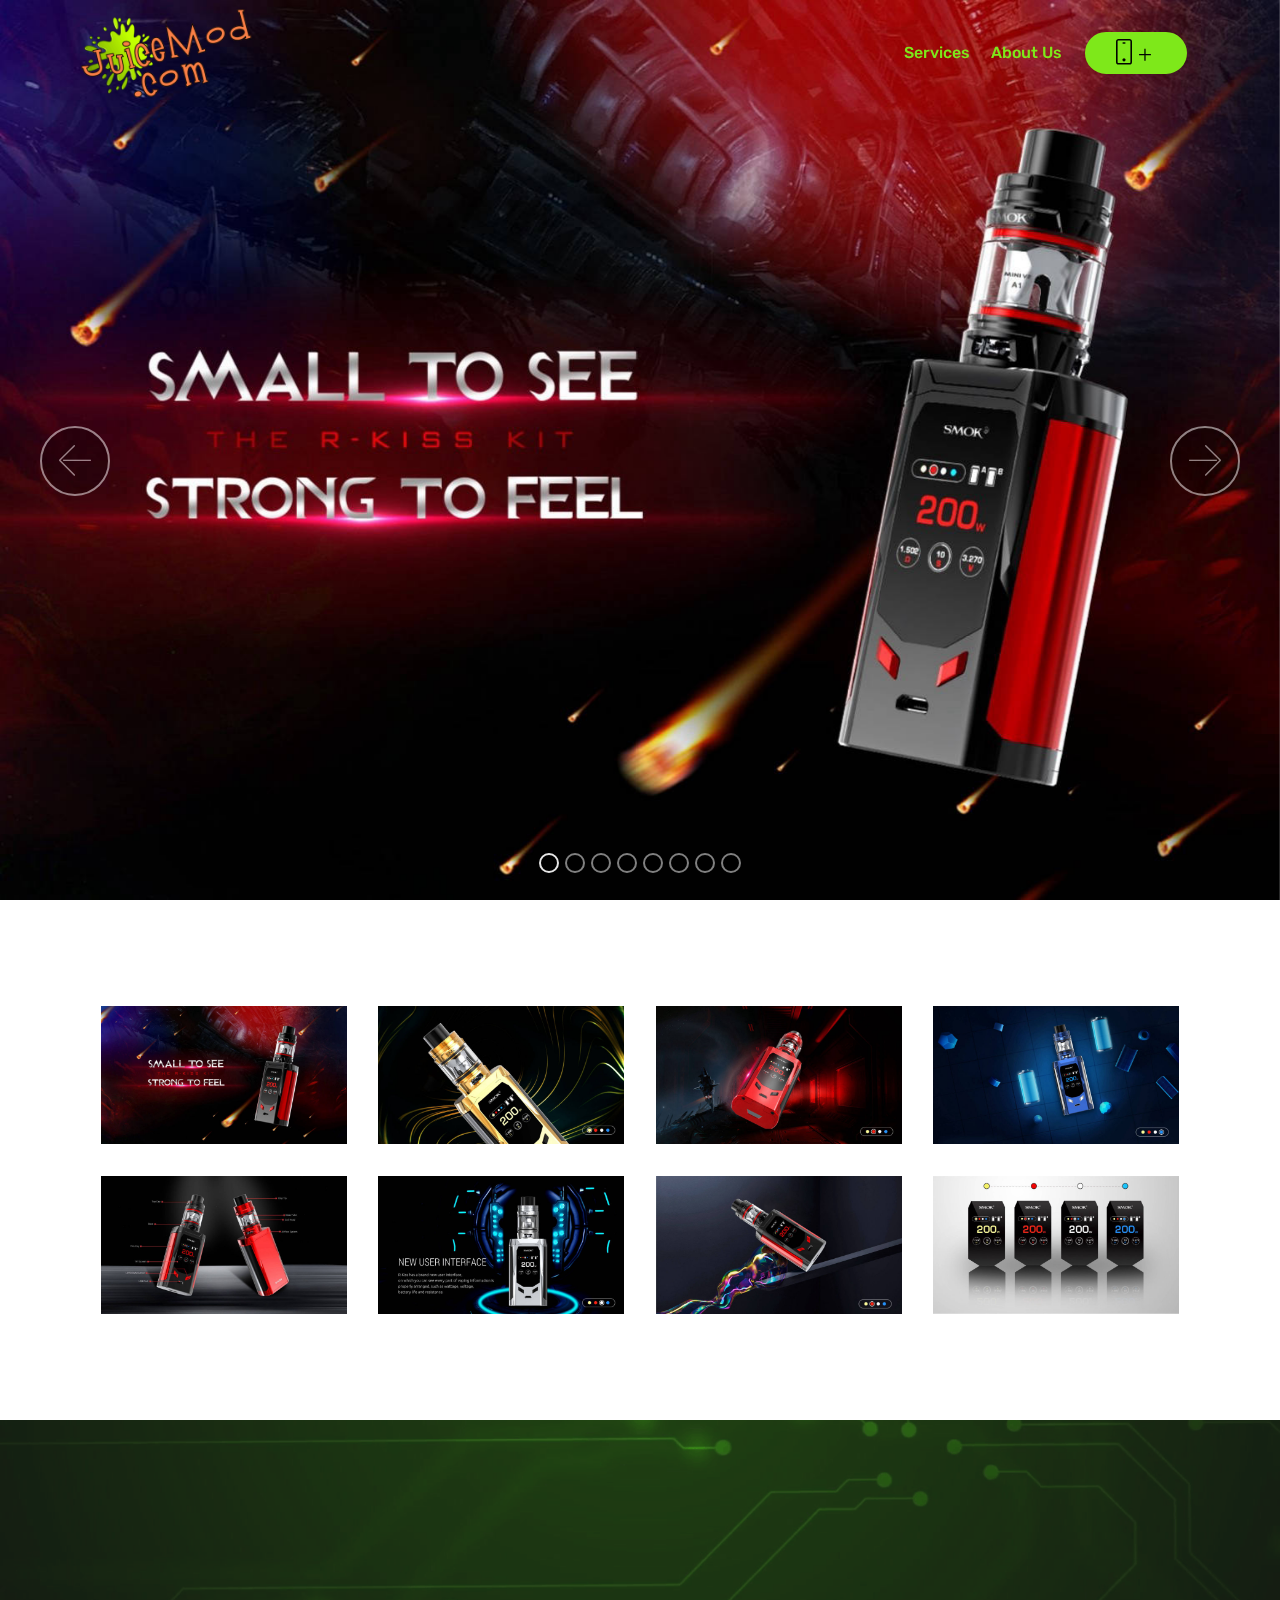
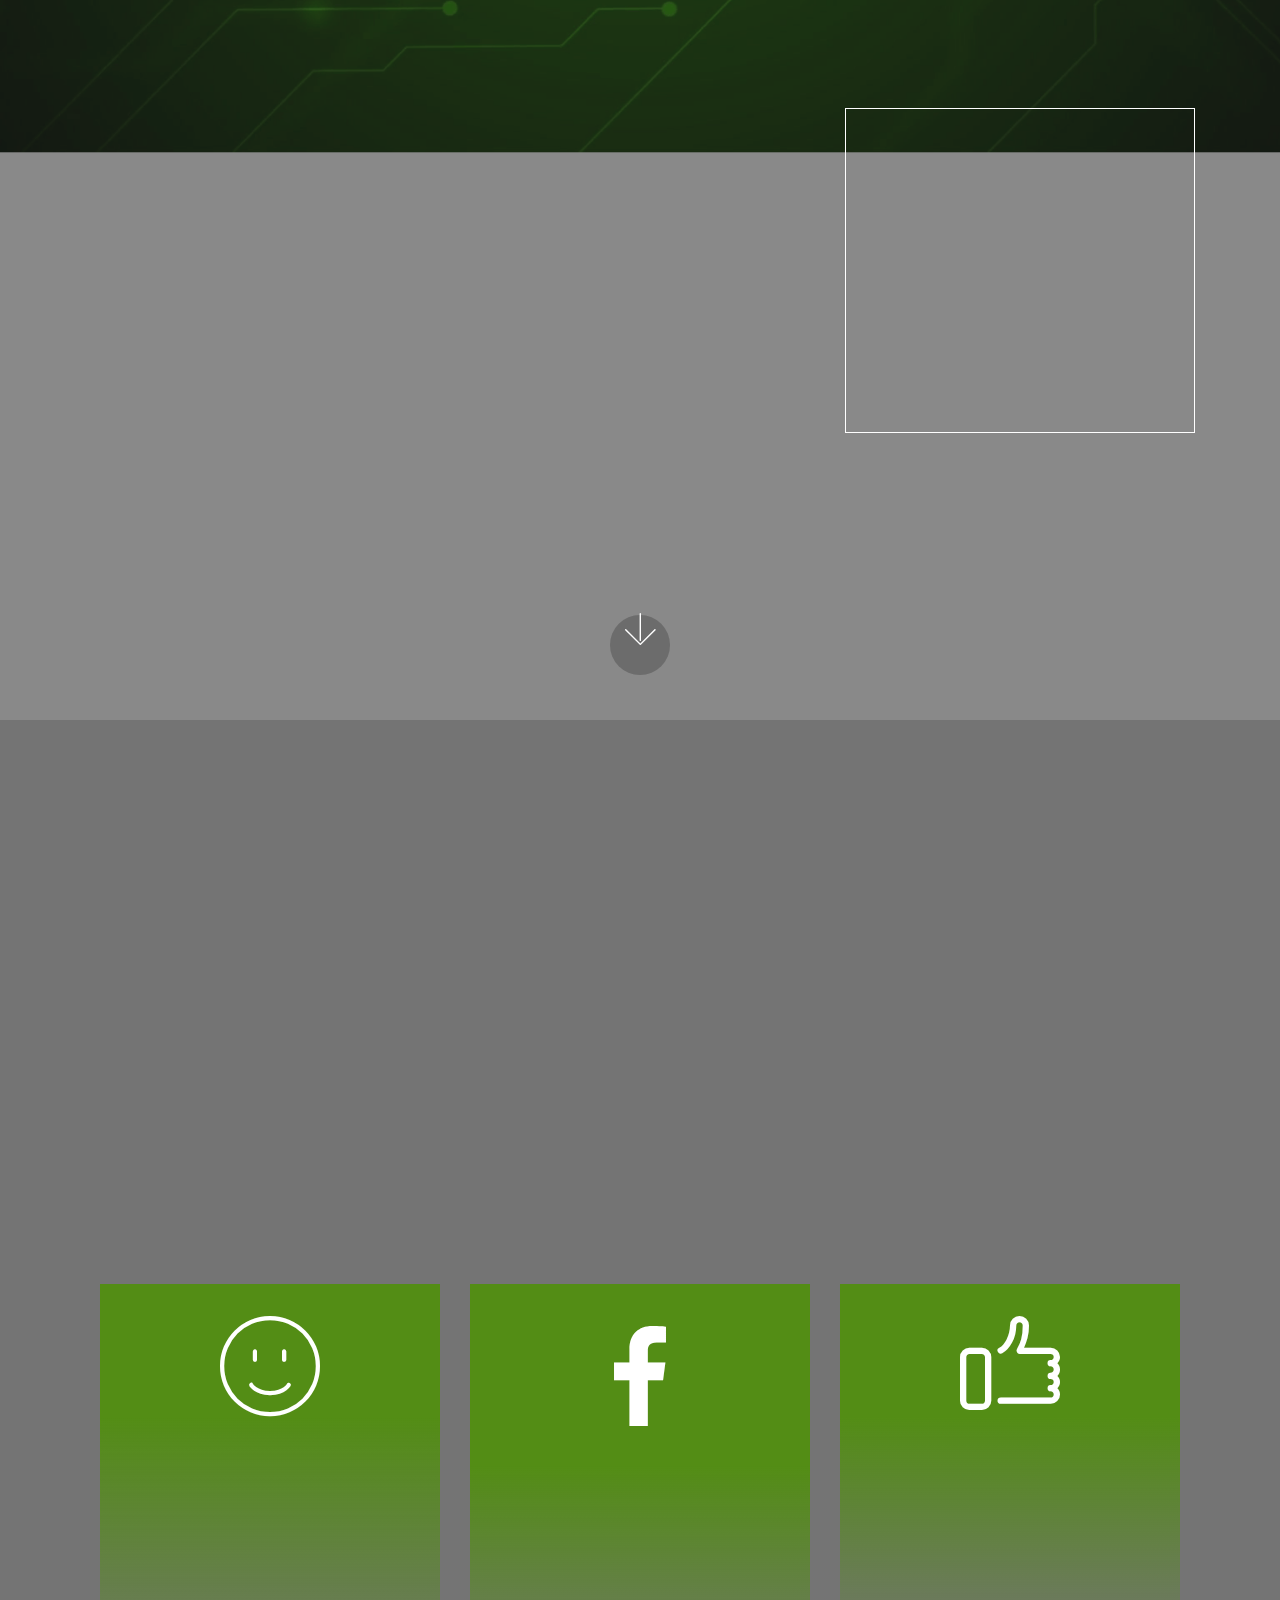
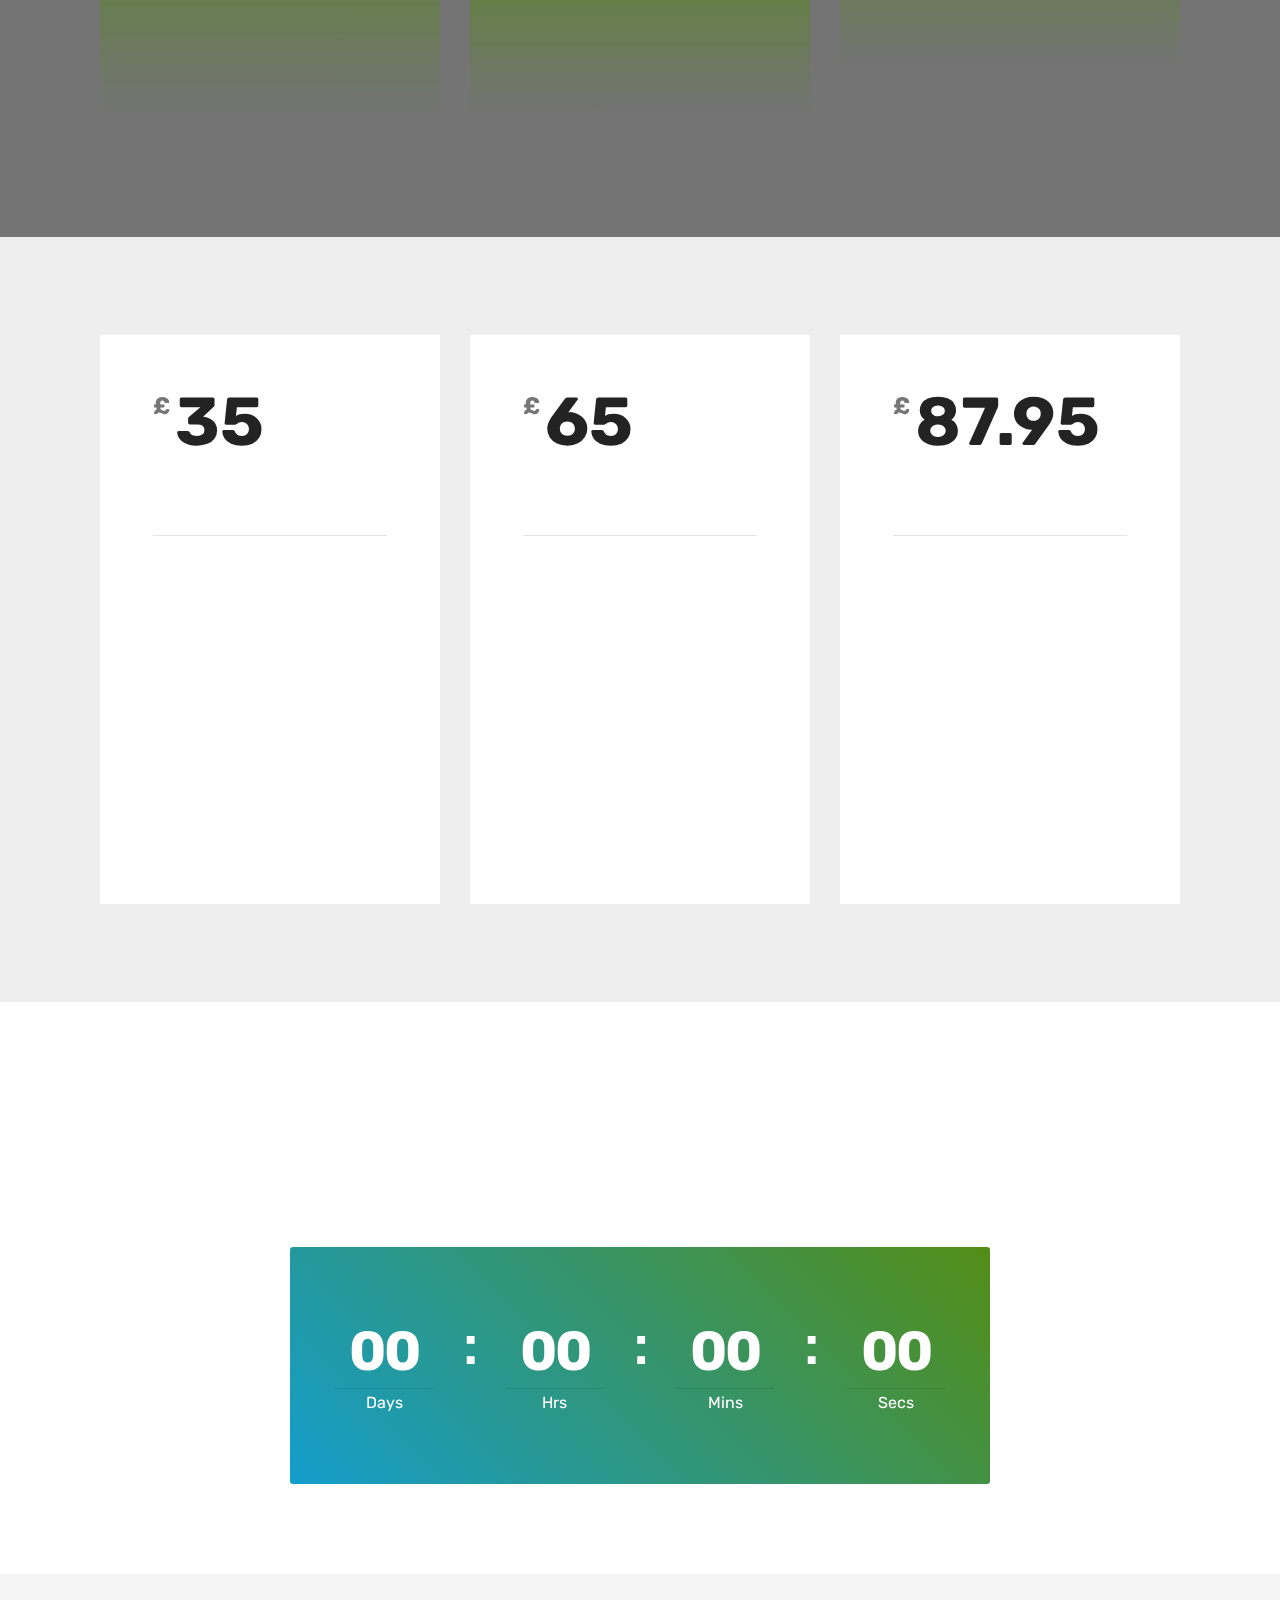
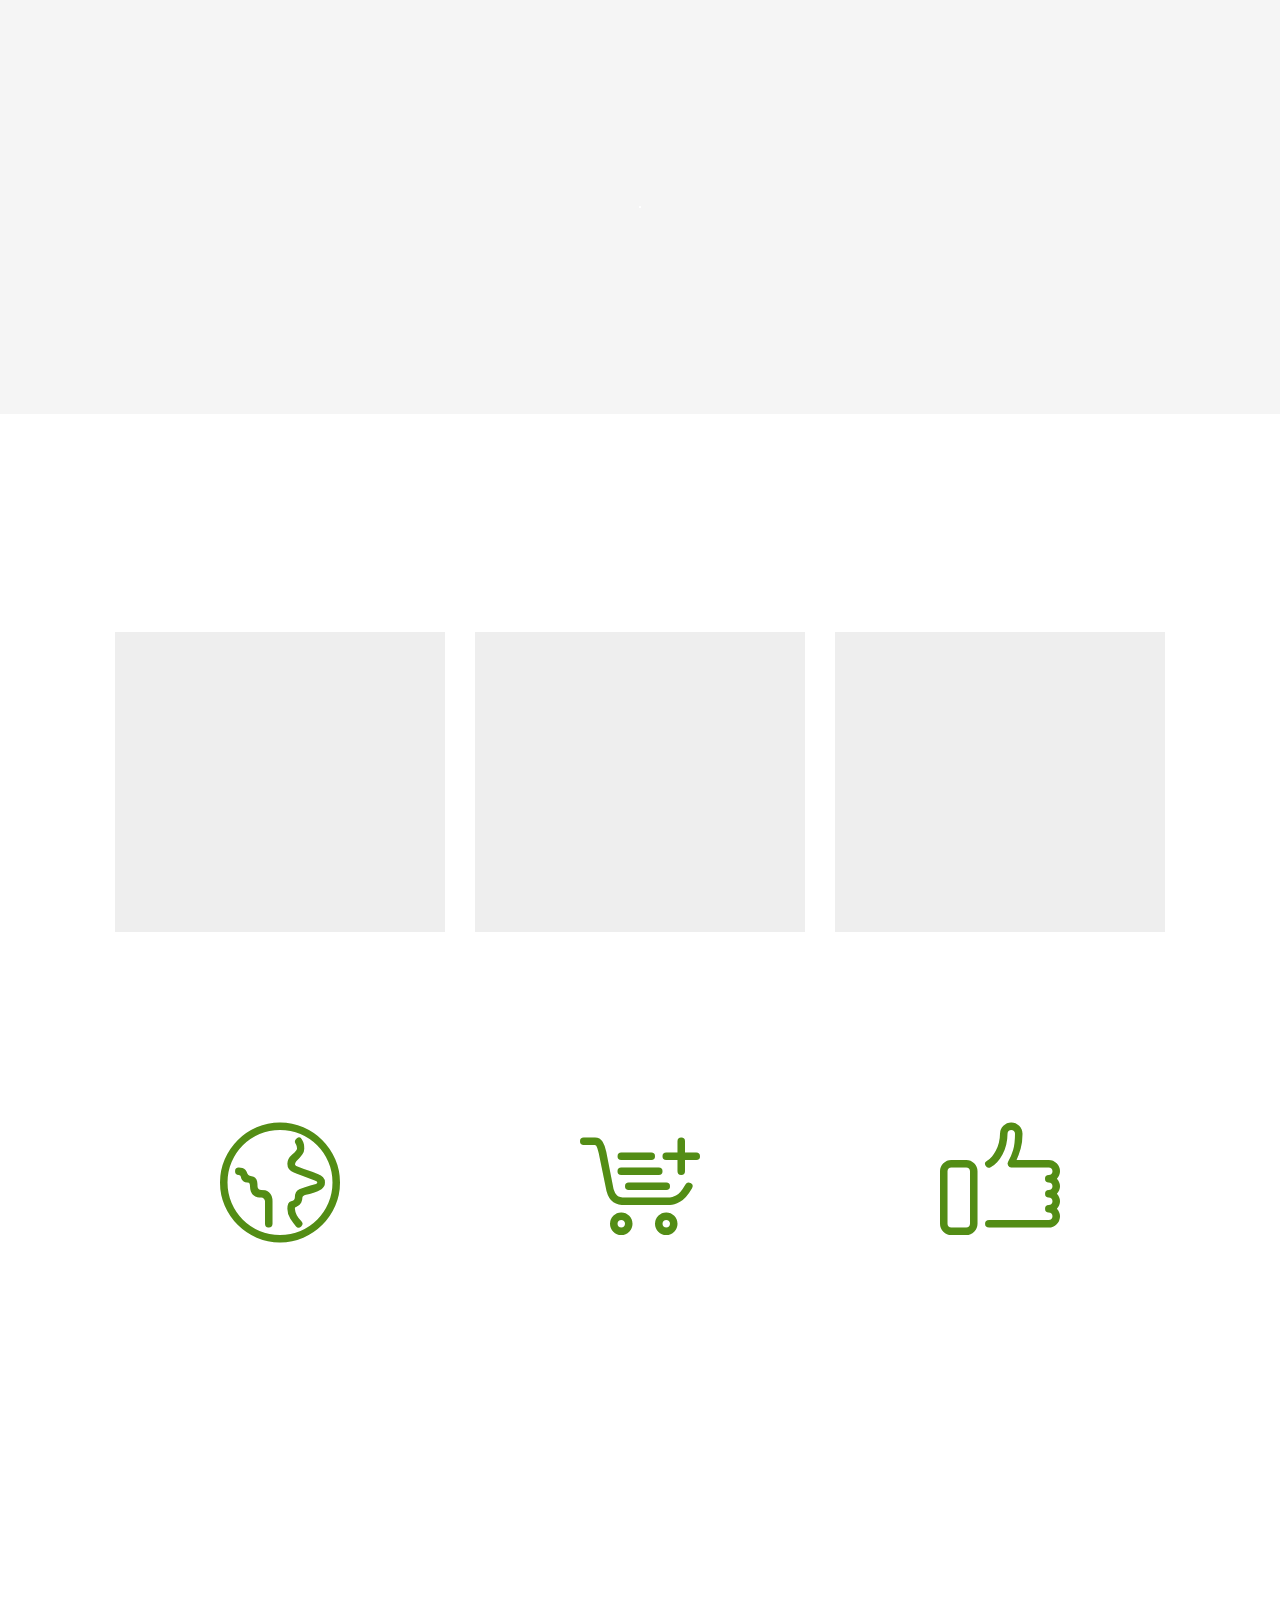
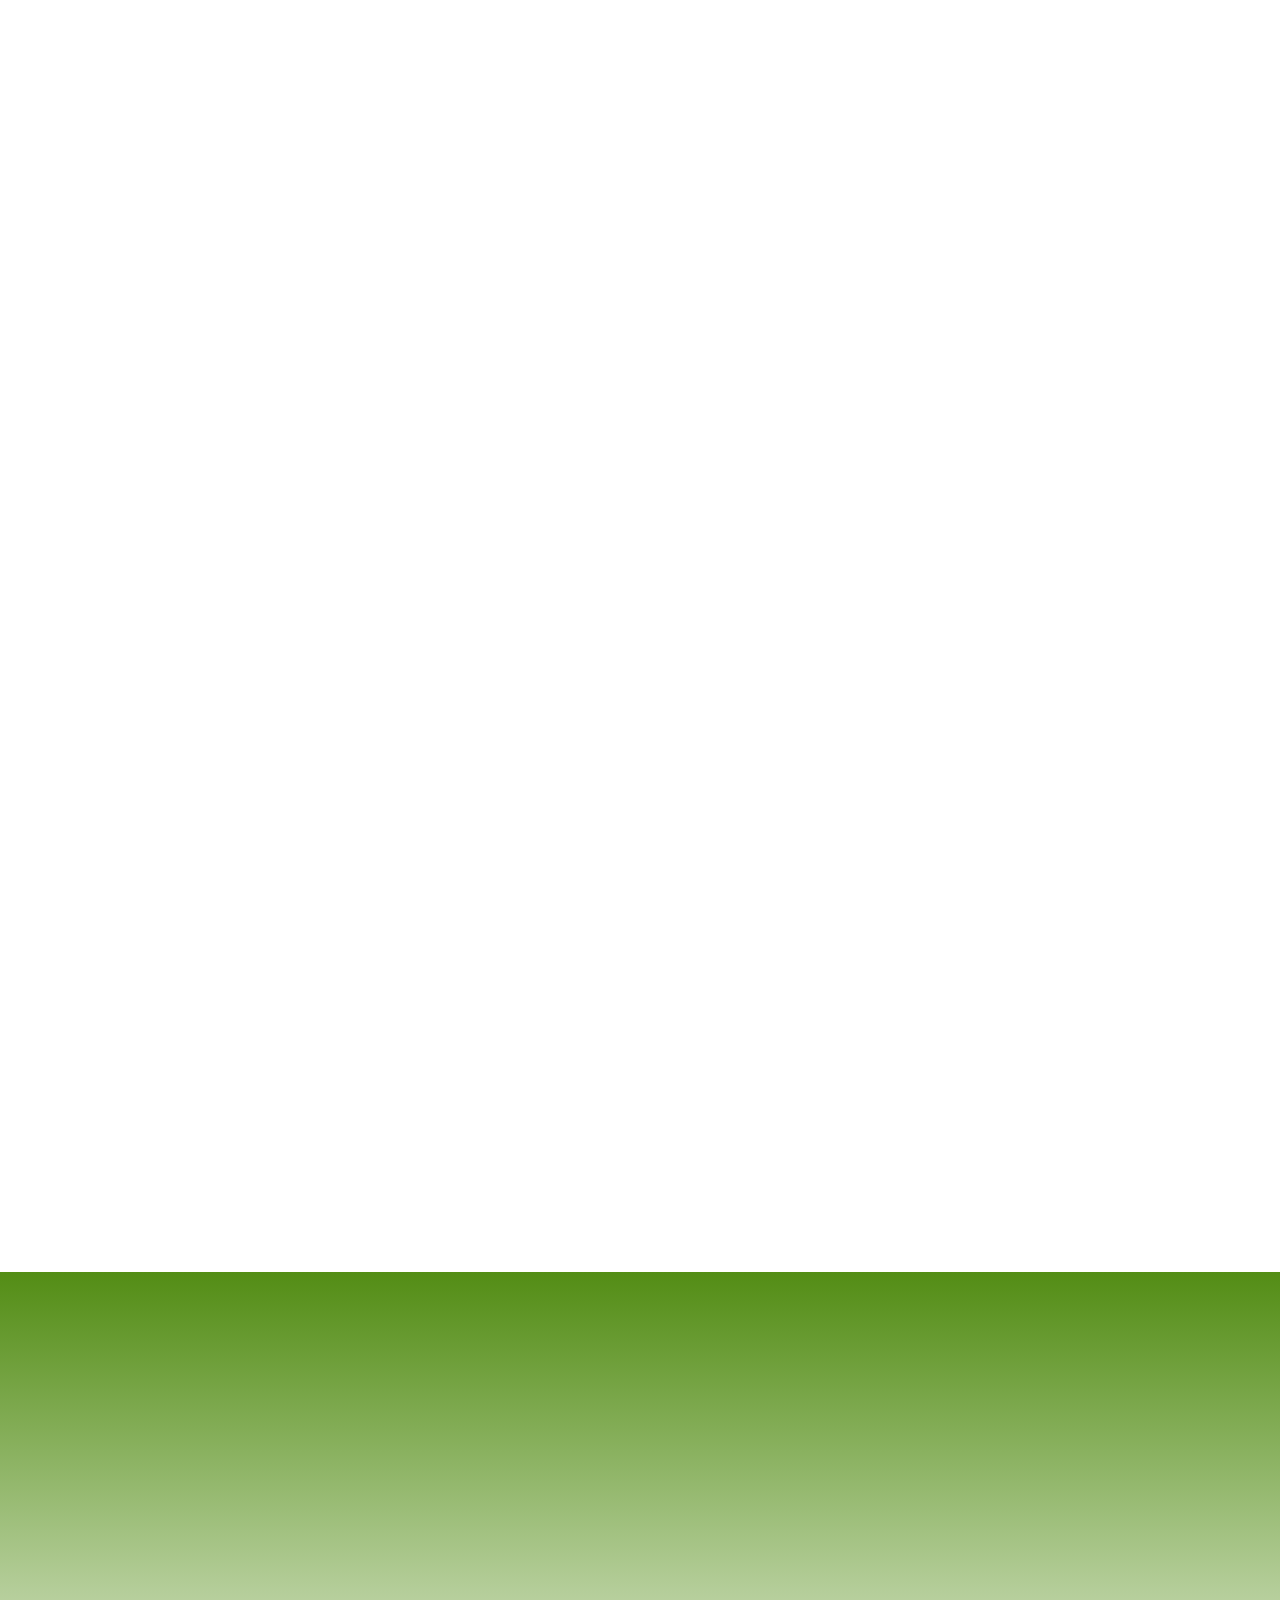
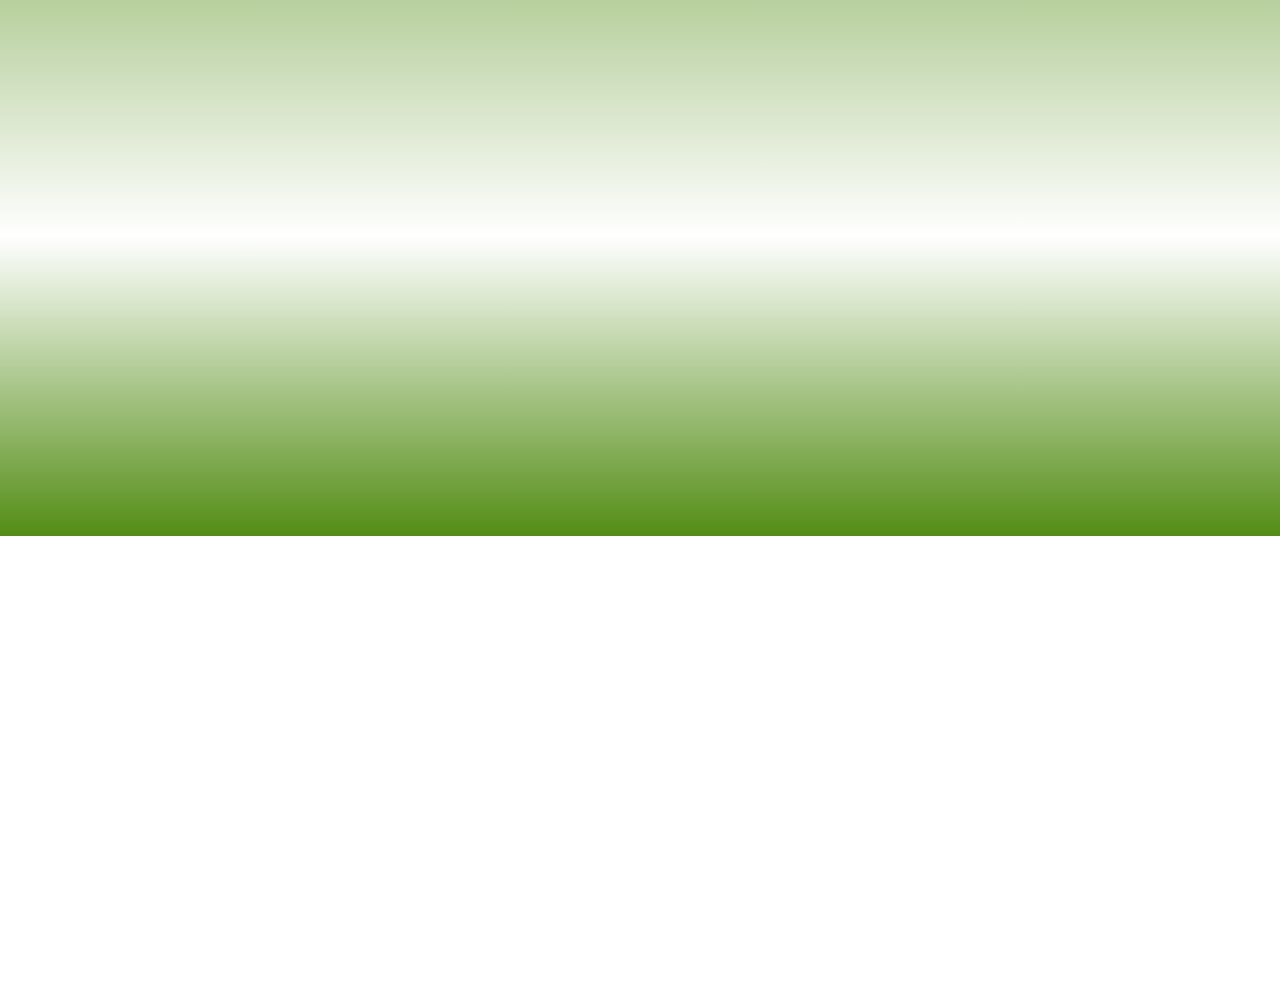
<file: index.html>
<!DOCTYPE html>
<html >
<head>
  <!-- Site made with Mobirise Website Builder v4.8.10, https://mobirise.com -->
  <meta charset="UTF-8">
  <meta http-equiv="X-UA-Compatible" content="IE=edge">
  <meta name="generator" content="Mobirise v4.8.10, mobirise.com">
  <meta name="viewport" content="width=device-width, initial-scale=1, minimum-scale=1">
  <link rel="shortcut icon" href="assets/images/logo-1-402x210.png" type="image/x-icon">
  <meta name="description" content="">
  <title>Home</title>
  <link rel="stylesheet" href="assets/web/assets/mobirise-icons/mobirise-icons.css">
  <link rel="stylesheet" href="assets/web/assets/mobirise-icons-bold/mobirise-icons-bold.css">
  <link rel="stylesheet" href="assets/tether/tether.min.css">
  <link rel="stylesheet" href="assets/bootstrap/css/bootstrap.min.css">
  <link rel="stylesheet" href="assets/bootstrap/css/bootstrap-grid.min.css">
  <link rel="stylesheet" href="assets/bootstrap/css/bootstrap-reboot.min.css">
  <link rel="stylesheet" href="assets/animatecss/animate.min.css">
  <link rel="stylesheet" href="assets/socicon/css/styles.css">
  <link rel="stylesheet" href="assets/dropdown/css/style.css">
  <link rel="stylesheet" href="assets/theme/css/style.css">
  <link rel="stylesheet" href="assets/gallery/style.css">
  <link rel="stylesheet" href="assets/mobirise/css/mbr-additional.css" type="text/css">
  
  
  
</head>
<body>
  <section class="menu cid-reRdbfrYqI" once="menu" id="menu2-16">

    

    <nav class="navbar navbar-expand beta-menu navbar-dropdown align-items-center navbar-fixed-top navbar-toggleable-sm bg-color transparent">
        <button class="navbar-toggler navbar-toggler-right" type="button" data-toggle="collapse" data-target="#navbarSupportedContent" aria-controls="navbarSupportedContent" aria-expanded="false" aria-label="Toggle navigation">
            <div class="hamburger">
                <span></span>
                <span></span>
                <span></span>
                <span></span>
            </div>
        </button>
        <div class="menu-logo">
            <div class="navbar-brand">
                <span class="navbar-logo">
                    <a href="https://mobirise.co">
                        <img src="assets/images/logo-1-402x210.png" alt="Mobirise" title="" style="height: 5.6rem;">
                    </a>
                </span>
                
            </div>
        </div>
        <div class="collapse navbar-collapse" id="navbarSupportedContent">
            <ul class="navbar-nav nav-dropdown" data-app-modern-menu="true"><li class="nav-item">
                    <a class="nav-link link text-primary display-4" href="https://juicemod.github.io">
                        Services
                    </a>
                </li>
                <li class="nav-item">
                    <a class="nav-link link text-primary display-4" href="https://juicemod.github.io">
                        About Us
                    </a>
                </li></ul>
            <div class="navbar-buttons mbr-section-btn"><a class="btn btn-sm btn-primary display-4" href="tel:+1-234-567-8901"><span class="mbrib-mobile2 mbr-iconfont mbr-iconfont-btn">+</span></a></div>
        </div>
    </nav>
</section>

<section class="engine"><a href="https://mobirise.info/m">website design templates</a></section><section class="carousel slide cid-reKCO2hNnT" data-interval="false" id="slider1-t">

    

    <div class="full-screen"><div class="mbr-slider slide carousel" data-pause="true" data-keyboard="false" data-ride="carousel" data-interval="4000"><ol class="carousel-indicators"><li data-app-prevent-settings="" data-target="#slider1-t" class=" active" data-slide-to="0"></li><li data-app-prevent-settings="" data-target="#slider1-t" data-slide-to="1"></li><li data-app-prevent-settings="" data-target="#slider1-t" data-slide-to="2"></li><li data-app-prevent-settings="" data-target="#slider1-t" data-slide-to="3"></li><li data-app-prevent-settings="" data-target="#slider1-t" data-slide-to="4"></li><li data-app-prevent-settings="" data-target="#slider1-t" data-slide-to="5"></li><li data-app-prevent-settings="" data-target="#slider1-t" data-slide-to="6"></li><li data-app-prevent-settings="" data-target="#slider1-t" data-slide-to="7"></li></ol><div class="carousel-inner" role="listbox"><div class="carousel-item slider-fullscreen-image active" data-bg-video-slide="false" style="background-image: url(assets/images/1539572722616-1919x1079.jpg);"><div class="container container-slide"><div class="image_wrapper"><img src="assets/images/1539572722616-1919x1079.jpg"><div class="carousel-caption justify-content-center"><div class="col-10 align-center"></div></div></div></div></div><div class="carousel-item slider-fullscreen-image" data-bg-video-slide="false" style="background-image: url(assets/images/1539572999423-1919x1079.jpg);"><div class="container container-slide"><div class="image_wrapper"><img src="assets/images/1539572999423-1919x1079.jpg"><div class="carousel-caption justify-content-center"><div class="col-10 align-center"></div></div></div></div></div><div class="carousel-item slider-fullscreen-image" data-bg-video-slide="false" style="background-image: url(assets/images/1539573042049-1919x1079.jpg);"><div class="container container-slide"><div class="image_wrapper"><img src="assets/images/1539573042049-1919x1079.jpg"><div class="carousel-caption justify-content-center"><div class="col-10 align-center"></div></div></div></div></div><div class="carousel-item slider-fullscreen-image" data-bg-video-slide="false" style="background-image: url(assets/images/1539573075609-1919x1079.jpg);"><div class="container container-slide"><div class="image_wrapper"><img src="assets/images/1539573075609-1919x1079.jpg"><div class="carousel-caption justify-content-center"><div class="col-10 align-center"></div></div></div></div></div><div class="carousel-item slider-fullscreen-image" data-bg-video-slide="false" style="background-image: url(assets/images/1539573097308-1919x1079.jpg);"><div class="container container-slide"><div class="image_wrapper"><img src="assets/images/1539573097308-1919x1079.jpg"><div class="carousel-caption justify-content-center"><div class="col-10 align-center"></div></div></div></div></div><div class="carousel-item slider-fullscreen-image" data-bg-video-slide="false" style="background-image: url(assets/images/1539573108640-1919x1079.jpg);"><div class="container container-slide"><div class="image_wrapper"><img src="assets/images/1539573108640-1919x1079.jpg"><div class="carousel-caption justify-content-center"><div class="col-10 align-center"></div></div></div></div></div><div class="carousel-item slider-fullscreen-image" data-bg-video-slide="false" style="background-image: url(assets/images/1539573187738-1920x1080.jpg);"><div class="container container-slide"><div class="image_wrapper"><img src="assets/images/1539573187738-1920x1080.jpg"><div class="carousel-caption justify-content-center"><div class="col-10 align-center"></div></div></div></div></div><div class="carousel-item slider-fullscreen-image" data-bg-video-slide="false" style="background-image: url(assets/images/1539573149984-1919x1082.jpg);"><div class="container container-slide"><div class="image_wrapper"><img src="assets/images/1539573149984-1919x1082.jpg"><div class="carousel-caption justify-content-center"><div class="col-10 align-center"></div></div></div></div></div></div><a data-app-prevent-settings="" class="carousel-control carousel-control-prev" role="button" data-slide="prev" href="#slider1-t"><span aria-hidden="true" class="mbri-left mbr-iconfont"></span><span class="sr-only">Previous</span></a><a data-app-prevent-settings="" class="carousel-control carousel-control-next" role="button" data-slide="next" href="#slider1-t"><span aria-hidden="true" class="mbri-right mbr-iconfont"></span><span class="sr-only">Next</span></a></div></div>

</section>

<section class="mbr-gallery mbr-slider-carousel cid-re6En6W0j4" id="gallery2-4">

    

    <div class="container">
        <div><!-- Filter --><!-- Gallery --><div class="mbr-gallery-row"><div class="mbr-gallery-layout-default"><div><div><div class="mbr-gallery-item mbr-gallery-item--p2" data-video-url="false" data-tags="Awesome"><div href="#lb-gallery2-4" data-slide-to="0" data-toggle="modal"><img src="assets/images/1539572722616-1919x1079-800x450.jpg" alt="" title=""><span class="icon-focus"></span></div></div><div class="mbr-gallery-item mbr-gallery-item--p2" data-video-url="false" data-tags="Responsive"><div href="#lb-gallery2-4" data-slide-to="1" data-toggle="modal"><img src="assets/images/1539572999423-1919x1079-800x450.jpg" alt="" title=""><span class="icon-focus"></span></div></div><div class="mbr-gallery-item mbr-gallery-item--p2" data-video-url="false" data-tags="Creative"><div href="#lb-gallery2-4" data-slide-to="2" data-toggle="modal"><img src="assets/images/1539573042049-1919x1079-800x450.jpg" alt="" title=""><span class="icon-focus"></span></div></div><div class="mbr-gallery-item mbr-gallery-item--p2" data-video-url="false" data-tags="Animated"><div href="#lb-gallery2-4" data-slide-to="3" data-toggle="modal"><img src="assets/images/1539573075609-1919x1079-800x450.jpg" alt="" title=""><span class="icon-focus"></span></div></div><div class="mbr-gallery-item mbr-gallery-item--p2" data-video-url="false" data-tags="Awesome"><div href="#lb-gallery2-4" data-slide-to="4" data-toggle="modal"><img src="assets/images/1539573097308-1919x1079-800x450.jpg" alt="" title=""><span class="icon-focus"></span></div></div><div class="mbr-gallery-item mbr-gallery-item--p2" data-video-url="false" data-tags="Awesome"><div href="#lb-gallery2-4" data-slide-to="5" data-toggle="modal"><img src="assets/images/1539573108640-1919x1079-800x450.jpg" alt="" title=""><span class="icon-focus"></span></div></div><div class="mbr-gallery-item mbr-gallery-item--p2" data-video-url="false" data-tags="Responsive"><div href="#lb-gallery2-4" data-slide-to="6" data-toggle="modal"><img src="assets/images/1539573187738-1920x1080-800x450.jpg" alt="" title=""><span class="icon-focus"></span></div></div><div class="mbr-gallery-item mbr-gallery-item--p2" data-video-url="false" data-tags="Animated"><div href="#lb-gallery2-4" data-slide-to="7" data-toggle="modal"><img src="assets/images/1539573149984-1919x1082-800x451.jpg" alt="" title=""><span class="icon-focus"></span></div></div></div></div><div class="clearfix"></div></div></div><!-- Lightbox --><div data-app-prevent-settings="" class="mbr-slider modal fade carousel slide" tabindex="-1" data-keyboard="true" data-interval="false" id="lb-gallery2-4"><div class="modal-dialog"><div class="modal-content"><div class="modal-body"><div class="carousel-inner"><div class="carousel-item"><img src="assets/images/1539572722616-1919x1079.jpg" alt="" title=""></div><div class="carousel-item"><img src="assets/images/1539572999423-1919x1079.jpg" alt="" title=""></div><div class="carousel-item"><img src="assets/images/1539573042049-1919x1079.jpg" alt="" title=""></div><div class="carousel-item"><img src="assets/images/1539573075609-1919x1079.jpg" alt="" title=""></div><div class="carousel-item"><img src="assets/images/1539573097308-1919x1079.jpg" alt="" title=""></div><div class="carousel-item"><img src="assets/images/1539573108640-1919x1079.jpg" alt="" title=""></div><div class="carousel-item"><img src="assets/images/1539573187738-1920x1080.jpg" alt="" title=""></div><div class="carousel-item active"><img src="assets/images/1539573149984-1919x1082.jpg" alt="" title=""></div></div><a class="carousel-control carousel-control-prev" role="button" data-slide="prev" href="#lb-gallery2-4"><span class="mbri-left mbr-iconfont" aria-hidden="true"></span><span class="sr-only">Previous</span></a><a class="carousel-control carousel-control-next" role="button" data-slide="next" href="#lb-gallery2-4"><span class="mbri-right mbr-iconfont" aria-hidden="true"></span><span class="sr-only">Next</span></a><a class="close" href="#" role="button" data-dismiss="modal"><span class="sr-only">Close</span></a></div></div></div></div></div>
    </div>

</section>

<section class="cid-reFqLnvl1q mbr-fullscreen mbr-parallax-background" id="header15-d">

    

    <div class="mbr-overlay" style="opacity: 0.5; background-color: rgb(35, 35, 35);"></div>

    <div class="container align-right">
<div class="row">
    <div class="mbr-white col-lg-8 col-md-7 content-container">
        <h1 class="mbr-section-title mbr-bold pb-3 mbr-fonts-style display-2">
            SEND US A MESSAGE</h1>
        <p class="mbr-text pb-3 mbr-fonts-style display-5">
            Any information you require about your purchase, we're here to help, talk to us any time.</p>
    </div>
    <div class="col-lg-4 col-md-5">
    <div class="form-container">
        <div class="media-container-column" data-form-type="formoid">
            <div data-form-alert="" hidden="" class="align-center">
                Thanks for filling out the form!
            </div>
            <form class="mbr-form" action="https://mobirise.com/" method="post" data-form-title="Mobirise Form"><input type="hidden" name="email" data-form-email="true" value="Gdd56jXlinopvt7PyDIp3d2PuKpFTg7jGsm49wyCeoXL77YerbiPU8/F2cyGRv8edMC+7VJ9koF9O1wi6rq586GdLckurrA0Gy83I85ELHzYNVH2q8RWWmOKeOZ/Jn7H">
                <div data-for="name">
                    <div class="form-group">
                        <input type="text" class="form-control px-3" name="name" data-form-field="Name" placeholder="Name" required="" id="name-header15-d">
                    </div>
                </div>
                <div data-for="email">
                    <div class="form-group">
                        <input type="email" class="form-control px-3" name="email" data-form-field="Email" placeholder="Email" required="" id="email-header15-d">
                    </div>
                </div>
                <div data-for="phone">
                    <div class="form-group">
                        <input type="tel" class="form-control px-3" name="phone" data-form-field="Phone" placeholder="Phone" id="phone-header15-d">
                    </div>
                </div>
                
                <span class="input-group-btn"><button href="" type="submit" class="btn btn-secondary btn-form display-4">SEND FORM</button></span>
            </form>
        </div>
    </div>
    </div>
</div>
    </div>
    <div class="mbr-arrow hidden-sm-down" aria-hidden="true">
        <a href="#next">
            <i class="mbri-down mbr-iconfont"></i>
        </a>
    </div>
</section>

<section class="header7 cid-reFqM4mAAx mbr-parallax-background" id="header7-e">

    

    <div class="mbr-overlay" style="opacity: 0.6; background-color: rgb(35, 35, 35);">
    </div>

    <div class="container">
        <div class="media-container-row">

            <div class="media-content align-right">
                <h1 class="mbr-section-title mbr-white pb-3 mbr-fonts-style display-2">See Latest Video
                </h1>
                <div class="mbr-section-text mbr-white pb-3">
                    <p class="mbr-text mbr-fonts-style display-5">
                        You can watch all our latest vide releases right here, visit our YouTube Channel for more information</p>
                </div>
                <div class="mbr-section-btn"><a class="btn btn-md btn-primary display-4" href="https://juicemod.github.io">LEARN MORE</a>
                        <a class="btn btn-md btn-white-outline display-4" href="https://juicemod.github.io">LIVE DEMO</a></div>
            </div>

            <div class="mbr-figure" style="width: 100%;"><iframe class="mbr-embedded-video" src="https://www.youtube.com/embed/b1K85bMqGMY?rel=0&amp;amp;showinfo=0&amp;autoplay=1&amp;loop=1&amp;playlist=b1K85bMqGMY" width="1280" height="720" frameborder="0" allowfullscreen></iframe></div>

        </div>
    </div>
</section>

<section class="features8 cid-reFqONERNL mbr-parallax-background" id="features8-f">

    

    <div class="mbr-overlay" style="opacity: 0.6; background-color: rgb(35, 35, 35);">
    </div>

    <div class="container">
        <div class="media-container-row">

            <div class="card  col-12 col-md-6 col-lg-4">
                <div class="card-img">
                    <span class="mbr-iconfont mbri-smile-face"></span>
                </div>
                <div class="card-box align-center">
                    <h4 class="card-title mbr-fonts-style display-7">
                        New Offers Coming</h4>
                    <p class="mbr-text mbr-fonts-style display-7">
                       Each Week we bring you the best offers because our buying power brings the cost down for YOU the CUSTOMER</p>
                    <div class="mbr-section-btn text-center"><a href="smok_nord.html" class="btn btn-secondary display-4">
                            More
                        </a></div>
                </div>
            </div>

            <div class="card  col-12 col-md-6 col-lg-4">
                <div class="card-img">
                    <span class="mbr-iconfont socicon-facebook socicon"></span>
                </div>
                <div class="card-box align-center">
                    <h4 class="card-title mbr-fonts-style display-7">
                        Link to Us</h4>
                    <p class="mbr-text mbr-fonts-style display-7">
                       Link to our FaceBook Group for up-to-date OFFERS</p>
                    <div class="mbr-section-btn text-center"><a href="https://juicemod.github.io" class="btn btn-secondary display-4">
                            More
                        </a></div>
                </div>
            </div>

            <div class="card  col-12 col-md-6 col-lg-4">
                <div class="card-img">
                    <span class="mbr-iconfont mbrib-like"></span>
                </div>
                <div class="card-box align-center">
                    <h4 class="card-title mbr-fonts-style display-7">
                        Save Money</h4>
                    <p class="mbr-text mbr-fonts-style display-7">
                       VAPEWORLD AWARD for lowest UK prices of Genuine Brands Only</p>
                    <div class="mbr-section-btn text-center"><a href="https://juicemod.github.io" class="btn btn-secondary display-4">
                            More
                        </a></div>
                </div>
            </div>

            
        </div>
    </div>
</section>

<section class="cid-reFqQob9IE mbr-parallax-background" id="pricing-tables3-g">

    

    
    <div class="container">
        <div class="media-container-row">
            <div class=" col-12 col-lg-4 col-md-6 my-2">
                <div class="pricing">
                    <div class="plan-header">
                        <div class="plan-price">
                            <span class="price-value mbr-fonts-style display-5">
                                £                            </span>
                            <span class="price-figure mbr-fonts-style display-1">
                                35
                            </span>
                            <h3 class="plan-title mbr-fonts-style display-5">5 Top Shelf Liquids</h3>
                            <hr>
                        </div>
                    </div>
                    <div class="plan-body">
                        <p class="mbr-text mbr-fonts-style display-7">
                            Join our Members only CLUB and get 5 TOP SHELF 50ml bottles of Juice,<strong> FREE</strong> every <strong>MONTH</strong> worth <strong>£74.95</strong><br><br><strong>HUGE CHOICE</strong><br><strong><br></strong></p>
                        <div class="mbr-section-btn pt-4 text-center"><a href="#top" class="btn btn-primary display-4">BUY NOW</a></div>
                    </div>
                </div>
            </div>

            <div class="col-12 col-lg-4 col-md-6 my-2">
                <div class="pricing">
                    <div class="plan-header">
                        <div class="plan-price">
                            <span class="price-value mbr-fonts-style display-5">
                                £                            </span>
                            <span class="price-figure mbr-fonts-style display-1">
                                65
                            </span>
                            <h3 class="plan-title mbr-fonts-style display-5">
                                Starter Kit + Liquid</h3>
                            <hr>
                        </div>
                    </div>
                    <div class="plan-body">
                        <p class="mbr-text mbr-fonts-style display-7">
                            Join our Members only CLUB and get the <strong>VERY LATEST</strong> Aspire or SMOK starter kit + 3 TOP SHELF 50ml bottles of Juice, FREE every MONTH.<br><br><br>
                        </p>
                        <div class="mbr-section-btn pt-4 text-center"><a href="#top" class="btn btn-primary display-4">BUY NOW</a></div>
                    </div>
                </div>
            </div>

            <div class="col-12 col-lg-4 col-md-6 my-2">
                <div class="pricing">
                    <div class="plan-header">
                        <div class="plan-price">
                            <span class="price-value mbr-fonts-style display-5">
                                £                            </span>
                            <span class="price-figure mbr-fonts-style display-1">87.95</span>
                            <h3 class="plan-title mbr-fonts-style display-5">
                                Mod Kit + Liquid</h3>
                            <hr>
                        </div>
                    </div>
                    <div class="plan-body ">
                        <p class="mbr-text mbr-fonts-style display-7">Join our Members only CLUB and get the <strong>VERY LATEST</strong> Aspire or SMOK MOD kit + 3 TOP SHELF 50ml bottles of Juice, <strong>FREE </strong>every <strong>MONTH </strong>worth<strong> £122.75</strong><br><br></p>
                        <div class="mbr-section-btn pt-4 text-center"><a href="#top" class="btn btn-primary display-4">BUY NOW</a></div>
                    </div>
                </div>
            </div>

        </div>
    </div>
</section>

<section class="countdown2 cid-reKKtCFao3" id="countdown2-v">

    

    

    <div class="container">
        <h2 class="mbr-section-title pb-3 align-center mbr-fonts-style display-2"><strong>
            THIS WEEKS 7 DAY LIMITED STOCK SPECIAL</strong></h2>
        <h3 class="mbr-section-subtitle align-center mbr-fonts-style display-5">
            We have very limit stock, directly sourced from the manuafaurer, all 100% authentic, take advantage of this offer now, SMOK R KISS 2ml UK &amp; EU edition in 6 colours</h3>
    </div>
    <div class="container pt-5 mt-2">
        <div class=" countdown-cont align-center p-4">
            <div class="event-name align-left mbr-white ">
                <h4 class="mbr-fonts-style display-5">LIMITED OFFER - WHEN IT'S GONE - IT'S GONE</h4>
            </div>
            <div class="countdown align-center py-2" data-due-date="2019/01/18">
            </div>
            <div class="daysCountdown" title="Days"></div>
            <div class="hoursCountdown" title="Hrs"></div>
            <div class="minutesCountdown" title="Mins"></div>
            <div class="secondsCountdown" title="Secs"></div>
            <div class="event-date align-left mbr-white">
                <h5 class="mbr-fonts-style display-7">JUICEMOD</h5>
            </div>
        </div>

        
    </div>
</section>

<section class="tabs1 cid-reMkxKhjWb mbr-parallax-background" id="tabs1-10">

    

    <div class="mbr-overlay" style="opacity: 0.4; background-color: rgb(255, 255, 255);">
    </div>
    <div class="container">
        
        <div class="media-container-row">
            <div class="col-12 col-md-8">
                <ul class="nav nav-tabs" role="tablist">
                    <li class="nav-item"><a class="nav-link mbr-fonts-style active display-7" role="tab" data-toggle="tab" href="#tabs1-10_tab0"></a></li>
                    
                    
                    
                    
                    
                </ul>
                <div class="tab-content">
                    <div id="tab1" class="tab-pane in active" role="tabpanel">
                        <div class="row">
                            <div class="col-md-12">
                                <p class="mbr-text py-5 mbr-fonts-style display-7">.</p>
                            </div>
                        </div>
                    </div>
                    
                    
                    
                    
                    
                </div>
            </div>
        </div>
    </div>
</section>

<section class="features15 cid-reMkCjLqJj" id="features15-11">

    

    
    <div class="container">
        <h2 class="mbr-section-title pb-3 align-center mbr-fonts-style display-2"><strong>
            Even if you don't buy from us, make sure it's</strong> <strong>GENUINE</strong></h2>
        

        <div class="media-container-row container pt-5 mt-2">

            <div class="col-12 col-md-6 mb-4 col-lg-4">
                <div class="card flip-card p-5 align-center">
                    <div class="card-front card_cont">
                        <img src="assets/images/01-320x320.jpg" alt="Mobirise" title="">
                    </div>
                    <div class="card_back card_cont">
                        <h4 class="card-title display-5 py-2 mbr-fonts-style">
                            Fake Mods are Dangerous</h4>
                        <p class="mbr-text mbr-fonts-style display-7">
                            Make sure you buy from a genuine source, quit smoking, don't quit living</p>
                    </div>
                </div>
            </div>

            <div class="col-12 col-md-6 mb-4 col-lg-4">
                
                <div class="card flip-card p-5 align-center">
                    <div class="card-front card_cont">
                        <img src="assets/images/03-320x320.jpg" alt="Mobirise" title="">
                    </div>
                    <div class="card_back card_cont">
                        <h4 class="card-title py-2 mbr-fonts-style display-5">
                            Simple - Counterfeit can harm or maim you</h4>
                        <p class="mbr-text mbr-fonts-style display-7">
                            These are real images or real people who chose fake, to save a few £'s<br><br>is it worth it.</p>
                    </div>
                </div>
            </div>
            
            <div class="col-12 col-md-6 mb-4 col-lg-4">
                <div class="card flip-card p-5 align-center">
                    <div class="card-front card_cont">
                        <img src="assets/images/02-320x320.jpg" alt="Mobirise" title="">
                    </div>
                    <div class="card_back card_cont">
                        <h4 class="card-title py-2 mbr-fonts-style display-5">
                            It's Not Worth The Risk</h4>
                        <p class="mbr-text mbr-fonts-style display-7">
                            Don't be fooled, cheap mods and mod kits can kill, your worth a couple of £'s more.<br><br>DON'T GET VAPED</p>
                    </div>
                </div> 
            </div>

            
        </div>
</div></section>

<section class="counters1 counters cid-reRtA0Yg1y" id="counters1-18">

    

    

    <div class="container">
        <h2 class="mbr-section-title pb-3 align-center mbr-fonts-style display-2"><strong>
            Page Stat's</strong></h2>
        

        <div class="container pt-4 mt-2">
            <div class="media-container-row">
                <div class="card p-3 align-center col-12 col-md-6 col-lg-4">
                    <div class="panel-item p-3">
                        <div class="card-img pb-3">
                            <span class="mbr-iconfont mbrib-globe" style="font-size: 120px; color: rgb(83, 141, 21); fill: rgb(83, 141, 21);"></span>
                        </div>

                        <div class="card-text">
                            <h3 class="count pt-3 pb-3 mbr-fonts-style display-2">
                                  4309</h3>
                            <h4 class="mbr-content-title mbr-bold mbr-fonts-style display-7">
                                Webpage Hits Last 24hrs</h4>
                            
                        </div>
                    </div>
                </div>


                <div class="card p-3 align-center col-12 col-md-6 col-lg-4">
                    <div class="panel-item p-3">
                        <div class="card-img pb-3">
                            <span class="mbr-iconfont mbrib-cart-add" style="font-size: 120px; color: rgb(83, 141, 21); fill: rgb(83, 141, 21);"></span>
                        </div>
                        <div class="card-text">
                            <h3 class="count pt-3 pb-3 mbr-fonts-style display-2">842</h3>
                            <h4 class="mbr-content-title mbr-bold mbr-fonts-style display-7">
                                Sales Today</h4>
                            
                        </div>
                    </div>
                </div>

                <div class="card p-3 align-center col-12 col-md-6 col-lg-4">
                    <div class="panel-item p-3">
                        <div class="card-img pb-3">
                            <span class="mbr-iconfont mbrib-like" style="font-size: 120px; color: rgb(83, 141, 21); fill: rgb(83, 141, 21);"></span>
                        </div>
                        <div class="card-text">
                            <h3 class="count pt-3 pb-3 mbr-fonts-style display-2">
                                  371</h3>
                            <h4 class="mbr-content-title mbr-bold mbr-fonts-style display-7">
                                Recomendations</h4>
                            
                        </div>
                    </div>
                </div>


                
            </div>
        </div>
   </div>
</section>

<section class="cid-reRO8uSSmz" id="social-buttons3-1a">
    
    

    

    <div class="container">
        <div class="media-container-row">
            <div class="col-md-8 align-center">
                <h2 class="pb-3 mbr-section-title mbr-fonts-style display-2">
                    SHARE THIS PAGE!
                </h2>
                <div>
                    <div class="mbr-social-likes">
                        <span class="btn btn-social socicon-bg-facebook facebook mx-2" title="Share link on Facebook">
                            <i class="socicon socicon-facebook"></i>
                        </span>
                        <span class="btn btn-social twitter socicon-bg-twitter mx-2" title="Share link on Twitter">
                            <i class="socicon socicon-twitter"></i>
                        </span>
                        
                        
                        
                        
                        
                    </div>
                </div>
            </div>
        </div>
    </div>
</section>

<section class="testimonials1 cid-reS5TXXehP" id="testimonials1-1c">

    

    
    <div class="container">
        <div class="media-container-row">
            <div class="title col-12 align-center">
                <h2 class="pb-3 mbr-fonts-style display-2">
                    WHAT OUR FANTASTIC CUSTOMERS SAY
                </h2>
                <h3 class="mbr-section-subtitle mbr-light pb-3 mbr-fonts-style display-5">Send us your review along with a picture of yourself and we'll enter you into our monthly draw. &nbsp;If you win, we'll refund you the cost of your purchase, and send you another SMOK Nord FREE...</h3>
            </div>
        </div>
    </div>

    <div class="container pt-3 mt-2">
        <div class="media-container-row">
            <div class="mbr-testimonial p-3 align-center col-12 col-md-6 col-lg-4">
                <div class="panel-item p-3">
                    <div class="card-block">
                        <div class="testimonial-photo">
                            <img src="assets/images/01-1-240x361.jpg" alt="" title="">
                        </div>
                        <p class="mbr-text mbr-fonts-style display-7">
                           Well done Juicemod, seemless system, great SMOK, fabulous low price, received next day, will be watching for future offers, thanks</p>
                    </div>
                    <div class="card-footer">
                        <div class="mbr-author-name mbr-bold mbr-fonts-style display-7">
                             Paul James</div>
                        <small class="mbr-author-desc mbr-italic mbr-light mbr-fonts-style display-7">
                               Happy Shopper</small>
                    </div>
                </div>
            </div>

            <div class="mbr-testimonial p-3 align-center col-12 col-md-6 col-lg-4">
                <div class="panel-item p-3">
                    <div class="card-block">
                        <div class="testimonial-photo">
                            <img src="assets/images/ivy-league-glasses-240x306.jpg" alt="" title="">
                        </div>
                        <p class="mbr-text mbr-fonts-style display-7">
                           Congrats on great service, fastest delivery i've ever experienced online, as good as PRIME but better price, thanks again Juicemod&nbsp;</p>
                    </div>
                    <div class="card-footer">
                        <div class="mbr-author-name mbr-bold mbr-fonts-style display-7">
                             Melvin Sharpe</div>
                        <small class="mbr-author-desc mbr-italic mbr-light mbr-fonts-style display-7">
                               Developer
                        </small>
                    </div>
                </div>
            </div>

            <div class="mbr-testimonial p-3 align-center col-12 col-md-6 col-lg-4">
                <div class="panel-item p-3">
                    <div class="card-block">
                        <div class="testimonial-photo">
                            <img src="assets/images/face3.jpg">
                        </div>
                        <p class="mbr-text mbr-fonts-style display-7">
                           Luv this SMOK Nord, very discreet if you know what i mean, these guy's customer service above and beyond and genuine product....</p>
                    </div>
                    <div class="card-footer">
                        <div class="mbr-author-name mbr-bold mbr-fonts-style display-7">
                             Jayne Dove</div>
                        <small class="mbr-author-desc mbr-italic mbr-light mbr-fonts-style display-7">
                               Beauty Assistant</small>
                    </div>
                </div>
            </div>

            <div class="mbr-testimonial p-3 align-center col-12 col-md-6 col-lg-4">
                <div class="panel-item p-3">
                    <div class="card-block">
                        <div class="testimonial-photo">
                            <img src="assets/images/face2.jpg">
                        </div>
                        <p class="mbr-text mbr-fonts-style display-7">
                           SMOKE Nord, got mine in black, fantastic well built product, totally authentic, i checked, fast free delivery, great service, thanks..</p>
                    </div>
                    <div class="card-footer">
                        <div class="mbr-author-name mbr-bold mbr-fonts-style display-7">
                             Karen Forster</div>
                        <small class="mbr-author-desc mbr-italic mbr-light mbr-fonts-style display-7">
                               Business Owner</small>
                    </div>
                </div>
            </div>

            <div class="mbr-testimonial p-3 align-center col-12 col-md-6 col-lg-4">
                <div class="panel-item p-3">
                    <div class="card-block">
                        <div class="testimonial-photo">
                            <img src="assets/images/original-sq-240x240.jpg" alt="" title="">
                        </div>
                        <p class="mbr-text mbr-fonts-style display-7">
                           These SMOK Nords are great for fashion conscious people, colour range is superb, so are Juicemod, delivery fast and service great from start to finish</p>
                    </div>
                    <div class="card-footer">
                        <div class="mbr-author-name mbr-bold mbr-fonts-style display-7">
                             Fiona Manson</div>
                        <small class="mbr-author-desc mbr-italic mbr-light mbr-fonts-style display-7">
                               Fashion Designer</small>
                    </div>
                </div>
            </div>

            <div class="mbr-testimonial p-3 align-center col-12 col-md-6 col-lg-4">
                <div class="panel-item p-3">
                    <div class="card-block">
                        <div class="testimonial-photo">
                            <img src="assets/images/mbr-1-240x360.jpg" alt="" title="">
                        </div>
                        <p class="mbr-text mbr-fonts-style display-7">Best service ever from genuine customer focussed business, you'll go far with this concept, ordered 13;00 got next day first thing...</p></div>
                    <div class="card-footer">
                        <div class="mbr-author-name mbr-bold mbr-fonts-style display-7">
                             Pete Rinders</div>
                        <small class="mbr-author-desc mbr-italic mbr-light mbr-fonts-style display-7">
                               Consultant</small>
                    </div>
                </div>
            </div>
        </div>
    </div>   
</section>

<section class="clients cid-reS5Nh12mU" id="clients-1b">
      

    
        <div class="container mb-5">
            <div class="media-container-row">
                <div class="col-12 align-center">
                    <h2 class="mbr-section-title pb-3 mbr-fonts-style display-2">
                        Our Direct Suppliers</h2>
                    <h3 class="mbr-section-subtitle mbr-light mbr-fonts-style display-5">
                        We only source direct from manufacturers, we guarantee authentic products only, we say no to counterfeit, no fakes, no copies just 100% originals sold here!</h3>
                </div>
            </div>
        </div>

    <div class="container">
        <div class="carousel slide" data-ride="carousel" role="listbox">
            <div class="carousel-inner" data-visible="6">
                
                
                
                
                
            <div class="carousel-item ">
                    <div class="media-container-row">
                        <div class="col-md-12">
                            <div class="wrap-img ">
                                <img src="assets/images/smok-logo-b-3849baee-5f06-4d20-acc7-77e1c5af2fc5-480x480-240x64.png" class="img-responsive clients-img" alt="" title="">
                            </div>
                        </div>
                    </div>
                </div><div class="carousel-item ">
                    <div class="media-container-row">
                        <div class="col-md-12">
                            <div class="wrap-img ">
                                <img src="assets/images/aspire-logo-560x280.png" class="img-responsive clients-img" alt="" title="">
                            </div>
                        </div>
                    </div>
                </div><div class="carousel-item ">
                    <div class="media-container-row">
                        <div class="col-md-12">
                            <div class="wrap-img ">
                                <img src="assets/images/vaporesso-logo-1024x205.png" class="img-responsive clients-img" alt="" title="">
                            </div>
                        </div>
                    </div>
                </div><div class="carousel-item ">
                    <div class="media-container-row">
                        <div class="col-md-12">
                            <div class="wrap-img ">
                                <img src="assets/images/innokin-logo-300x166.png" class="img-responsive clients-img" alt="" title="">
                            </div>
                        </div>
                    </div>
                </div><div class="carousel-item ">
                    <div class="media-container-row">
                        <div class="col-md-12">
                            <div class="wrap-img ">
                                <img src="assets/images/kanger-logo-472x205.png" class="img-responsive clients-img" alt="" title="">
                            </div>
                        </div>
                    </div>
                </div></div>
            <div class="carousel-controls">
                <a data-app-prevent-settings="" class="carousel-control carousel-control-prev" role="button" data-slide="prev">
                    <span aria-hidden="true" class="mbri-left mbr-iconfont"></span>
                    <span class="sr-only">Previous</span>
                </a>
                <a data-app-prevent-settings="" class="carousel-control carousel-control-next" role="button" data-slide="next">
                    <span aria-hidden="true" class="mbri-right mbr-iconfont"></span>
                    <span class="sr-only">Next</span>
                </a>
            </div>
        </div>
    </div>
</section>

<section class="cid-reWUSp0Kfn" id="social-buttons2-1e">

    

    

    <div class="container">
        <div class="media-container-row">
            <div class="col-md-8 align-center">
                <h2 class="pb-3 mbr-fonts-style display-2">
                    FOLLOW US!
                </h2>
                <div class="social-list pl-0 mb-0">
                    <a href="https://twitter.com/juicemod" target="_blank">
                        <span class="px-2 mbr-iconfont mbr-iconfont-social socicon-twitter socicon"></span>
                    </a>
                    <a href="https://www.facebook.com/JuiceModPrime" target="_blank">
                        <span class="px-2 mbr-iconfont mbr-iconfont-social socicon-facebook socicon"></span>
                    </a>
                    <a href="https://instagram.com/juicemod.club" target="_blank">
                        <span class="px-2 mbr-iconfont mbr-iconfont-social socicon-instagram socicon"></span>
                    </a>
                    <a href="https://www.youtube.com/c/mobirise" target="_blank">
                        
                    </a>
                    <a href="https://plus.google.com/u/0/+Mobirise" target="_blank">
                        
                    </a>
                    <a href="https://www.behance.net/Mobirise" target="_blank">
                        
                    </a>
                </div>
            </div>
        </div>
    </div>
</section>

<section class="footer4 cid-reR6EIVzTE mbr-reveal" id="footer4-15">

    

    

    <div class="container">
        <div class="media-container-row content mbr-white">
            <div class="col-md-3 col-sm-4">
                <div class="mb-3 img-logo">
                    <a href="https://mobirise.co/">
                        <img src="assets/images/juicemod-logo-192x192.jpg" alt="Mobirise" title="">
                    </a>
                </div>
                <p class="mb-3 mbr-fonts-style foot-title display-7">
                    JuiceMod</p>
                <p class="mbr-text mbr-fonts-style mbr-links-column display-7">
                    <a href="#" class="text-white">About Us</a>
                    <br>FREE Delivery&nbsp;<br><a href="#" class="text-white">FREE Delivery</a>&nbsp;<br><a href="mailto:support@juicemod.com" class="text-white">Get In Touch</a>
                </p>
            </div>
            <div class="col-md-4 col-sm-8">
                <p class="mb-4 foot-title mbr-fonts-style display-7">
                    RECENT NEWS
                </p>
                <p class="mbr-text mbr-fonts-style foot-text display-7">Juicemod secures another great deal direct from the manufacturer, juicemod becomes recognised dealer for major vape brands.<br><br>JuiceMod follows World Health Organisation in promoting vape, 95% less harmful than smoking.</p>
            </div>
            <div class="col-md-4 offset-md-1 col-sm-12">
                <p class="mb-4 foot-title mbr-fonts-style display-7">
                    SUBSCRIBE
                </p>
                <p class="mbr-text mbr-fonts-style form-text display-7">
                    Get monthly updates and free offers.
                </p>
                <div class="media-container-column" data-form-type="formoid">
                    <div data-form-alert="" hidden="" class="align-center">Thanks for filling out the form!

We'll get back to you, in a juicemod</div>

                    <form class="form-inline" action="https://mobirise.com/" method="post" data-form-title="Mobirise Form">
                        <input type="hidden" value="Ioq3NSSOk6KDrBilwmBcZyQ7RVSGApG0r4oOSeWr6nq1LpAuNGMTkHu0/m5pcUJK0zJoQVEU6dVoNakqLpSRud0G5pdKIWOfDWk890UKlmQ8PNsXq3Zr1DKmawtBdm81" data-form-email="true">
                        <div class="form-group">
                            <input type="email" class="form-control input-sm input-inverse my-2" name="email" required="" data-form-field="Email" placeholder="Email" id="email-footer4-15">
                        </div>
                        <div class="input-group-btn m-2">
                            <button href="" class="btn btn-primary display-4" type="submit" role="button">Subscribe</button>
                        </div>
                    </form>
                </div>
                <p class="mb-4 mbr-fonts-style foot-title display-7">
                    CONNECT WITH US
                </p>
                <div class="social-list pl-0 mb-0">
                        <div class="soc-item">
                            <a href="https://twitter.com/juicemod" target="_blank">
                                <span class="mbr-iconfont mbr-iconfont-social socicon-twitter socicon"></span>
                            </a>
                        </div>
                        <div class="soc-item">
                            <a href="https://www.facebook.com/JuiceModPrime" target="_blank">
                                <span class="mbr-iconfont mbr-iconfont-social socicon-facebook socicon"></span>
                            </a>
                        </div>
                        <div class="soc-item">
                            <a href="https://www.youtube.com/c/mobirise" target="_blank">
                                <span class="socicon-youtube socicon mbr-iconfont mbr-iconfont-social"></span>
                            </a>
                        </div>
                        <div class="soc-item">
                            <a href="https://instagram.com/juicemod.club" target="_blank">
                                <span class="mbr-iconfont mbr-iconfont-social socicon-instagram socicon"></span>
                            </a>
                        </div>
                        
                        
                </div>
            </div>
        </div>
        <div class="footer-lower">
            <div class="media-container-row">
                <div class="col-sm-12">
                    <hr>
                </div>
            </div>
            <div class="media-container-row mbr-white">
                <div class="col-sm-12 copyright">
                    <p class="mbr-text mbr-fonts-style display-7"><a href="https://juicemod.github.io">
                        © Copyright 2019 JUICEMOD - All Rights Reserved
                    </a></p>
                </div>
            </div>
        </div>
    </div>
</section>


  <script src="assets/web/assets/jquery/jquery.min.js"></script>
  <script src="assets/popper/popper.min.js"></script>
  <script src="assets/tether/tether.min.js"></script>
  <script src="assets/bootstrap/js/bootstrap.min.js"></script>
  <script src="assets/vimeoplayer/jquery.mb.vimeo_player.js"></script>
  <script src="assets/bootstrapcarouselswipe/bootstrap-carousel-swipe.js"></script>
  <script src="assets/viewportchecker/jquery.viewportchecker.js"></script>
  <script src="assets/masonry/masonry.pkgd.min.js"></script>
  <script src="assets/imagesloaded/imagesloaded.pkgd.min.js"></script>
  <script src="assets/countdown/jquery.countdown.min.js"></script>
  <script src="assets/parallax/jarallax.min.js"></script>
  <script src="assets/smoothscroll/smooth-scroll.js"></script>
  <script src="assets/mbr-tabs/mbr-tabs.js"></script>
  <script src="assets/mbr-flip-card/mbr-flip-card.js"></script>
  <script src="assets/sociallikes/social-likes.js"></script>
  <script src="assets/mbr-clients-slider/mbr-clients-slider.js"></script>
  <script src="assets/dropdown/js/script.min.js"></script>
  <script src="assets/touchswipe/jquery.touch-swipe.min.js"></script>
  <script src="assets/ytplayer/jquery.mb.ytplayer.min.js"></script>
  <script src="assets/theme/js/script.js"></script>
  <script src="assets/formoid/formoid.min.js"></script>
  <script src="assets/slidervideo/script.js"></script>
  <script src="assets/gallery/player.min.js"></script>
  <script src="assets/gallery/script.js"></script>
  
  
  <input name="animation" type="hidden">
  </body>
</html>
</file>
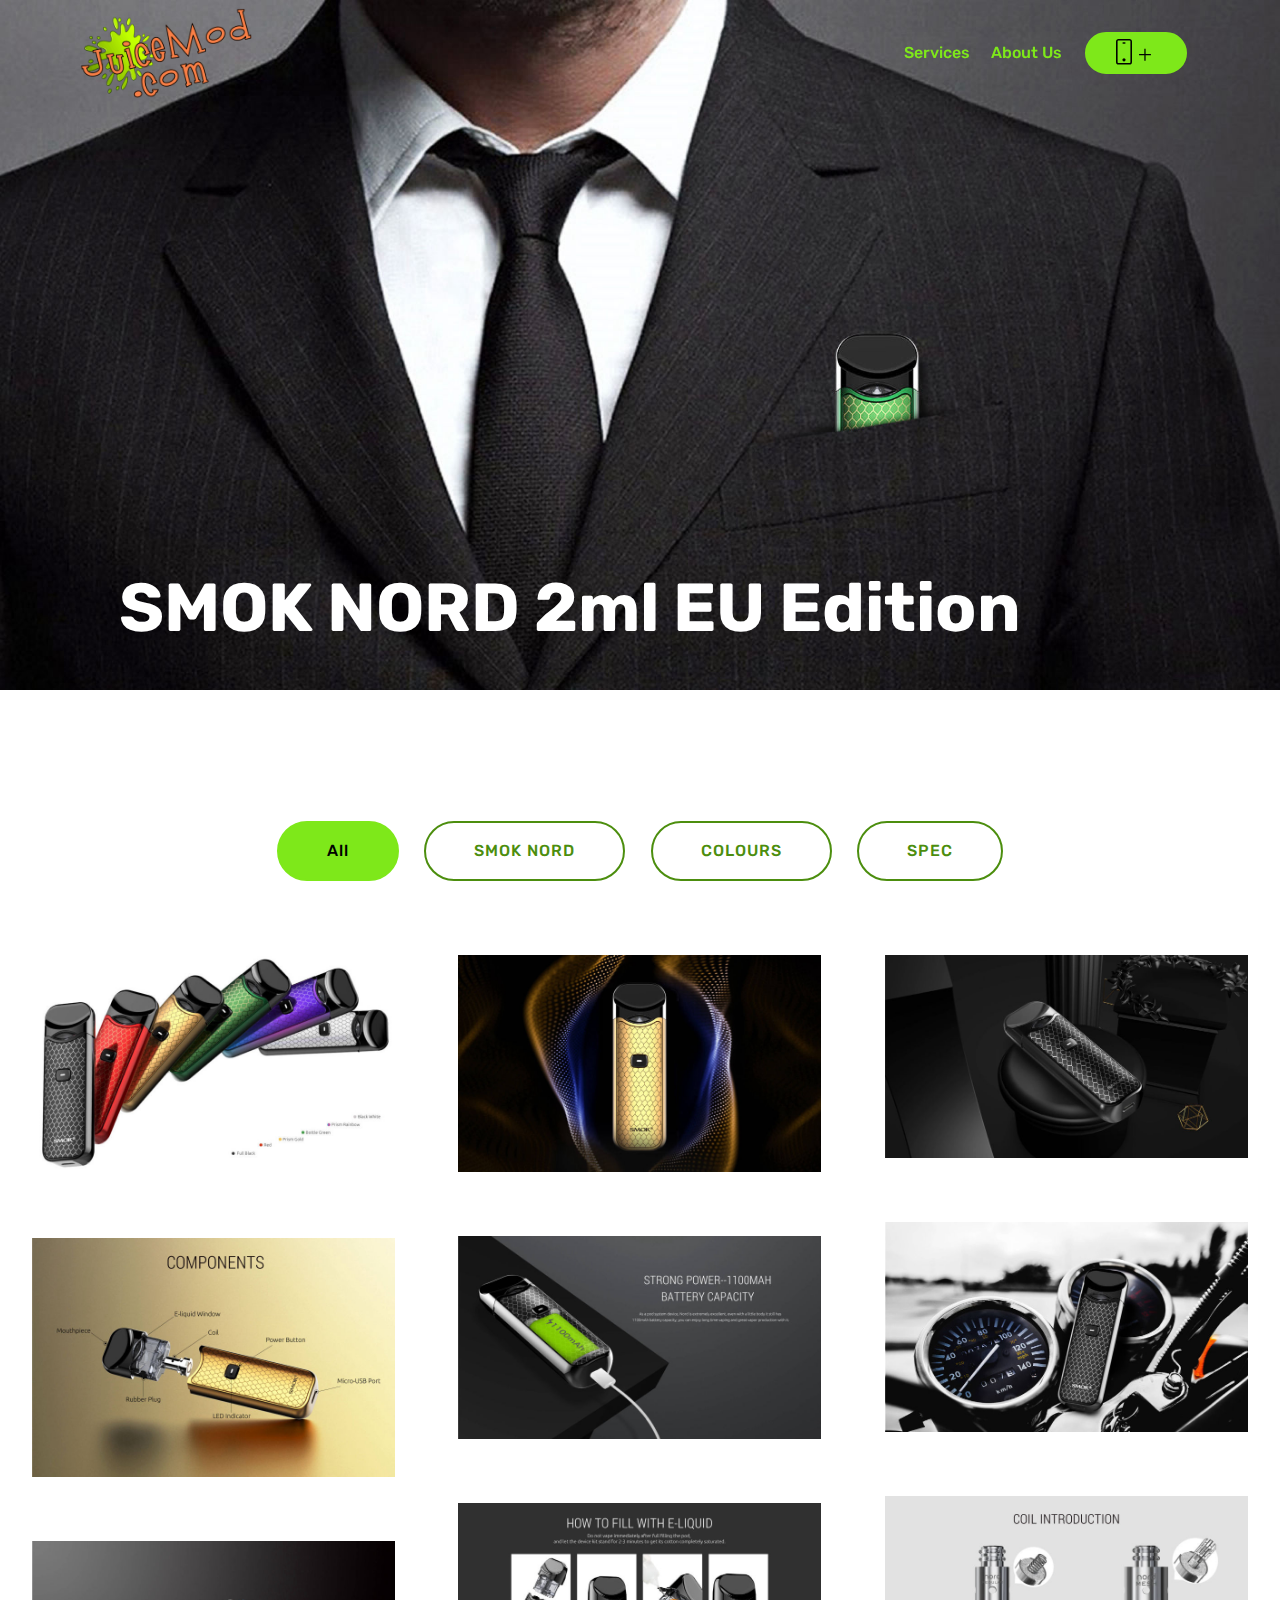
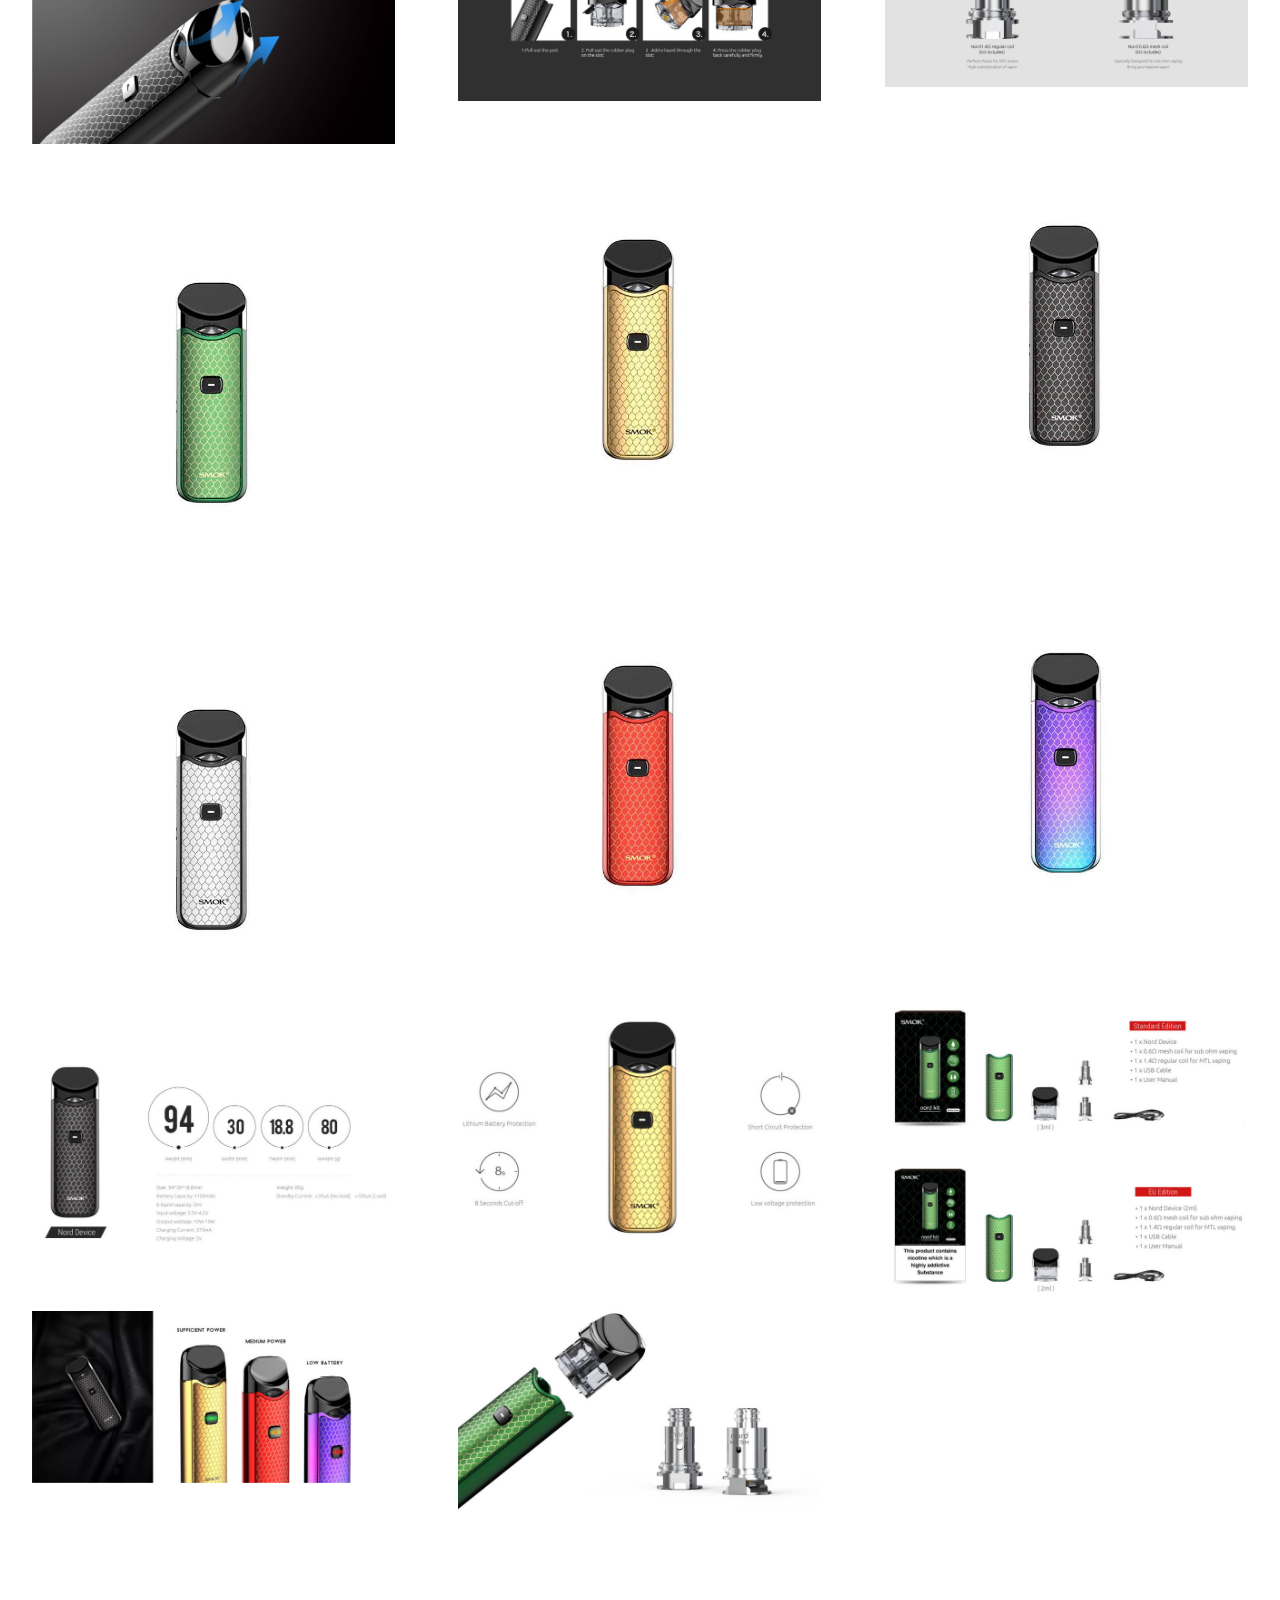
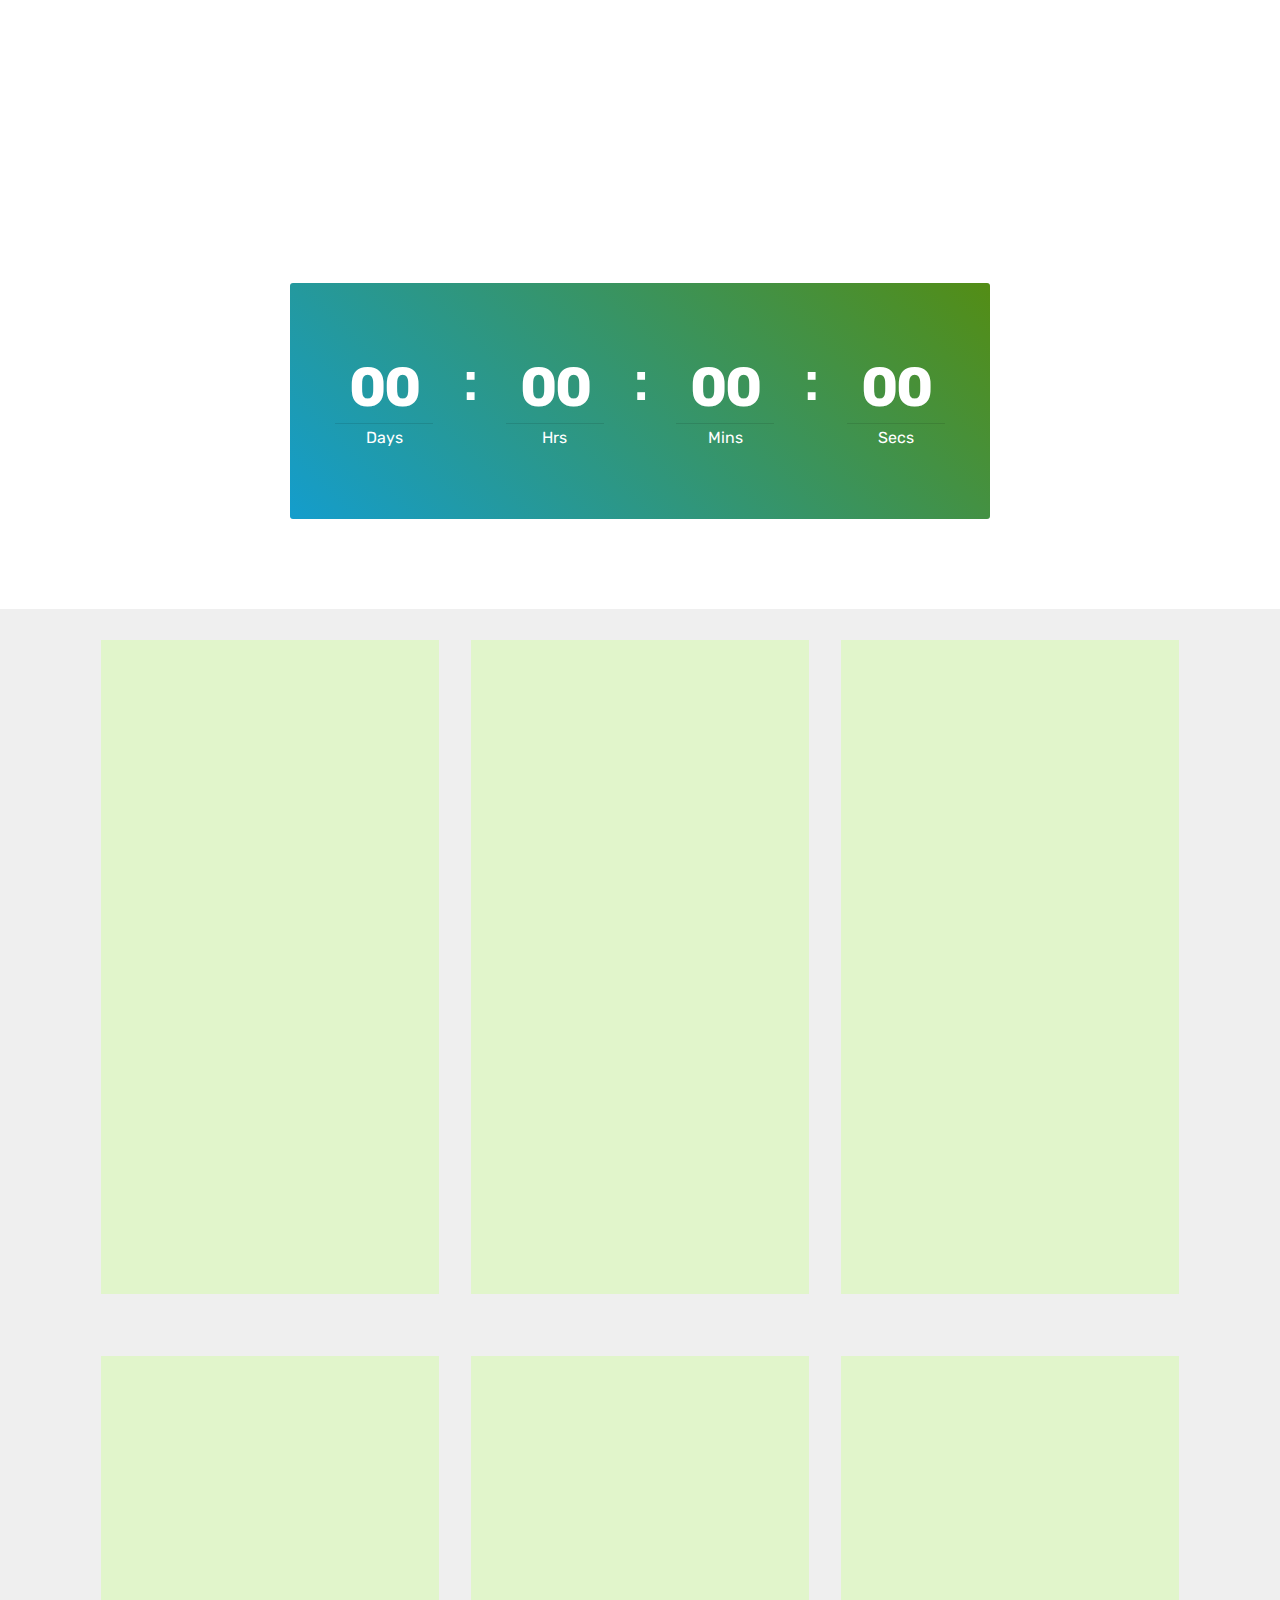
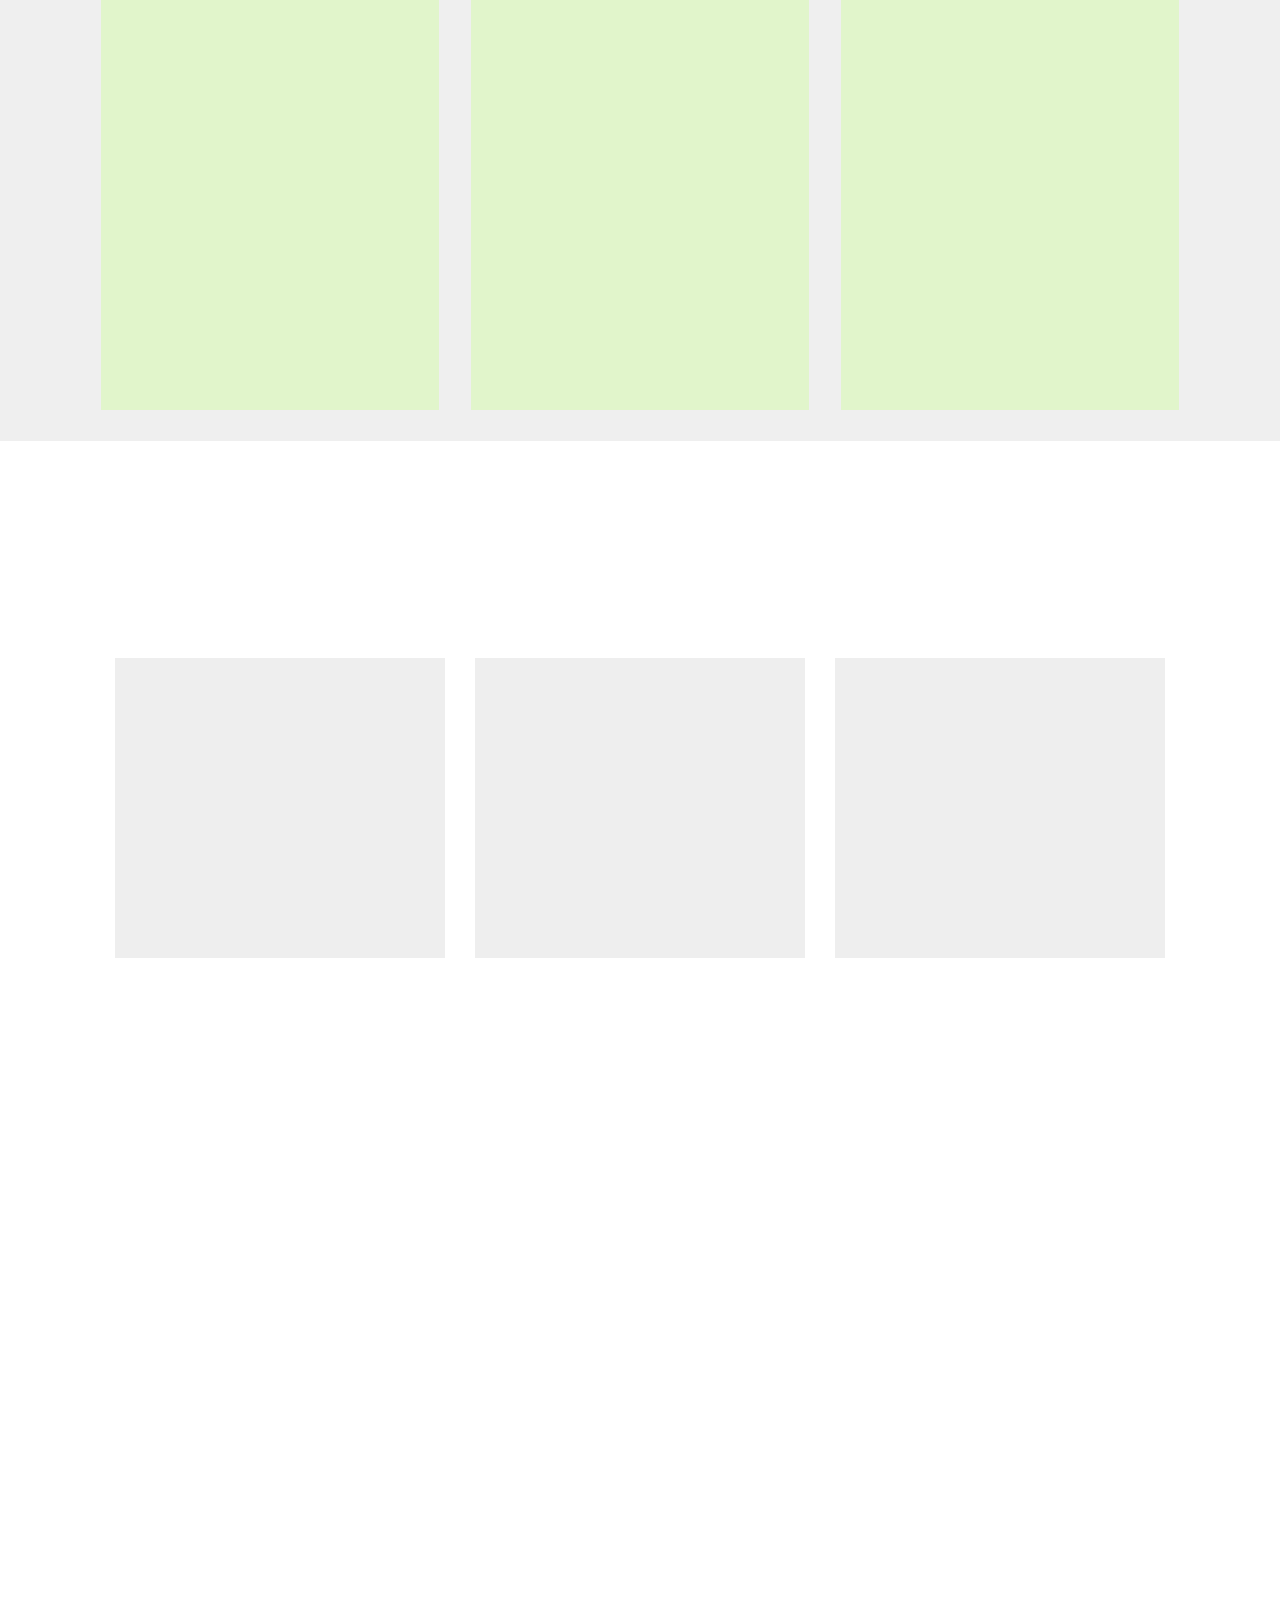
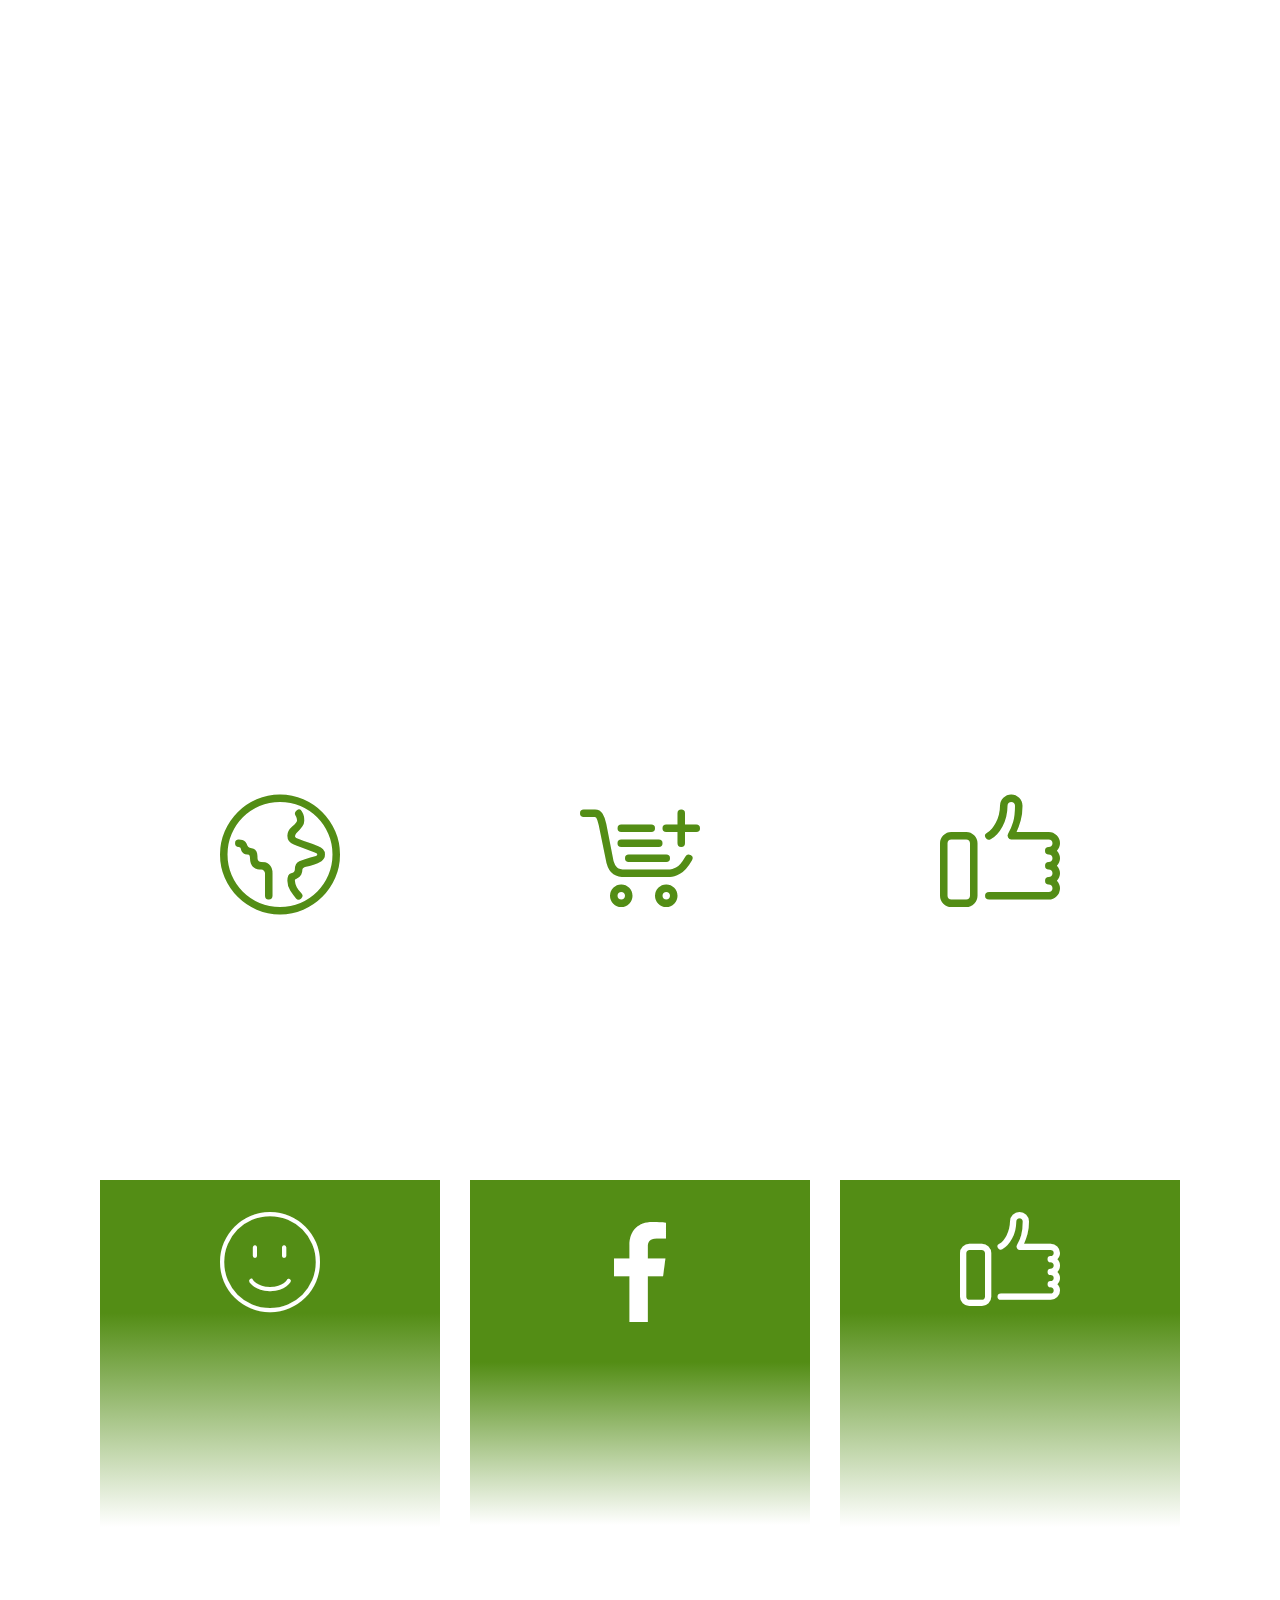
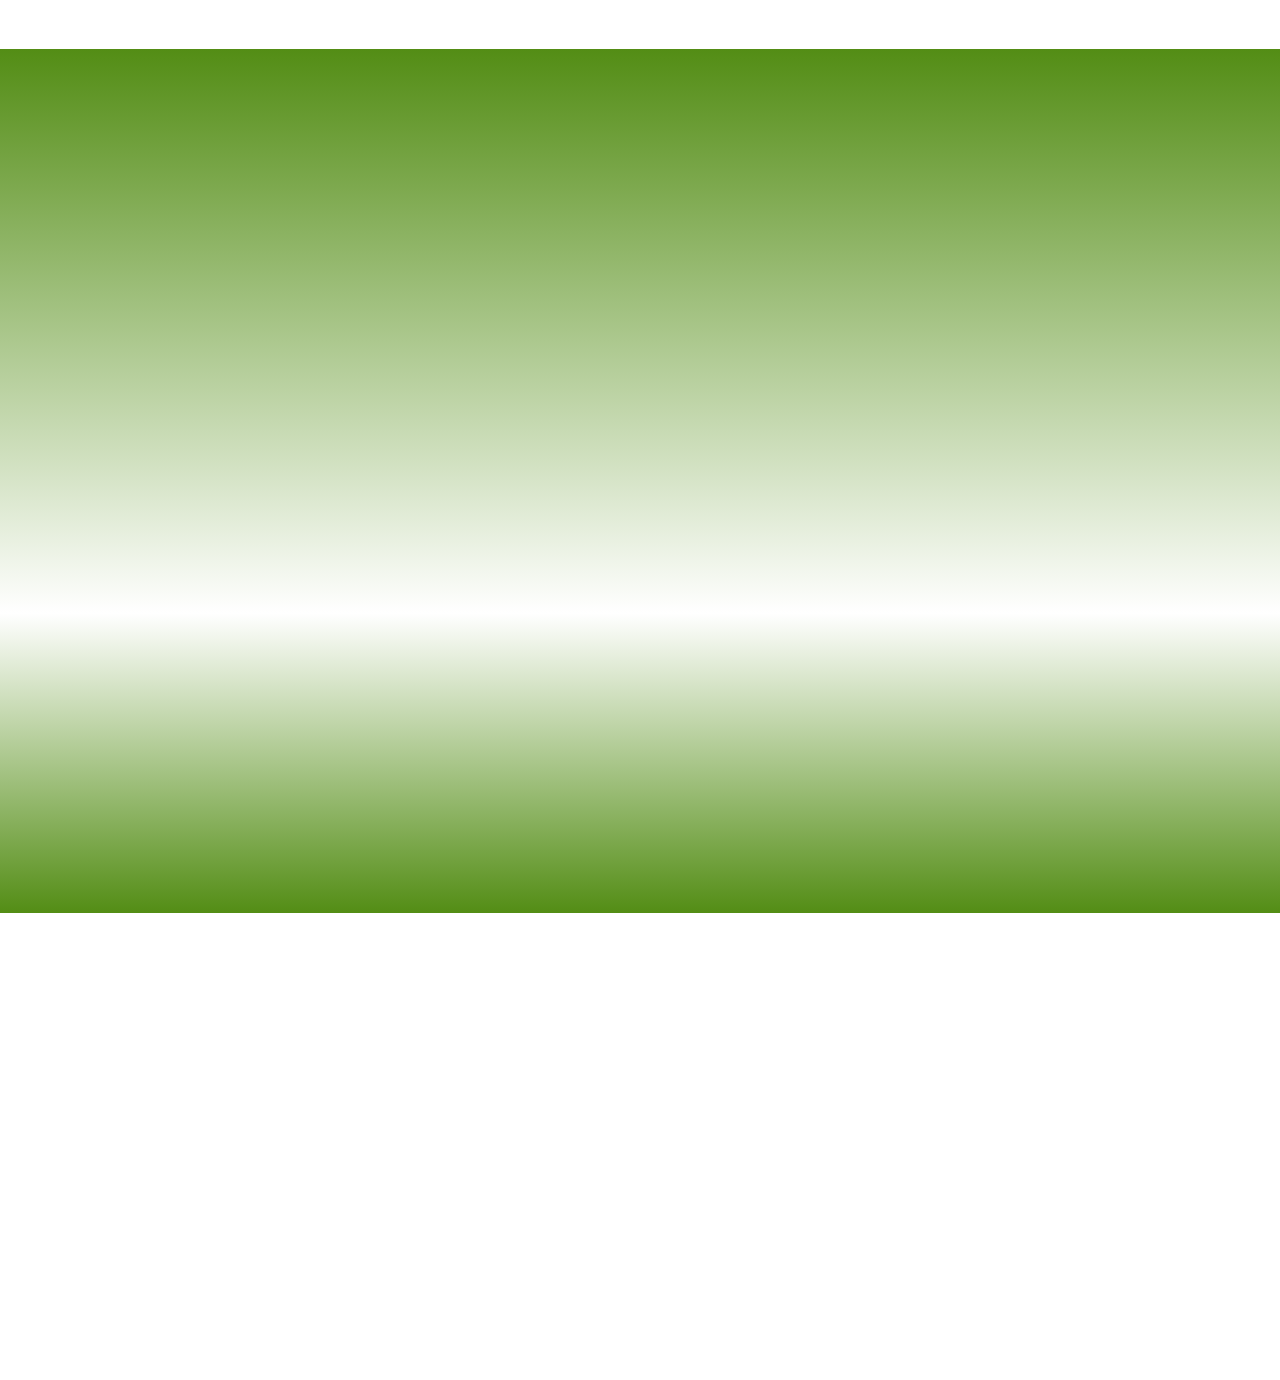
<file: smok_nord.html>
<!DOCTYPE html>
<html >
<head>
  <!-- Site made with Mobirise Website Builder v4.8.10, https://mobirise.com -->
  <meta charset="UTF-8">
  <meta http-equiv="X-UA-Compatible" content="IE=edge">
  <meta name="generator" content="Mobirise v4.8.10, mobirise.com">
  <meta name="viewport" content="width=device-width, initial-scale=1, minimum-scale=1">
  <link rel="shortcut icon" href="assets/images/logo-1-402x210.png" type="image/x-icon">
  <meta name="description" content="Web Generator Description">
  <title>smok_nord</title>
  <link rel="stylesheet" href="assets/web/assets/mobirise-icons/mobirise-icons.css">
  <link rel="stylesheet" href="assets/web/assets/mobirise-icons-bold/mobirise-icons-bold.css">
  <link rel="stylesheet" href="assets/tether/tether.min.css">
  <link rel="stylesheet" href="assets/bootstrap/css/bootstrap.min.css">
  <link rel="stylesheet" href="assets/bootstrap/css/bootstrap-grid.min.css">
  <link rel="stylesheet" href="assets/bootstrap/css/bootstrap-reboot.min.css">
  <link rel="stylesheet" href="assets/animatecss/animate.min.css">
  <link rel="stylesheet" href="assets/socicon/css/styles.css">
  <link rel="stylesheet" href="assets/dropdown/css/style.css">
  <link rel="stylesheet" href="assets/theme/css/style.css">
  <link rel="stylesheet" href="assets/gallery/style.css">
  <link rel="stylesheet" href="assets/mobirise/css/mbr-additional.css" type="text/css">
  
  
  
</head>
<body>
  <section class="menu cid-reRdbfrYqI" once="menu" id="menu2-1v">

    

    <nav class="navbar navbar-expand beta-menu navbar-dropdown align-items-center navbar-fixed-top navbar-toggleable-sm bg-color transparent">
        <button class="navbar-toggler navbar-toggler-right" type="button" data-toggle="collapse" data-target="#navbarSupportedContent" aria-controls="navbarSupportedContent" aria-expanded="false" aria-label="Toggle navigation">
            <div class="hamburger">
                <span></span>
                <span></span>
                <span></span>
                <span></span>
            </div>
        </button>
        <div class="menu-logo">
            <div class="navbar-brand">
                <span class="navbar-logo">
                    <a href="https://mobirise.co">
                        <img src="assets/images/logo-1-402x210.png" alt="Mobirise" title="" style="height: 5.6rem;">
                    </a>
                </span>
                
            </div>
        </div>
        <div class="collapse navbar-collapse" id="navbarSupportedContent">
            <ul class="navbar-nav nav-dropdown" data-app-modern-menu="true"><li class="nav-item">
                    <a class="nav-link link text-primary display-4" href="https://juicemod.github.io">
                        Services
                    </a>
                </li>
                <li class="nav-item">
                    <a class="nav-link link text-primary display-4" href="https://juicemod.github.io">
                        About Us
                    </a>
                </li></ul>
            <div class="navbar-buttons mbr-section-btn"><a class="btn btn-sm btn-primary display-4" href="tel:+1-234-567-8901"><span class="mbrib-mobile2 mbr-iconfont mbr-iconfont-btn">+</span></a></div>
        </div>
    </nav>
</section>

<section class="engine"><a href="https://mobirise.info/k">develop your own website</a></section><section class="cid-reXoILRd8i" id="image2-21">

    

    <figure class="mbr-figure">
        <div class="image-block" style="width: 100%;">
            <img src="assets/images/1542158698215-1-1920x1035.jpg" alt="Mobirise" title="">
            <figcaption class="mbr-figure-caption mbr-figure-caption-over">
                <div class="container pb-5 mbr-white align-center mbr-fonts-style display-1"><strong>SMOK NORD 2ml EU Edition</strong></div>
            </figcaption>
        </div>
    </figure>
</section>

<section class="mbr-gallery mbr-slider-carousel cid-reXC7sWAoR" id="gallery1-25">

    

    <div>
        <div><!-- Filter --><div class="mbr-gallery-filter container gallery-filter-active"><ul buttons="0"><li class="mbr-gallery-filter-all"><a class="btn btn-md btn-primary-outline active display-7" href="">All</a></li></ul></div><!-- Gallery --><div class="mbr-gallery-row"><div class="mbr-gallery-layout-default"><div><div><div class="mbr-gallery-item mbr-gallery-item--p4" data-video-url="false" data-tags="SMOK NORD"><div href="#lb-gallery1-25" data-slide-to="0" data-toggle="modal"><img src="assets/images/1542262027384-1390x841-800x484.jpg" alt="" title=""><span class="icon-focus"></span></div></div><div class="mbr-gallery-item mbr-gallery-item--p4" data-video-url="false" data-tags="SMOK NORD"><div href="#lb-gallery1-25" data-slide-to="1" data-toggle="modal"><img src="assets/images/1542262211881-1920x1149-800x479.jpg" alt="" title=""><span class="icon-focus"></span></div></div><div class="mbr-gallery-item mbr-gallery-item--p4" data-video-url="false" data-tags="SMOK NORD"><div href="#lb-gallery1-25" data-slide-to="2" data-toggle="modal"><img src="assets/images/1542262104622-1920x1077-800x449.jpg" alt="" title=""><span class="icon-focus"></span></div></div><div class="mbr-gallery-item mbr-gallery-item--p4" data-video-url="false" data-tags="SMOK NORD"><div href="#lb-gallery1-25" data-slide-to="3" data-toggle="modal"><img src="assets/images/1542262346312-1920x1110-800x463.jpg" alt="" title=""><span class="icon-focus"></span></div></div><div class="mbr-gallery-item mbr-gallery-item--p4" data-video-url="false" data-tags="SMOK NORD"><div href="#lb-gallery1-25" data-slide-to="4" data-toggle="modal"><img src="assets/images/1542262170743-1920x1076-800x448.jpg" alt="" title=""><span class="icon-focus"></span></div></div><div class="mbr-gallery-item mbr-gallery-item--p4" data-video-url="false" data-tags="SMOK NORD"><div href="#lb-gallery1-25" data-slide-to="5" data-toggle="modal"><img src="assets/images/1542262245049-1920x1267-800x528.jpg" alt="" title=""><span class="icon-focus"></span></div></div><div class="mbr-gallery-item mbr-gallery-item--p4" data-video-url="false" data-tags="SMOK NORD"><div href="#lb-gallery1-25" data-slide-to="6" data-toggle="modal"><img src="assets/images/1542262443238-1920x1013-800x422.jpg" alt="" title=""><span class="icon-focus"></span></div></div><div class="mbr-gallery-item mbr-gallery-item--p4" data-video-url="false" data-tags="SMOK NORD"><div href="#lb-gallery1-25" data-slide-to="7" data-toggle="modal"><img src="assets/images/1542262553865-1920x1048-800x437.jpg" alt="" title=""><span class="icon-focus"></span></div></div><div class="mbr-gallery-item mbr-gallery-item--p4" data-video-url="false" data-tags="SMOK NORD"><div href="#lb-gallery1-25" data-slide-to="8" data-toggle="modal"><img src="assets/images/1542262293220-1920x1075-800x448.jpg" alt="" title=""><span class="icon-focus"></span></div></div><div class="mbr-gallery-item mbr-gallery-item--p4" data-video-url="false" data-tags="COLOURS"><div href="#lb-gallery1-25" data-slide-to="9" data-toggle="modal"><img src="assets/images/nord-black-1024x1024-650x650-650x650.jpg" alt="" title=""><span class="icon-focus"></span></div></div><div class="mbr-gallery-item mbr-gallery-item--p4" data-video-url="false" data-tags="COLOURS"><div href="#lb-gallery1-25" data-slide-to="10" data-toggle="modal"><img src="assets/images/nord-gold-1024x1024-650x650-650x650.jpg" alt="" title=""><span class="icon-focus"></span></div></div><div class="mbr-gallery-item mbr-gallery-item--p4" data-video-url="false" data-tags="COLOURS"><div href="#lb-gallery1-25" data-slide-to="11" data-toggle="modal"><img src="assets/images/nord-green-1024x1024-650x650-650x650.jpg" alt="" title=""><span class="icon-focus"></span></div></div><div class="mbr-gallery-item mbr-gallery-item--p4" data-video-url="false" data-tags="COLOURS"><div href="#lb-gallery1-25" data-slide-to="12" data-toggle="modal"><img src="assets/images/nord-rainbow-1024x1024-650x650-650x650.jpg" alt="" title=""><span class="icon-focus"></span></div></div><div class="mbr-gallery-item mbr-gallery-item--p4" data-video-url="false" data-tags="COLOURS"><div href="#lb-gallery1-25" data-slide-to="13" data-toggle="modal"><img src="assets/images/nord-red-1024x1024-650x650-650x650.jpg" alt="" title=""><span class="icon-focus"></span></div></div><div class="mbr-gallery-item mbr-gallery-item--p4" data-video-url="false" data-tags="COLOURS"><div href="#lb-gallery1-25" data-slide-to="14" data-toggle="modal"><img src="assets/images/nord-white-1024x1024-650x650-650x650.jpg" alt="" title=""><span class="icon-focus"></span></div></div><div class="mbr-gallery-item mbr-gallery-item--p4" data-video-url="false" data-tags="SPEC"><div href="#lb-gallery1-25" data-slide-to="15" data-toggle="modal"><img src="assets/images/1542262074560-1209x983-800x650.jpg" alt="" title=""><span class="icon-focus"></span></div></div><div class="mbr-gallery-item mbr-gallery-item--p4" data-video-url="false" data-tags="SPEC"><div href="#lb-gallery1-25" data-slide-to="16" data-toggle="modal"><img src="assets/images/1542262521505-943x578-800x490.jpg" alt="" title=""><span class="icon-focus"></span></div></div><div class="mbr-gallery-item mbr-gallery-item--p4" data-video-url="false" data-tags="SPEC"><div href="#lb-gallery1-25" data-slide-to="17" data-toggle="modal"><img src="assets/images/1542851402712-1196x612-800x409.jpg" alt="" title=""><span class="icon-focus"></span></div></div><div class="mbr-gallery-item mbr-gallery-item--p4" data-video-url="false" data-tags="SPEC"><div href="#lb-gallery1-25" data-slide-to="18" data-toggle="modal"><img src="assets/images/1542262392489-1920x1118-800x466.jpg" alt="" title=""><span class="icon-focus"></span></div></div><div class="mbr-gallery-item mbr-gallery-item--p4" data-video-url="false" data-tags="SPEC"><div href="#lb-gallery1-25" data-slide-to="19" data-toggle="modal"><img src="assets/images/1542262490804-1920x911-800x380.jpg" alt="" title=""><span class="icon-focus"></span></div></div></div></div><div class="clearfix"></div></div></div><!-- Lightbox --><div data-app-prevent-settings="" class="mbr-slider modal fade carousel slide" tabindex="-1" data-keyboard="true" data-interval="false" id="lb-gallery1-25"><div class="modal-dialog"><div class="modal-content"><div class="modal-body"><div class="carousel-inner"><div class="carousel-item"><img src="assets/images/1542262027384-1390x841.jpg" alt="" title=""></div><div class="carousel-item"><img src="assets/images/1542262211881-1920x1149.jpg" alt="" title=""></div><div class="carousel-item"><img src="assets/images/1542262104622-1920x1077.jpg" alt="" title=""></div><div class="carousel-item"><img src="assets/images/1542262346312-1920x1110.jpg" alt="" title=""></div><div class="carousel-item"><img src="assets/images/1542262170743-1920x1076.jpg" alt="" title=""></div><div class="carousel-item"><img src="assets/images/1542262245049-1920x1267.jpg" alt="" title=""></div><div class="carousel-item active"><img src="assets/images/1542262443238-1920x1013.jpg" alt="" title=""></div><div class="carousel-item"><img src="assets/images/1542262553865-1920x1048.jpg" alt="" title=""></div><div class="carousel-item"><img src="assets/images/1542262293220-1920x1075.jpg" alt="" title=""></div><div class="carousel-item"><img src="assets/images/nord-black-1024x1024-650x650.jpg" alt="" title=""></div><div class="carousel-item"><img src="assets/images/nord-gold-1024x1024-650x650.jpg" alt="" title=""></div><div class="carousel-item"><img src="assets/images/nord-green-1024x1024-650x650.jpg" alt="" title=""></div><div class="carousel-item"><img src="assets/images/nord-rainbow-1024x1024-650x650.jpg" alt="" title=""></div><div class="carousel-item"><img src="assets/images/nord-red-1024x1024-650x650.jpg" alt="" title=""></div><div class="carousel-item"><img src="assets/images/nord-white-1024x1024-650x650.jpg" alt="" title=""></div><div class="carousel-item"><img src="assets/images/1542262074560-1209x983.jpg" alt="" title=""></div><div class="carousel-item"><img src="assets/images/1542262521505-943x578.jpg" alt="" title=""></div><div class="carousel-item"><img src="assets/images/1542851402712-1196x612.jpg" alt="" title=""></div><div class="carousel-item"><img src="assets/images/1542262392489-1920x1118.jpg" alt="" title=""></div><div class="carousel-item"><img src="assets/images/1542262490804-1920x911.jpg" alt="" title=""></div></div><a class="carousel-control carousel-control-prev" role="button" data-slide="prev" href="#lb-gallery1-25"><span class="mbri-left mbr-iconfont" aria-hidden="true"></span><span class="sr-only">Previous</span></a><a class="carousel-control carousel-control-next" role="button" data-slide="next" href="#lb-gallery1-25"><span class="mbri-right mbr-iconfont" aria-hidden="true"></span><span class="sr-only">Next</span></a><a class="close" href="#" role="button" data-dismiss="modal"><span class="sr-only">Close</span></a></div></div></div></div></div>
    </div>

</section>

<section class="countdown2 cid-reXOoMX5Mg" id="countdown2-2c">

    

    

    <div class="container">
        <h2 class="mbr-section-title pb-3 align-center mbr-fonts-style display-2"><strong>
            THIS WEEKS 7 DAY LIMITED STOCK SPECIAL</strong></h2>
        <h3 class="mbr-section-subtitle align-center mbr-fonts-style display-5">
            We have very limit stock, directly sourced from the manuafaurer, all 100% authentic, take advantage of this offer now, SMOK R KISS 2ml UK &amp; EU edition in 6 colours</h3>
    </div>
    <div class="container pt-5 mt-2">
        <div class=" countdown-cont align-center p-4">
            <div class="event-name align-left mbr-white ">
                <h4 class="mbr-fonts-style display-5">LIMITED OFFER - WHEN IT'S GONE - IT'S GONE</h4>
            </div>
            <div class="countdown align-center py-2" data-due-date="2019/01/18">
            </div>
            <div class="daysCountdown" title="Days"></div>
            <div class="hoursCountdown" title="Hrs"></div>
            <div class="minutesCountdown" title="Mins"></div>
            <div class="secondsCountdown" title="Secs"></div>
            <div class="event-date align-left mbr-white">
                <h5 class="mbr-fonts-style display-7">JUICEMOD</h5>
            </div>
        </div>

        
    </div>
</section>

<section class="features3 cid-reXM5piZEO" id="features3-27">

    

    
    <div class="container">
        <div class="media-container-row">
            <div class="card p-3 col-12 col-md-6 col-lg-4">
                <div class="card-wrapper">
                    <div class="card-img">
                        <img src="assets/images/nord-black-1024x1024-1-650x650.jpg" alt="Mobirise" title="">
                    </div>
                    <div class="card-box">
                        <h4 class="card-title mbr-fonts-style display-7">FULL BLACK</h4>
                        <p class="mbr-text mbr-fonts-style display-7">
                            Buy it now using our secure SSL servers via PayPal Express, FREE DELIVERY on all Orders, Same Day Dispatch if ordered before 14:00hr GMT</p>
                    </div>
                    <div class="mbr-section-btn text-center"><a href="https://mobirise.co" class="btn btn-primary display-4">
                            ADD TO BASKET</a></div>
                </div>
            </div>

            <div class="card p-3 col-12 col-md-6 col-lg-4">
                <div class="card-wrapper">
                    <div class="card-img">
                        <img src="assets/images/nord-gold-1024x1024-1-650x650.jpg" alt="Mobirise" title="">
                    </div>
                    <div class="card-box">
                        <h4 class="card-title mbr-fonts-style display-7">PRISM GOLD</h4>
                        <p class="mbr-text mbr-fonts-style display-7">
                            Buy it now using our secure SSL servers via PayPal Express, FREE DELIVERY on all Orders, Same Day Dispatch if ordered before 14:00hr GMT
                        </p>
                    </div>
                    <div class="mbr-section-btn text-center"><a href="https://mobirise.co" class="btn btn-primary display-4">
                            ADD TO BASKET</a></div>
                </div>
            </div>

            <div class="card p-3 col-12 col-md-6 col-lg-4">
                <div class="card-wrapper">
                    <div class="card-img">
                        <img src="assets/images/nord-green-1024x1024-1-650x650.jpg" alt="Mobirise" title="">
                    </div>
                    <div class="card-box">
                        <h4 class="card-title mbr-fonts-style display-7">
                            BOTTLE GREEN</h4>
                        <p class="mbr-text mbr-fonts-style display-7">
                            Buy it now using our secure SSL servers via PayPal Express, FREE DELIVERY on all Orders, Same Day Dispatch if ordered before 14:00hr GMT
                        </p>
                    </div>
                    <div class="mbr-section-btn text-center"><a href="https://mobirise.co" class="btn btn-primary display-4">
                            ADD TO BASKET</a></div>
                </div>
            </div>

            
        </div>
    </div>
</section>

<section class="features3 cid-reXMlSMf2o" id="features3-28">

    

    
    <div class="container">
        <div class="media-container-row">
            <div class="card p-3 col-12 col-md-6 col-lg-4">
                <div class="card-wrapper">
                    <div class="card-img">
                        <img src="assets/images/nord-rainbow-1024x1024-1-650x650.jpg" alt="Mobirise" title="">
                    </div>
                    <div class="card-box">
                        <h4 class="card-title mbr-fonts-style display-7">
                            PRISM RAINBOW</h4>
                        <p class="mbr-text mbr-fonts-style display-7">
                            Buy it now using our secure SSL servers via PayPal Express, FREE DELIVERY on all Orders, Same Day Dispatch if ordered before 14:00hr GMT
                        </p>
                    </div>
                    <div class="mbr-section-btn text-center"><a href="https://mobirise.co" class="btn btn-primary display-4">
                            ADD TO BASKET</a></div>
                </div>
            </div>

            <div class="card p-3 col-12 col-md-6 col-lg-4">
                <div class="card-wrapper">
                    <div class="card-img">
                        <img src="assets/images/nord-red-1024x1024-1-650x650.jpg" alt="Mobirise" title="">
                    </div>
                    <div class="card-box">
                        <h4 class="card-title mbr-fonts-style display-7">
                            RED</h4>
                        <p class="mbr-text mbr-fonts-style display-7">
                            Buy it now using our secure SSL servers via PayPal Express, FREE DELIVERY on all Orders, Same Day Dispatch if ordered before 14:00hr GMT
                        </p>
                    </div>
                    <div class="mbr-section-btn text-center"><a href="https://mobirise.co" class="btn btn-primary display-4">
                            ADD TO BASKET</a></div>
                </div>
            </div>

            <div class="card p-3 col-12 col-md-6 col-lg-4">
                <div class="card-wrapper">
                    <div class="card-img">
                        <img src="assets/images/nord-white-1024x1024-1-650x650.jpg" alt="Mobirise" title="">
                    </div>
                    <div class="card-box">
                        <h4 class="card-title mbr-fonts-style display-7">
                            BLACK WHITE</h4>
                        <p class="mbr-text mbr-fonts-style display-7">
                            Buy it now using our secure SSL servers via PayPal Express, FREE DELIVERY on all Orders, Same Day Dispatch if ordered before 14:00hr GMT
                        </p>
                    </div>
                    <div class="mbr-section-btn text-center"><a href="https://mobirise.co" class="btn btn-primary display-4">
                            ADD TO BASKET</a></div>
                </div>
            </div>

            
        </div>
    </div>
</section>

<section class="features15 cid-reXPgdUAO9" id="features15-2d">

    

    
    <div class="container">
        <h2 class="mbr-section-title pb-3 align-center mbr-fonts-style display-2"><strong>
            Even if you don't buy from us, make sure it's</strong> <strong>GENUINE</strong></h2>
        

        <div class="media-container-row container pt-5 mt-2">

            <div class="col-12 col-md-6 mb-4 col-lg-4">
                <div class="card flip-card p-5 align-center">
                    <div class="card-front card_cont">
                        <img src="assets/images/01-320x320.jpg" alt="Mobirise" title="">
                    </div>
                    <div class="card_back card_cont">
                        <h4 class="card-title display-5 py-2 mbr-fonts-style">
                            Fake Mods are Dangerous</h4>
                        <p class="mbr-text mbr-fonts-style display-7">
                            Make sure you buy from a genuine source, quit smoking, don't quit living</p>
                    </div>
                </div>
            </div>

            <div class="col-12 col-md-6 mb-4 col-lg-4">
                
                <div class="card flip-card p-5 align-center">
                    <div class="card-front card_cont">
                        <img src="assets/images/03-320x320.jpg" alt="Mobirise" title="">
                    </div>
                    <div class="card_back card_cont">
                        <h4 class="card-title py-2 mbr-fonts-style display-5">
                            Simple - Counterfeit can harm or maim you</h4>
                        <p class="mbr-text mbr-fonts-style display-7">
                            These are real images or real people who chose fake, to save a few £'s<br><br>is it worth it.</p>
                    </div>
                </div>
            </div>
            
            <div class="col-12 col-md-6 mb-4 col-lg-4">
                <div class="card flip-card p-5 align-center">
                    <div class="card-front card_cont">
                        <img src="assets/images/02-320x320.jpg" alt="Mobirise" title="">
                    </div>
                    <div class="card_back card_cont">
                        <h4 class="card-title py-2 mbr-fonts-style display-5">
                            It's Not Worth The Risk</h4>
                        <p class="mbr-text mbr-fonts-style display-7">
                            Don't be fooled, cheap mods and mod kits can kill, your worth a couple of £'s more.<br><br>DON'T GET VAPED</p>
                    </div>
                </div> 
            </div>

            
        </div>
</div></section>

<section class="testimonials1 cid-reXOlR6n2p" id="testimonials1-2b">

    

    
    <div class="container">
        <div class="media-container-row">
            <div class="title col-12 align-center">
                <h2 class="pb-3 mbr-fonts-style display-2">
                    WHAT OUR FANTASTIC CUSTOMERS SAY
                </h2>
                <h3 class="mbr-section-subtitle mbr-light pb-3 mbr-fonts-style display-5">Send us your review and we'll enter you into our monthly draw. &nbsp;If you win, we'll refund you the cost of your purchase, and send you another SMOK Nord FREE...</h3>
            </div>
        </div>
    </div>

    <div class="container pt-3 mt-2">
        <div class="media-container-row">
            <div class="mbr-testimonial p-3 align-center col-12 col-md-6 col-lg-4">
                <div class="panel-item p-3">
                    <div class="card-block">
                        <div class="testimonial-photo">
                            <img src="assets/images/01-1-240x361.jpg" alt="" title="">
                        </div>
                        <p class="mbr-text mbr-fonts-style display-7">
                           Well done Juicemod, seemless system, great SMOK, fabulous low price, received next day, will be watching for future offers, thanks</p>
                    </div>
                    <div class="card-footer">
                        <div class="mbr-author-name mbr-bold mbr-fonts-style display-7">
                             Paul James</div>
                        <small class="mbr-author-desc mbr-italic mbr-light mbr-fonts-style display-7">
                               Happy Shopper</small>
                    </div>
                </div>
            </div>

            <div class="mbr-testimonial p-3 align-center col-12 col-md-6 col-lg-4">
                <div class="panel-item p-3">
                    <div class="card-block">
                        <div class="testimonial-photo">
                            <img src="assets/images/ivy-league-glasses-240x306.jpg" alt="" title="">
                        </div>
                        <p class="mbr-text mbr-fonts-style display-7">
                           Congrats on great service, fastest delivery i've ever experienced online, as good as PRIME but better price, thanks again Juicemod&nbsp;</p>
                    </div>
                    <div class="card-footer">
                        <div class="mbr-author-name mbr-bold mbr-fonts-style display-7">
                             Melvin Sharpe</div>
                        <small class="mbr-author-desc mbr-italic mbr-light mbr-fonts-style display-7">
                               Developer
                        </small>
                    </div>
                </div>
            </div>

            <div class="mbr-testimonial p-3 align-center col-12 col-md-6 col-lg-4">
                <div class="panel-item p-3">
                    <div class="card-block">
                        <div class="testimonial-photo">
                            <img src="assets/images/face34.jpg">
                        </div>
                        <p class="mbr-text mbr-fonts-style display-7">
                           Luv this SMOK Nord, very discreet if you know what i mean, these guy's customer service above and beyond and genuine product....</p>
                    </div>
                    <div class="card-footer">
                        <div class="mbr-author-name mbr-bold mbr-fonts-style display-7">
                             Jayne Dove</div>
                        <small class="mbr-author-desc mbr-italic mbr-light mbr-fonts-style display-7">
                               Beauty Assistant</small>
                    </div>
                </div>
            </div>

            <div class="mbr-testimonial p-3 align-center col-12 col-md-6 col-lg-4">
                <div class="panel-item p-3">
                    <div class="card-block">
                        <div class="testimonial-photo">
                            <img src="assets/images/face25.jpg">
                        </div>
                        <p class="mbr-text mbr-fonts-style display-7">
                           SMOKE Nord, got mine in black, fantastic well built product, totally authentic, i checked, fast free delivery, great service, thanks..</p>
                    </div>
                    <div class="card-footer">
                        <div class="mbr-author-name mbr-bold mbr-fonts-style display-7">
                             Karen Forster</div>
                        <small class="mbr-author-desc mbr-italic mbr-light mbr-fonts-style display-7">
                               Business Owner</small>
                    </div>
                </div>
            </div>

            <div class="mbr-testimonial p-3 align-center col-12 col-md-6 col-lg-4">
                <div class="panel-item p-3">
                    <div class="card-block">
                        <div class="testimonial-photo">
                            <img src="assets/images/face25.jpg">
                        </div>
                        <p class="mbr-text mbr-fonts-style display-7">
                           Lorem ipsum dolor sit amet, consectetur adipisicing elit. Excepturi, aspernatur, voluptatibus, atque, tempore molestiae.
                        </p>
                    </div>
                    <div class="card-footer">
                        <div class="mbr-author-name mbr-bold mbr-fonts-style display-7">
                             John Smith
                        </div>
                        <small class="mbr-author-desc mbr-italic mbr-light mbr-fonts-style display-7">
                               Developer
                        </small>
                    </div>
                </div>
            </div>

            <div class="mbr-testimonial p-3 align-center col-12 col-md-6 col-lg-4">
                <div class="panel-item p-3">
                    <div class="card-block">
                        <div class="testimonial-photo">
                            <img src="assets/images/mbr-1-240x360.jpg" alt="" title="">
                        </div>
                        <p class="mbr-text mbr-fonts-style display-7">Best service ever from genuine customer focussed business, you'll go far with this concept, ordered 13;00 got next day first thing...</p></div>
                    <div class="card-footer">
                        <div class="mbr-author-name mbr-bold mbr-fonts-style display-7">
                             Pete Rinders</div>
                        <small class="mbr-author-desc mbr-italic mbr-light mbr-fonts-style display-7">
                               Consultant</small>
                    </div>
                </div>
            </div>
        </div>
    </div>   
</section>

<section class="counters1 counters cid-reXOkrRbr3" id="counters1-2a">

    

    

    <div class="container">
        <h2 class="mbr-section-title pb-3 align-center mbr-fonts-style display-2"><strong>
            Page Stat's</strong></h2>
        

        <div class="container pt-4 mt-2">
            <div class="media-container-row">
                <div class="card p-3 align-center col-12 col-md-6 col-lg-4">
                    <div class="panel-item p-3">
                        <div class="card-img pb-3">
                            <span class="mbr-iconfont mbrib-globe" style="font-size: 120px; color: rgb(83, 141, 21); fill: rgb(83, 141, 21);"></span>
                        </div>

                        <div class="card-text">
                            <h3 class="count pt-3 pb-3 mbr-fonts-style display-2">
                                  4309</h3>
                            <h4 class="mbr-content-title mbr-bold mbr-fonts-style display-7">
                                Webpage Hits Last 24hrs</h4>
                            
                        </div>
                    </div>
                </div>


                <div class="card p-3 align-center col-12 col-md-6 col-lg-4">
                    <div class="panel-item p-3">
                        <div class="card-img pb-3">
                            <span class="mbr-iconfont mbrib-cart-add" style="font-size: 120px; color: rgb(83, 141, 21); fill: rgb(83, 141, 21);"></span>
                        </div>
                        <div class="card-text">
                            <h3 class="count pt-3 pb-3 mbr-fonts-style display-2">842</h3>
                            <h4 class="mbr-content-title mbr-bold mbr-fonts-style display-7">
                                Sales Today</h4>
                            
                        </div>
                    </div>
                </div>

                <div class="card p-3 align-center col-12 col-md-6 col-lg-4">
                    <div class="panel-item p-3">
                        <div class="card-img pb-3">
                            <span class="mbr-iconfont mbrib-like" style="font-size: 120px; color: rgb(83, 141, 21); fill: rgb(83, 141, 21);"></span>
                        </div>
                        <div class="card-text">
                            <h3 class="count pt-3 pb-3 mbr-fonts-style display-2">
                                  371</h3>
                            <h4 class="mbr-content-title mbr-bold mbr-fonts-style display-7">
                                Recomendations</h4>
                            
                        </div>
                    </div>
                </div>


                
            </div>
        </div>
   </div>
</section>

<section class="features8 cid-reXPo9u78o" id="features8-2e">

    

    

    <div class="container">
        <div class="media-container-row">

            <div class="card  col-12 col-md-6 col-lg-4">
                <div class="card-img">
                    <span class="mbr-iconfont mbri-smile-face"></span>
                </div>
                <div class="card-box align-center">
                    <h4 class="card-title mbr-fonts-style display-7">
                        New Offers Coming</h4>
                    <p class="mbr-text mbr-fonts-style display-7">
                       Each Week we bring you the best offers because our buying power brings the cost down for YOU the CUSTOMER</p>
                    
                </div>
            </div>

            <div class="card  col-12 col-md-6 col-lg-4">
                <div class="card-img">
                    <span class="mbr-iconfont socicon-facebook socicon"></span>
                </div>
                <div class="card-box align-center">
                    <h4 class="card-title mbr-fonts-style display-7">
                        Link to Us</h4>
                    <p class="mbr-text mbr-fonts-style display-7">
                       Link to our FaceBook Group for up-to-date OFFERS</p>
                    
                </div>
            </div>

            <div class="card  col-12 col-md-6 col-lg-4">
                <div class="card-img">
                    <span class="mbr-iconfont mbrib-like"></span>
                </div>
                <div class="card-box align-center">
                    <h4 class="card-title mbr-fonts-style display-7">
                        Save Money</h4>
                    <p class="mbr-text mbr-fonts-style display-7">
                       VAPEWORLD AWARD for lowest UK prices of Genuine Brands Only. Awarded for best Customer Service and Fastest Delivery</p>
                    
                </div>
            </div>

            
        </div>
    </div>
</section>

<section class="clients cid-reXOiJKggz" id="clients-29">
      

    
        <div class="container mb-5">
            <div class="media-container-row">
                <div class="col-12 align-center">
                    <h2 class="mbr-section-title pb-3 mbr-fonts-style display-2">
                        Our Direct Suppliers</h2>
                    <h3 class="mbr-section-subtitle mbr-light mbr-fonts-style display-5">
                        We only source direct from manufacturers, we guarantee authentic products only, we say no to counterfeit, no fakes, no copies just 100% originals sold here!</h3>
                </div>
            </div>
        </div>

    <div class="container">
        <div class="carousel slide" data-ride="carousel" role="listbox">
            <div class="carousel-inner" data-visible="6">
                
                
                
                
                
            <div class="carousel-item ">
                    <div class="media-container-row">
                        <div class="col-md-12">
                            <div class="wrap-img ">
                                <img src="assets/images/smok-logo-b-3849baee-5f06-4d20-acc7-77e1c5af2fc5-480x480-240x64.png" class="img-responsive clients-img" alt="" title="">
                            </div>
                        </div>
                    </div>
                </div><div class="carousel-item ">
                    <div class="media-container-row">
                        <div class="col-md-12">
                            <div class="wrap-img ">
                                <img src="assets/images/aspire-logo-560x280.png" class="img-responsive clients-img" alt="" title="">
                            </div>
                        </div>
                    </div>
                </div><div class="carousel-item ">
                    <div class="media-container-row">
                        <div class="col-md-12">
                            <div class="wrap-img ">
                                <img src="assets/images/vaporesso-logo-1024x205.png" class="img-responsive clients-img" alt="" title="">
                            </div>
                        </div>
                    </div>
                </div><div class="carousel-item ">
                    <div class="media-container-row">
                        <div class="col-md-12">
                            <div class="wrap-img ">
                                <img src="assets/images/innokin-logo-300x166.png" class="img-responsive clients-img" alt="" title="">
                            </div>
                        </div>
                    </div>
                </div><div class="carousel-item ">
                    <div class="media-container-row">
                        <div class="col-md-12">
                            <div class="wrap-img ">
                                <img src="assets/images/kanger-logo-472x205.png" class="img-responsive clients-img" alt="" title="">
                            </div>
                        </div>
                    </div>
                </div></div>
            <div class="carousel-controls">
                <a data-app-prevent-settings="" class="carousel-control carousel-control-prev" role="button" data-slide="prev">
                    <span aria-hidden="true" class="mbri-left mbr-iconfont"></span>
                    <span class="sr-only">Previous</span>
                </a>
                <a data-app-prevent-settings="" class="carousel-control carousel-control-next" role="button" data-slide="next">
                    <span aria-hidden="true" class="mbri-right mbr-iconfont"></span>
                    <span class="sr-only">Next</span>
                </a>
            </div>
        </div>
    </div>
</section>

<section class="cid-reXcvhJuYz" id="social-buttons2-1x">

    

    

    <div class="container">
        <div class="media-container-row">
            <div class="col-md-8 align-center">
                <h2 class="pb-3 mbr-fonts-style display-2">
                    FOLLOW US!
                </h2>
                <div class="social-list pl-0 mb-0">
                    <a href="https://twitter.com/juicemod" target="_blank">
                        <span class="px-2 mbr-iconfont mbr-iconfont-social socicon-twitter socicon"></span>
                    </a>
                    <a href="https://www.facebook.com/JuiceModPrime" target="_blank">
                        <span class="px-2 mbr-iconfont mbr-iconfont-social socicon-facebook socicon"></span>
                    </a>
                    <a href="https://instagram.com/juicemod.club" target="_blank">
                        <span class="px-2 mbr-iconfont mbr-iconfont-social socicon-instagram socicon"></span>
                    </a>
                    <a href="https://www.youtube.com/c/mobirise" target="_blank">
                        
                    </a>
                    <a href="https://plus.google.com/u/0/+Mobirise" target="_blank">
                        
                    </a>
                    <a href="https://www.behance.net/Mobirise" target="_blank">
                        
                    </a>
                </div>
            </div>
        </div>
    </div>
</section>

<section class="footer4 cid-reXcuBZa6w mbr-reveal" id="footer4-1w">

    

    

    <div class="container">
        <div class="media-container-row content mbr-white">
            <div class="col-md-3 col-sm-4">
                <div class="mb-3 img-logo">
                    <a href="https://mobirise.co/">
                        <img src="assets/images/juicemod-logo-192x192.jpg" alt="Mobirise" title="">
                    </a>
                </div>
                <p class="mb-3 mbr-fonts-style foot-title display-7">
                    JuiceMod</p>
                <p class="mbr-text mbr-fonts-style mbr-links-column display-7">
                    <a href="#" class="text-white">About Us</a>
                    <br>FREE Delivery&nbsp;<br><a href="#" class="text-white">FREE Delivery</a>&nbsp;<br><a href="mailto:support@juicemod.com" class="text-white">Get In Touch</a>
                </p>
            </div>
            <div class="col-md-4 col-sm-8">
                <p class="mb-4 foot-title mbr-fonts-style display-7">
                    RECENT NEWS
                </p>
                <p class="mbr-text mbr-fonts-style foot-text display-7">Juicemod secures another great deal direct from the manufacturer, juicemod becomes recognised dealer for major vape brands.<br><br>JuiceMod follows World Health Organisation in promoting vape, 95% less harmful than smoking.</p>
            </div>
            <div class="col-md-4 offset-md-1 col-sm-12">
                <p class="mb-4 foot-title mbr-fonts-style display-7">
                    SUBSCRIBE
                </p>
                <p class="mbr-text mbr-fonts-style form-text display-7">
                    Get monthly updates and free offers.
                </p>
                <div class="media-container-column" data-form-type="formoid">
                    <div data-form-alert="" hidden="" class="align-center">Thanks for filling out the form!

We'll get back to you, in a juicemod</div>

                    <form class="form-inline" action="https://mobirise.com/" method="post" data-form-title="Mobirise Form">
                        <input type="hidden" value="ntauP8pEmMP2QKeK/TKm2HnptAwbcM+6KkB8Q8w5gXOG0zi4p+20s+hhzQ4B7Azdbocsld2Nk5EfqRSseW+9CaeKQ31Tc3C9ct5ROYYvRcmNikLQ5rXlhqvAhJWXJqOp" data-form-email="true">
                        <div class="form-group">
                            <input type="email" class="form-control input-sm input-inverse my-2" name="email" required="" data-form-field="Email" placeholder="Email" id="email-footer4-1w">
                        </div>
                        <div class="input-group-btn m-2">
                            <button href="" class="btn btn-primary display-4" type="submit" role="button">Subscribe</button>
                        </div>
                    </form>
                </div>
                <p class="mb-4 mbr-fonts-style foot-title display-7">
                    CONNECT WITH US
                </p>
                <div class="social-list pl-0 mb-0">
                        <div class="soc-item">
                            <a href="https://twitter.com/juicemod" target="_blank">
                                <span class="mbr-iconfont mbr-iconfont-social socicon-twitter socicon"></span>
                            </a>
                        </div>
                        <div class="soc-item">
                            <a href="https://www.facebook.com/JuiceModPrime" target="_blank">
                                <span class="mbr-iconfont mbr-iconfont-social socicon-facebook socicon"></span>
                            </a>
                        </div>
                        <div class="soc-item">
                            <a href="https://www.youtube.com/c/mobirise" target="_blank">
                                <span class="socicon-youtube socicon mbr-iconfont mbr-iconfont-social"></span>
                            </a>
                        </div>
                        <div class="soc-item">
                            <a href="https://instagram.com/juicemod.club" target="_blank">
                                <span class="mbr-iconfont mbr-iconfont-social socicon-instagram socicon"></span>
                            </a>
                        </div>
                        
                        
                </div>
            </div>
        </div>
        <div class="footer-lower">
            <div class="media-container-row">
                <div class="col-sm-12">
                    <hr>
                </div>
            </div>
            <div class="media-container-row mbr-white">
                <div class="col-sm-12 copyright">
                    <p class="mbr-text mbr-fonts-style display-7"><a href="https://juicemod.github.io">
                        © Copyright 2019 JUICEMOD - All Rights Reserved
                    </a></p>
                </div>
            </div>
        </div>
    </div>
</section>


  <script src="assets/web/assets/jquery/jquery.min.js"></script>
  <script src="assets/popper/popper.min.js"></script>
  <script src="assets/tether/tether.min.js"></script>
  <script src="assets/bootstrap/js/bootstrap.min.js"></script>
  <script src="assets/viewportchecker/jquery.viewportchecker.js"></script>
  <script src="assets/masonry/masonry.pkgd.min.js"></script>
  <script src="assets/imagesloaded/imagesloaded.pkgd.min.js"></script>
  <script src="assets/bootstrapcarouselswipe/bootstrap-carousel-swipe.js"></script>
  <script src="assets/vimeoplayer/jquery.mb.vimeo_player.js"></script>
  <script src="assets/smoothscroll/smooth-scroll.js"></script>
  <script src="assets/dropdown/js/script.min.js"></script>
  <script src="assets/touchswipe/jquery.touch-swipe.min.js"></script>
  <script src="assets/countdown/jquery.countdown.min.js"></script>
  <script src="assets/mbr-flip-card/mbr-flip-card.js"></script>
  <script src="assets/mbr-clients-slider/mbr-clients-slider.js"></script>
  <script src="assets/sociallikes/social-likes.js"></script>
  <script src="assets/theme/js/script.js"></script>
  <script src="assets/slidervideo/script.js"></script>
  <script src="assets/gallery/player.min.js"></script>
  <script src="assets/gallery/script.js"></script>
  <script src="assets/formoid/formoid.min.js"></script>
  
  
  <input name="animation" type="hidden">
  </body>
</html>
</file>
<file: assets/web/assets/mobirise-icons/mobirise-icons.css>
@font-face {
  font-family: 'MobiriseIcons';
  src:  url('mobirise-icons.eot?spat4u');
  src:  url('mobirise-icons.eot?spat4u#iefix') format('embedded-opentype'),
    url('mobirise-icons.ttf?spat4u') format('truetype'),
    url('mobirise-icons.woff?spat4u') format('woff'),
    url('mobirise-icons.svg?spat4u#MobiriseIcons') format('svg');
  font-weight: normal;
  font-style: normal;
}

[class^="mbri-"], [class*=" mbri-"] {
  /* use !important to prevent issues with browser extensions that change fonts */
  font-family: MobiriseIcons !important;
  speak: none;
  font-style: normal;
  font-weight: normal;
  font-variant: normal;
  text-transform: none;
  line-height: 1;

  /* Better Font Rendering =========== */
  -webkit-font-smoothing: antialiased;
  -moz-osx-font-smoothing: grayscale;
}

.mbri-add-submenu:before {
  content: "\e900";
}
.mbri-alert:before {
  content: "\e901";
}
.mbri-align-center:before {
  content: "\e902";
}
.mbri-align-justify:before {
  content: "\e903";
}
.mbri-align-left:before {
  content: "\e904";
}
.mbri-align-right:before {
  content: "\e905";
}
.mbri-android:before {
  content: "\e906";
}
.mbri-apple:before {
  content: "\e907";
}
.mbri-arrow-down:before {
  content: "\e908";
}
.mbri-arrow-next:before {
  content: "\e909";
}
.mbri-arrow-prev:before {
  content: "\e90a";
}
.mbri-arrow-up:before {
  content: "\e90b";
}
.mbri-bold:before {
  content: "\e90c";
}
.mbri-bookmark:before {
  content: "\e90d";
}
.mbri-bootstrap:before {
  content: "\e90e";
}
.mbri-briefcase:before {
  content: "\e90f";
}
.mbri-browse:before {
  content: "\e910";
}
.mbri-bulleted-list:before {
  content: "\e911";
}
.mbri-calendar:before {
  content: "\e912";
}
.mbri-camera:before {
  content: "\e913";
}
.mbri-cart-add:before {
  content: "\e914";
}
.mbri-cart-full:before {
  content: "\e915";
}
.mbri-cash:before {
  content: "\e916";
}
.mbri-change-style:before {
  content: "\e917";
}
.mbri-chat:before {
  content: "\e918";
}
.mbri-clock:before {
  content: "\e919";
}
.mbri-close:before {
  content: "\e91a";
}
.mbri-cloud:before {
  content: "\e91b";
}
.mbri-code:before {
  content: "\e91c";
}
.mbri-contact-form:before {
  content: "\e91d";
}
.mbri-credit-card:before {
  content: "\e91e";
}
.mbri-cursor-click:before {
  content: "\e91f";
}
.mbri-cust-feedback:before {
  content: "\e920";
}
.mbri-database:before {
  content: "\e921";
}
.mbri-delivery:before {
  content: "\e922";
}
.mbri-desktop:before {
  content: "\e923";
}
.mbri-devices:before {
  content: "\e924";
}
.mbri-down:before {
  content: "\e925";
}
.mbri-download:before {
  content: "\e989";
}
.mbri-drag-n-drop:before {
  content: "\e927";
}
.mbri-drag-n-drop2:before {
  content: "\e928";
}
.mbri-edit:before {
  content: "\e929";
}
.mbri-edit2:before {
  content: "\e92a";
}
.mbri-error:before {
  content: "\e92b";
}
.mbri-extension:before {
  content: "\e92c";
}
.mbri-features:before {
  content: "\e92d";
}
.mbri-file:before {
  content: "\e92e";
}
.mbri-flag:before {
  content: "\e92f";
}
.mbri-folder:before {
  content: "\e930";
}
.mbri-gift:before {
  content: "\e931";
}
.mbri-github:before {
  content: "\e932";
}
.mbri-globe:before {
  content: "\e933";
}
.mbri-globe-2:before {
  content: "\e934";
}
.mbri-growing-chart:before {
  content: "\e935";
}
.mbri-hearth:before {
  content: "\e936";
}
.mbri-help:before {
  content: "\e937";
}
.mbri-home:before {
  content: "\e938";
}
.mbri-hot-cup:before {
  content: "\e939";
}
.mbri-idea:before {
  content: "\e93a";
}
.mbri-image-gallery:before {
  content: "\e93b";
}
.mbri-image-slider:before {
  content: "\e93c";
}
.mbri-info:before {
  content: "\e93d";
}
.mbri-italic:before {
  content: "\e93e";
}
.mbri-key:before {
  content: "\e93f";
}
.mbri-laptop:before {
  content: "\e940";
}
.mbri-layers:before {
  content: "\e941";
}
.mbri-left-right:before {
  content: "\e942";
}
.mbri-left:before {
  content: "\e943";
}
.mbri-letter:before {
  content: "\e944";
}
.mbri-like:before {
  content: "\e945";
}
.mbri-link:before {
  content: "\e946";
}
.mbri-lock:before {
  content: "\e947";
}
.mbri-login:before {
  content: "\e948";
}
.mbri-logout:before {
  content: "\e949";
}
.mbri-magic-stick:before {
  content: "\e94a";
}
.mbri-map-pin:before {
  content: "\e94b";
}
.mbri-menu:before {
  content: "\e94c";
}
.mbri-mobile:before {
  content: "\e94d";
}
.mbri-mobile2:before {
  content: "\e94e";
}
.mbri-mobirise:before {
  content: "\e94f";
}
.mbri-more-horizontal:before {
  content: "\e950";
}
.mbri-more-vertical:before {
  content: "\e951";
}
.mbri-music:before {
  content: "\e952";
}
.mbri-new-file:before {
  content: "\e953";
}
.mbri-numbered-list:before {
  content: "\e954";
}
.mbri-opened-folder:before {
  content: "\e955";
}
.mbri-pages:before {
  content: "\e956";
}
.mbri-paper-plane:before {
  content: "\e957";
}
.mbri-paperclip:before {
  content: "\e958";
}
.mbri-photo:before {
  content: "\e959";
}
.mbri-photos:before {
  content: "\e95a";
}
.mbri-pin:before {
  content: "\e95b";
}
.mbri-play:before {
  content: "\e95c";
}
.mbri-plus:before {
  content: "\e95d";
}
.mbri-preview:before {
  content: "\e95e";
}
.mbri-print:before {
  content: "\e95f";
}
.mbri-protect:before {
  content: "\e960";
}
.mbri-question:before {
  content: "\e961";
}
.mbri-quote-left:before {
  content: "\e962";
}
.mbri-quote-right:before {
  content: "\e963";
}
.mbri-refresh:before {
  content: "\e964";
}
.mbri-responsive:before {
  content: "\e965";
}
.mbri-right:before {
  content: "\e966";
}
.mbri-rocket:before {
  content: "\e967";
}
.mbri-sad-face:before {
  content: "\e968";
}
.mbri-sale:before {
  content: "\e969";
}
.mbri-save:before {
  content: "\e96a";
}
.mbri-search:before {
  content: "\e96b";
}
.mbri-setting:before {
  content: "\e96c";
}
.mbri-setting2:before {
  content: "\e96d";
}
.mbri-setting3:before {
  content: "\e96e";
}
.mbri-share:before {
  content: "\e96f";
}
.mbri-shopping-bag:before {
  content: "\e970";
}
.mbri-shopping-basket:before {
  content: "\e971";
}
.mbri-shopping-cart:before {
  content: "\e972";
}
.mbri-sites:before {
  content: "\e973";
}
.mbri-smile-face:before {
  content: "\e974";
}
.mbri-speed:before {
  content: "\e975";
}
.mbri-star:before {
  content: "\e976";
}
.mbri-success:before {
  content: "\e977";
}
.mbri-sun:before {
  content: "\e978";
}
.mbri-sun2:before {
  content: "\e979";
}
.mbri-tablet:before {
  content: "\e97a";
}
.mbri-tablet-vertical:before {
  content: "\e97b";
}
.mbri-target:before {
  content: "\e97c";
}
.mbri-timer:before {
  content: "\e97d";
}
.mbri-to-ftp:before {
  content: "\e97e";
}
.mbri-to-local-drive:before {
  content: "\e97f";
}
.mbri-touch-swipe:before {
  content: "\e980";
}
.mbri-touch:before {
  content: "\e981";
}
.mbri-trash:before {
  content: "\e982";
}
.mbri-underline:before {
  content: "\e983";
}
.mbri-unlink:before {
  content: "\e984";
}
.mbri-unlock:before {
  content: "\e985";
}
.mbri-up-down:before {
  content: "\e986";
}
.mbri-up:before {
  content: "\e987";
}
.mbri-update:before {
  content: "\e988";
}
.mbri-upload:before {
 content: "\e926"; 
}
.mbri-user:before {
  content: "\e98a";
}
.mbri-user2:before {
  content: "\e98b";
}
.mbri-users:before {
  content: "\e98c";
}
.mbri-video:before {
  content: "\e98d";
}
.mbri-video-play:before {
  content: "\e98e";
}
.mbri-watch:before {
  content: "\e98f";
}
.mbri-website-theme:before {
  content: "\e990";
}
.mbri-wifi:before {
  content: "\e991";
}
.mbri-windows:before {
  content: "\e992";
}
.mbri-zoom-out:before {
  content: "\e993";
}
.mbri-redo:before {
  content: "\e994";
}
.mbri-undo:before {
  content: "\e995";
}
</file>
<file: assets/web/assets/mobirise-icons-bold/mobirise-icons-bold.css>
@font-face {
  font-family: 'mobirise-icons-bold';
  src:  url('mobirise-icons-bold.eot?m1l4yr');
  src:  url('mobirise-icons-bold.eot?m1l4yr#iefix') format('embedded-opentype'),
    url('mobirise-icons-bold.ttf?m1l4yr') format('truetype'),
    url('mobirise-icons-bold.woff?m1l4yr') format('woff'),
    url('mobirise-icons-bold.svg?m1l4yr#mobirise-icons-bold') format('svg');
  font-weight: normal;
  font-style: normal;
}

[class^="mbrib-"], [class*="mbrib-"] {
  /* use !important to prevent issues with browser extensions that change fonts */
  font-family: 'mobirise-icons-bold' !important;
  speak: none;
  font-style: normal;
  font-weight: normal;
  font-variant: normal;
  text-transform: none;
  line-height: 1;

  /* Better Font Rendering =========== */
  -webkit-font-smoothing: antialiased;
  -moz-osx-font-smoothing: grayscale;
}

.mbrib-add-submenu:before {
  content: "\e900";
}
.mbrib-alert:before {
  content: "\e901";
}
.mbrib-align-center:before {
  content: "\e902";
}
.mbrib-align-justify:before {
  content: "\e903";
}
.mbrib-align-left:before {
  content: "\e904";
}
.mbrib-align-right:before {
  content: "\e905";
}
.mbrib-android:before {
  content: "\e906";
}
.mbrib-apple:before {
  content: "\e907";
}
.mbrib-arrow-down:before {
  content: "\e908";
}
.mbrib-arrow-next:before {
  content: "\e909";
}
.mbrib-arrow-prev:before {
  content: "\e90a";
}
.mbrib-arrow-up:before {
  content: "\e90b";
}
.mbrib-bold:before {
  content: "\e90c";
}
.mbrib-bookmark:before {
  content: "\e90d";
}
.mbrib-bootstrap:before {
  content: "\e90e";
}
.mbrib-briefcase:before {
  content: "\e90f";
}
.mbrib-browse:before {
  content: "\e910";
}
.mbrib-bulleted-list:before {
  content: "\e911";
}
.mbrib-calendar:before {
  content: "\e912";
}
.mbrib-camera:before {
  content: "\e913";
}
.mbrib-cart-add:before {
  content: "\e914";
}
.mbrib-cart-full:before {
  content: "\e915";
}
.mbrib-cash:before {
  content: "\e916";
}
.mbrib-change-style:before {
  content: "\e917";
}
.mbrib-chat:before {
  content: "\e918";
}
.mbrib-clock:before {
  content: "\e919";
}
.mbrib-close:before {
  content: "\e91a";
}
.mbrib-cloud:before {
  content: "\e91b";
}
.mbrib-code:before {
  content: "\e91c";
}
.mbrib-contact-form:before {
  content: "\e91d";
}
.mbrib-credit-card:before {
  content: "\e91e";
}
.mbrib-cursor-click:before {
  content: "\e91f";
}
.mbrib-cust-feedback:before {
  content: "\e920";
}
.mbrib-database:before {
  content: "\e921";
}
.mbrib-delivery:before {
  content: "\e922";
}
.mbrib-desktop:before {
  content: "\e923";
}
.mbrib-devices:before {
  content: "\e924";
}
.mbrib-down:before {
  content: "\e925";
}
.mbrib-download:before {
  content: "\e926";
}
.mbrib-drag-n-drop:before {
  content: "\e927";
}
.mbrib-drag-n-drop2:before {
  content: "\e928";
}
.mbrib-edit:before {
  content: "\e929";
}
.mbrib-edit2:before {
  content: "\e92a";
}
.mbrib-error:before {
  content: "\e92b";
}
.mbrib-extension:before {
  content: "\e92c";
}
.mbrib-features:before {
  content: "\e92d";
}
.mbrib-file:before {
  content: "\e92e";
}
.mbrib-flag:before {
  content: "\e92f";
}
.mbrib-folder:before {
  content: "\e930";
}
.mbrib-gift:before {
  content: "\e931";
}
.mbrib-github:before {
  content: "\e932";
}
.mbrib-globe-2:before {
  content: "\e933";
}
.mbrib-globe:before {
  content: "\e934";
}
.mbrib-growing-chart:before {
  content: "\e935";
}
.mbrib-hearth:before {
  content: "\e936";
}
.mbrib-help:before {
  content: "\e937";
}
.mbrib-home:before {
  content: "\e938";
}
.mbrib-hot-cup:before {
  content: "\e939";
}
.mbrib-idea:before {
  content: "\e93a";
}
.mbrib-image-gallery:before {
  content: "\e93b";
}
.mbrib-image-slider:before {
  content: "\e93c";
}
.mbrib-info:before {
  content: "\e93d";
}
.mbrib-italic:before {
  content: "\e93e";
}
.mbrib-key:before {
  content: "\e93f";
}
.mbrib-laptop:before {
  content: "\e940";
}
.mbrib-layers:before {
  content: "\e941";
}
.mbrib-left-right:before {
  content: "\e942";
}
.mbrib-left:before {
  content: "\e943";
}
.mbrib-letter:before {
  content: "\e944";
}
.mbrib-like:before {
  content: "\e945";
}
.mbrib-link:before {
  content: "\e946";
}
.mbrib-lock:before {
  content: "\e947";
}
.mbrib-login:before {
  content: "\e948";
}
.mbrib-logout:before {
  content: "\e949";
}
.mbrib-magic-stick:before {
  content: "\e94a";
}
.mbrib-map-pin:before {
  content: "\e94b";
}
.mbrib-menu:before {
  content: "\e94c";
}
.mbrib-mobile:before {
  content: "\e94d";
}
.mbrib-mobile2:before {
  content: "\e94e";
}
.mbrib-mobirise:before {
  content: "\e94f";
}
.mbrib-more-horizontal:before {
  content: "\e950";
}
.mbrib-more-vertical:before {
  content: "\e951";
}
.mbrib-music:before {
  content: "\e952";
}
.mbrib-new-file:before {
  content: "\e953";
}
.mbrib-numbered-list:before {
  content: "\e954";
}
.mbrib-opened-folder:before {
  content: "\e955";
}
.mbrib-pages:before {
  content: "\e956";
}
.mbrib-paper-plane:before {
  content: "\e957";
}
.mbrib-paperclip:before {
  content: "\e958";
}
.mbrib-photo:before {
  content: "\e959";
}
.mbrib-photos:before {
  content: "\e95a";
}
.mbrib-pin:before {
  content: "\e95b";
}
.mbrib-play:before {
  content: "\e95c";
}
.mbrib-plus:before {
  content: "\e95d";
}
.mbrib-preview:before {
  content: "\e95e";
}
.mbrib-print:before {
  content: "\e95f";
}
.mbrib-protect:before {
  content: "\e960";
}
.mbrib-question:before {
  content: "\e961";
}
.mbrib-quote-left:before {
  content: "\e962";
}
.mbrib-quote-right:before {
  content: "\e963";
}
.mbrib-redo:before {
  content: "\e964";
}
.mbrib-refresh:before {
  content: "\e965";
}
.mbrib-responsive:before {
  content: "\e966";
}
.mbrib-right:before {
  content: "\e967";
}
.mbrib-rocket:before {
  content: "\e968";
}
.mbrib-sad-face:before {
  content: "\e969";
}
.mbrib-sale:before {
  content: "\e96a";
}
.mbrib-save:before {
  content: "\e96b";
}
.mbrib-search:before {
  content: "\e96c";
}
.mbrib-setting:before {
  content: "\e96d";
}
.mbrib-setting2:before {
  content: "\e96e";
}
.mbrib-setting3:before {
  content: "\e96f";
}
.mbrib-share:before {
  content: "\e970";
}
.mbrib-shopping-bag:before {
  content: "\e971";
}
.mbrib-shopping-basket:before {
  content: "\e972";
}
.mbrib-shopping-cart:before {
  content: "\e973";
}
.mbrib-sites:before {
  content: "\e974";
}
.mbrib-smile-face:before {
  content: "\e975";
}
.mbrib-speed:before {
  content: "\e976";
}
.mbrib-star:before {
  content: "\e977";
}
.mbrib-success:before {
  content: "\e978";
}
.mbrib-sun:before {
  content: "\e979";
}
.mbrib-sun2:before {
  content: "\e97a";
}
.mbrib-tablet-vertical:before {
  content: "\e97b";
}
.mbrib-tablet:before {
  content: "\e97c";
}
.mbrib-target:before {
  content: "\e97d";
}
.mbrib-timer:before {
  content: "\e97e";
}
.mbrib-to-ftp:before {
  content: "\e97f";
}
.mbrib-to-local-drive:before {
  content: "\e980";
}
.mbrib-touch-swipe:before {
  content: "\e981";
}
.mbrib-touch:before {
  content: "\e982";
}
.mbrib-trash:before {
  content: "\e983";
}
.mbrib-underline:before {
  content: "\e984";
}
.mbrib-undo:before {
  content: "\e985";
}
.mbrib-unlink:before {
  content: "\e986";
}
.mbrib-unlock:before {
  content: "\e987";
}
.mbrib-up-down:before {
  content: "\e988";
}
.mbrib-up:before {
  content: "\e989";
}
.mbrib-update:before {
  content: "\e98a";
}
.mbrib-upload:before {
  content: "\e98b";
}
.mbrib-user:before {
  content: "\e98c";
}
.mbrib-user2:before {
  content: "\e98d";
}
.mbrib-users:before {
  content: "\e98e";
}
.mbrib-video-play:before {
  content: "\e98f";
}
.mbrib-video:before {
  content: "\e990";
}
.mbrib-watch:before {
  content: "\e991";
}
.mbrib-website-theme:before {
  content: "\e992";
}
.mbrib-wifi:before {
  content: "\e993";
}
.mbrib-windows:before {
  content: "\e994";
}
.mbrib-zoom-out:before {
  content: "\e995";
}
</file>
<file: assets/socicon/css/styles.css>
@charset "UTF-8";

@font-face {
  font-family: "socicon";
  src:url("../fonts/socicon.eot");
  src:url("../fonts/socicon.eot?#iefix") format("embedded-opentype"),
    url("../fonts/socicon.woff") format("woff"),
    url("../fonts/socicon.ttf") format("truetype"),
    url("../fonts/socicon.svg#socicon") format("svg");
  font-weight: normal;
  font-style: normal;

}

[data-icon]:before {
  font-family: "socicon" !important;
  content: attr(data-icon);
  font-style: normal !important;
  font-weight: normal !important;
  font-variant: normal !important;
  text-transform: none !important;
  speak: none;
  line-height: 1;
  -webkit-font-smoothing: antialiased;
  -moz-osx-font-smoothing: grayscale;
}

[class^="socicon-"]:before,
[class*=" socicon-"]:before {
  font-family: "socicon" !important;
  font-style: normal !important;
  font-weight: normal !important;
  font-variant: normal !important;
  text-transform: none !important;
  speak: none;
  line-height: 1;
  -webkit-font-smoothing: antialiased;
  -moz-osx-font-smoothing: grayscale;
}

.socicon-modelmayhem:before {
  content: "\e000";
}
.socicon-mixcloud:before {
  content: "\e001";
}
.socicon-drupal:before {
  content: "\e002";
}
.socicon-swarm:before {
  content: "\e003";
}
.socicon-istock:before {
  content: "\e004";
}
.socicon-yammer:before {
  content: "\e005";
}
.socicon-ello:before {
  content: "\e006";
}
.socicon-stackoverflow:before {
  content: "\e007";
}
.socicon-persona:before {
  content: "\e008";
}
.socicon-triplej:before {
  content: "\e009";
}
.socicon-houzz:before {
  content: "\e00a";
}
.socicon-rss:before {
  content: "\e00b";
}
.socicon-paypal:before {
  content: "\e00c";
}
.socicon-odnoklassniki:before {
  content: "\e00d";
}
.socicon-airbnb:before {
  content: "\e00e";
}
.socicon-periscope:before {
  content: "\e00f";
}
.socicon-outlook:before {
  content: "\e010";
}
.socicon-coderwall:before {
  content: "\e011";
}
.socicon-tripadvisor:before {
  content: "\e012";
}
.socicon-appnet:before {
  content: "\e013";
}
.socicon-goodreads:before {
  content: "\e014";
}
.socicon-tripit:before {
  content: "\e015";
}
.socicon-lanyrd:before {
  content: "\e016";
}
.socicon-slideshare:before {
  content: "\e017";
}
.socicon-buffer:before {
  content: "\e018";
}
.socicon-disqus:before {
  content: "\e019";
}
.socicon-vkontakte:before {
  content: "\e01a";
}
.socicon-whatsapp:before {
  content: "\e01b";
}
.socicon-patreon:before {
  content: "\e01c";
}
.socicon-storehouse:before {
  content: "\e01d";
}
.socicon-pocket:before {
  content: "\e01e";
}
.socicon-mail:before {
  content: "\e01f";
}
.socicon-blogger:before {
  content: "\e020";
}
.socicon-technorati:before {
  content: "\e021";
}
.socicon-reddit:before {
  content: "\e022";
}
.socicon-dribbble:before {
  content: "\e023";
}
.socicon-stumbleupon:before {
  content: "\e024";
}
.socicon-digg:before {
  content: "\e025";
}
.socicon-envato:before {
  content: "\e026";
}
.socicon-behance:before {
  content: "\e027";
}
.socicon-delicious:before {
  content: "\e028";
}
.socicon-deviantart:before {
  content: "\e029";
}
.socicon-forrst:before {
  content: "\e02a";
}
.socicon-play:before {
  content: "\e02b";
}
.socicon-zerply:before {
  content: "\e02c";
}
.socicon-wikipedia:before {
  content: "\e02d";
}
.socicon-apple:before {
  content: "\e02e";
}
.socicon-flattr:before {
  content: "\e02f";
}
.socicon-github:before {
  content: "\e030";
}
.socicon-renren:before {
  content: "\e031";
}
.socicon-friendfeed:before {
  content: "\e032";
}
.socicon-newsvine:before {
  content: "\e033";
}
.socicon-identica:before {
  content: "\e034";
}
.socicon-bebo:before {
  content: "\e035";
}
.socicon-zynga:before {
  content: "\e036";
}
.socicon-steam:before {
  content: "\e037";
}
.socicon-xbox:before {
  content: "\e038";
}
.socicon-windows:before {
  content: "\e039";
}
.socicon-qq:before {
  content: "\e03a";
}
.socicon-douban:before {
  content: "\e03b";
}
.socicon-meetup:before {
  content: "\e03c";
}
.socicon-playstation:before {
  content: "\e03d";
}
.socicon-android:before {
  content: "\e03e";
}
.socicon-snapchat:before {
  content: "\e03f";
}
.socicon-twitter:before {
  content: "\e040";
}
.socicon-facebook:before {
  content: "\e041";
}
.socicon-googleplus:before {
  content: "\e042";
}
.socicon-pinterest:before {
  content: "\e043";
}
.socicon-foursquare:before {
  content: "\e044";
}
.socicon-yahoo:before {
  content: "\e045";
}
.socicon-skype:before {
  content: "\e046";
}
.socicon-yelp:before {
  content: "\e047";
}
.socicon-feedburner:before {
  content: "\e048";
}
.socicon-linkedin:before {
  content: "\e049";
}
.socicon-viadeo:before {
  content: "\e04a";
}
.socicon-xing:before {
  content: "\e04b";
}
.socicon-myspace:before {
  content: "\e04c";
}
.socicon-soundcloud:before {
  content: "\e04d";
}
.socicon-spotify:before {
  content: "\e04e";
}
.socicon-grooveshark:before {
  content: "\e04f";
}
.socicon-lastfm:before {
  content: "\e050";
}
.socicon-youtube:before {
  content: "\e051";
}
.socicon-vimeo:before {
  content: "\e052";
}
.socicon-dailymotion:before {
  content: "\e053";
}
.socicon-vine:before {
  content: "\e054";
}
.socicon-flickr:before {
  content: "\e055";
}
.socicon-500px:before {
  content: "\e056";
}
.socicon-wordpress:before {
  content: "\e058";
}
.socicon-tumblr:before {
  content: "\e059";
}
.socicon-twitch:before {
  content: "\e05a";
}
.socicon-8tracks:before {
  content: "\e05b";
}
.socicon-amazon:before {
  content: "\e05c";
}
.socicon-icq:before {
  content: "\e05d";
}
.socicon-smugmug:before {
  content: "\e05e";
}
.socicon-ravelry:before {
  content: "\e05f";
}
.socicon-weibo:before {
  content: "\e060";
}
.socicon-baidu:before {
  content: "\e061";
}
.socicon-angellist:before {
  content: "\e062";
}
.socicon-ebay:before {
  content: "\e063";
}
.socicon-imdb:before {
  content: "\e064";
}
.socicon-stayfriends:before {
  content: "\e065";
}
.socicon-residentadvisor:before {
  content: "\e066";
}
.socicon-google:before {
  content: "\e067";
}
.socicon-yandex:before {
  content: "\e068";
}
.socicon-sharethis:before {
  content: "\e069";
}
.socicon-bandcamp:before {
  content: "\e06a";
}
.socicon-itunes:before {
  content: "\e06b";
}
.socicon-deezer:before {
  content: "\e06c";
}
.socicon-telegram:before {
  content: "\e06e";
}
.socicon-openid:before {
  content: "\e06f";
}
.socicon-amplement:before {
  content: "\e070";
}
.socicon-viber:before {
  content: "\e071";
}
.socicon-zomato:before {
  content: "\e072";
}
.socicon-draugiem:before {
  content: "\e074";
}
.socicon-endomodo:before {
  content: "\e075";
}
.socicon-filmweb:before {
  content: "\e076";
}
.socicon-stackexchange:before {
  content: "\e077";
}
.socicon-wykop:before {
  content: "\e078";
}
.socicon-teamspeak:before {
  content: "\e079";
}
.socicon-teamviewer:before {
  content: "\e07a";
}
.socicon-ventrilo:before {
  content: "\e07b";
}
.socicon-younow:before {
  content: "\e07c";
}
.socicon-raidcall:before {
  content: "\e07d";
}
.socicon-mumble:before {
  content: "\e07e";
}
.socicon-medium:before {
  content: "\e06d";
}
.socicon-bebee:before {
  content: "\e07f";
}
.socicon-hitbox:before {
  content: "\e080";
}
.socicon-reverbnation:before {
  content: "\e081";
}
.socicon-formulr:before {
  content: "\e082";
}
.socicon-instagram:before {
  content: "\e057";
}
.socicon-battlenet:before {
  content: "\e083";
}
.socicon-chrome:before {
  content: "\e084";
}
.socicon-discord:before {
  content: "\e086";
}
.socicon-issuu:before {
  content: "\e087";
}
.socicon-macos:before {
  content: "\e088";
}
.socicon-firefox:before {
  content: "\e089";
}
.socicon-opera:before {
  content: "\e08d";
}
.socicon-keybase:before {
  content: "\e090";
}
.socicon-alliance:before {
  content: "\e091";
}
.socicon-livejournal:before {
  content: "\e092";
}
.socicon-googlephotos:before {
  content: "\e093";
}
.socicon-horde:before {
  content: "\e094";
}
.socicon-etsy:before {
  content: "\e095";
}
.socicon-zapier:before {
  content: "\e096";
}
.socicon-google-scholar:before {
  content: "\e097";
}
.socicon-researchgate:before {
  content: "\e098";
}
.socicon-wechat:before {
  content: "\e099";
}
.socicon-strava:before {
  content: "\e09a";
}
.socicon-line:before {
  content: "\e09b";
}
.socicon-lyft:before {
  content: "\e09c";
}
.socicon-uber:before {
  content: "\e09d";
}
.socicon-songkick:before {
  content: "\e09e";
}
.socicon-viewbug:before {
  content: "\e09f";
}
.socicon-googlegroups:before {
  content: "\e0a0";
}
.socicon-quora:before {
  content: "\e073";
}
.socicon-diablo:before {
  content: "\e085";
}
.socicon-blizzard:before {
  content: "\e0a1";
}
.socicon-hearthstone:before {
  content: "\e08b";
}
.socicon-heroes:before {
  content: "\e08a";
}
.socicon-overwatch:before {
  content: "\e08c";
}
.socicon-warcraft:before {
  content: "\e08e";
}
.socicon-starcraft:before {
  content: "\e08f";
}
.socicon-beam:before {
  content: "\e0a2";
}
.socicon-curse:before {
  content: "\e0a3";
}
.socicon-player:before {
  content: "\e0a4";
}
.socicon-streamjar:before {
  content: "\e0a5";
}
.socicon-nintendo:before {
  content: "\e0a6";
}
.socicon-hellocoton:before {
  content: "\e0a7";
}
</file>
<file: assets/dropdown/css/style.css>
.navbar-dropdown {
  left: 0;
  padding: 0;
  position: absolute;
  right: 0;
  top: 0;
  transition: all 0.45s ease;
  z-index: 1030;
  background: #282828; }
  .navbar-dropdown .navbar-logo {
    margin-right: 0.8rem;
    transition: margin 0.3s ease-in-out;
    vertical-align: middle; }
    .navbar-dropdown .navbar-logo img {
      height: 3.125rem;
      transition: all 0.3s ease-in-out; }
    .navbar-dropdown .navbar-logo.mbr-iconfont {
      font-size: 3.125rem;
      line-height: 3.125rem; }
  .navbar-dropdown .navbar-caption {
    font-weight: 700;
    white-space: normal;
    vertical-align: -4px;
    line-height: 3.125rem !important; }
    .navbar-dropdown .navbar-caption, .navbar-dropdown .navbar-caption:hover {
      color: inherit;
      text-decoration: none; }
  .navbar-dropdown .mbr-iconfont + .navbar-caption {
    vertical-align: -1px; }
  .navbar-dropdown.navbar-fixed-top {
    position: fixed; }
  .navbar-dropdown .navbar-brand span {
    vertical-align: -4px; }
  .navbar-dropdown.bg-color.transparent {
    background: none; }
  .navbar-dropdown.navbar-short .navbar-brand {
    padding: 0.625rem 0; }
    .navbar-dropdown.navbar-short .navbar-brand span {
      vertical-align: -1px; }
  .navbar-dropdown.navbar-short .navbar-caption {
    line-height: 2.375rem !important;
    vertical-align: -2px; }
  .navbar-dropdown.navbar-short .navbar-logo {
    margin-right: 0.5rem; }
    .navbar-dropdown.navbar-short .navbar-logo img {
      height: 2.375rem; }
    .navbar-dropdown.navbar-short .navbar-logo.mbr-iconfont {
      font-size: 2.375rem;
      line-height: 2.375rem; }
  .navbar-dropdown.navbar-short .mbr-table-cell {
    height: 3.625rem; }
  .navbar-dropdown .navbar-close {
    left: 0.6875rem;
    position: fixed;
    top: 0.75rem;
    z-index: 1000; }
  .navbar-dropdown .hamburger-icon {
    content: "";
    display: inline-block;
    vertical-align: middle;
    width: 16px;
    -webkit-box-shadow: 0 -6px 0 1px #282828,0 0 0 1px #282828,0 6px 0 1px #282828;
    -moz-box-shadow: 0 -6px 0 1px #282828,0 0 0 1px #282828,0 6px 0 1px #282828;
    box-shadow: 0 -6px 0 1px #282828,0 0 0 1px #282828,0 6px 0 1px #282828; }

.dropdown-menu .dropdown-toggle[data-toggle="dropdown-submenu"]::after {
  border-bottom: 0.35em solid transparent;
  border-left: 0.35em solid;
  border-right: 0;
  border-top: 0.35em solid transparent;
  margin-left: 0.3rem; }

.dropdown-menu .dropdown-item:focus {
  outline: 0; }

.nav-dropdown {
  font-size: 0.75rem;
  font-weight: 500;
  height: auto !important; }
  .nav-dropdown .nav-btn {
    padding-left: 1rem; }
  .nav-dropdown .link {
    margin: .667em 1.667em;
    font-weight: 500;
    padding: 0;
    transition: color .2s ease-in-out; }
    .nav-dropdown .link.dropdown-toggle {
      margin-right: 2.583em; }
      .nav-dropdown .link.dropdown-toggle::after {
        margin-left: .25rem;
        border-top: 0.35em solid;
        border-right: 0.35em solid transparent;
        border-left: 0.35em solid transparent;
        border-bottom: 0; }
      .nav-dropdown .link.dropdown-toggle[aria-expanded="true"] {
        margin: 0;
        padding: 0.667em 3.263em  0.667em 1.667em; }
  .nav-dropdown .link::after,
  .nav-dropdown .dropdown-item::after {
    color: inherit; }
  .nav-dropdown .btn {
    font-size: 0.75rem;
    font-weight: 700;
    letter-spacing: 0;
    margin-bottom: 0;
    padding-left: 1.25rem;
    padding-right: 1.25rem; }
  .nav-dropdown .dropdown-menu {
    border-radius: 0;
    border: 0;
    left: 0;
    margin: 0;
    padding-bottom: 1.25rem;
    padding-top: 1.25rem;
    position: relative; }
  .nav-dropdown .dropdown-submenu {
    margin-left: 0.125rem;
    top: 0; }
  .nav-dropdown .dropdown-item {
    font-weight: 500;
    line-height: 2;
    padding: 0.3846em 4.615em 0.3846em 1.5385em;
    position: relative;
    transition: color .2s ease-in-out, background-color .2s ease-in-out; }
    .nav-dropdown .dropdown-item::after {
      margin-top: -0.3077em;
      position: absolute;
      right: 1.1538em;
      top: 50%; }
    .nav-dropdown .dropdown-item:focus, .nav-dropdown .dropdown-item:hover {
      background: none; }

@media (max-width: 767px) {
  .nav-dropdown.navbar-toggleable-sm {
    bottom: 0;
    display: none;
    left: 0;
    overflow-x: hidden;
    position: fixed;
    top: 0;
    transform: translateX(-100%);
    -ms-transform: translateX(-100%);
    -webkit-transform: translateX(-100%);
    width: 18.75rem;
    z-index: 999; } }
.nav-dropdown.navbar-toggleable-xl {
  bottom: 0;
  display: none;
  left: 0;
  overflow-x: hidden;
  position: fixed;
  top: 0;
  transform: translateX(-100%);
  -ms-transform: translateX(-100%);
  -webkit-transform: translateX(-100%);
  width: 18.75rem;
  z-index: 999; }

.nav-dropdown-sm {
  display: block !important;
  overflow-x: hidden;
  overflow: auto;
  padding-top: 3.875rem; }
  .nav-dropdown-sm::after {
    content: "";
    display: block;
    height: 3rem;
    width: 100%; }
  .nav-dropdown-sm.collapse.in ~ .navbar-close {
    display: block !important; }
  .nav-dropdown-sm.collapsing, .nav-dropdown-sm.collapse.in {
    transform: translateX(0);
    -ms-transform: translateX(0);
    -webkit-transform: translateX(0);
    transition: all 0.25s ease-out;
    -webkit-transition: all 0.25s ease-out;
    background: #282828; }
  .nav-dropdown-sm.collapsing[aria-expanded="false"] {
    transform: translateX(-100%);
    -ms-transform: translateX(-100%);
    -webkit-transform: translateX(-100%); }
  .nav-dropdown-sm .nav-item {
    display: block;
    margin-left: 0 !important;
    padding-left: 0; }
  .nav-dropdown-sm .link,
  .nav-dropdown-sm .dropdown-item {
    border-top: 1px dotted rgba(255, 255, 255, 0.1);
    font-size: 0.8125rem;
    line-height: 1.6;
    margin: 0 !important;
    padding: 0.875rem 2.4rem 0.875rem 1.5625rem !important;
    position: relative;
    white-space: normal; }
    .nav-dropdown-sm .link:focus, .nav-dropdown-sm .link:hover,
    .nav-dropdown-sm .dropdown-item:focus,
    .nav-dropdown-sm .dropdown-item:hover {
      background: rgba(0, 0, 0, 0.2) !important;
      color: #c0a375; }
  .nav-dropdown-sm .nav-btn {
    position: relative;
    padding: 1.5625rem 1.5625rem 0 1.5625rem; }
    .nav-dropdown-sm .nav-btn::before {
      border-top: 1px dotted rgba(255, 255, 255, 0.1);
      content: "";
      left: 0;
      position: absolute;
      top: 0;
      width: 100%; }
    .nav-dropdown-sm .nav-btn + .nav-btn {
      padding-top: 0.625rem; }
      .nav-dropdown-sm .nav-btn + .nav-btn::before {
        display: none; }
  .nav-dropdown-sm .btn {
    padding: 0.625rem 0; }
  .nav-dropdown-sm .dropdown-toggle[data-toggle="dropdown-submenu"]::after {
    margin-left: .25rem;
    border-top: 0.35em solid;
    border-right: 0.35em solid transparent;
    border-left: 0.35em solid transparent;
    border-bottom: 0; }
  .nav-dropdown-sm .dropdown-toggle[data-toggle="dropdown-submenu"][aria-expanded="true"]::after {
    border-top: 0;
    border-right: 0.35em solid transparent;
    border-left: 0.35em solid transparent;
    border-bottom: 0.35em solid; }
  .nav-dropdown-sm .dropdown-menu {
    margin: 0;
    padding: 0;
    position: relative;
    top: 0;
    left: 0;
    width: 100%;
    border: 0;
    float: none;
    border-radius: 0;
    background: none; }
  .nav-dropdown-sm .dropdown-submenu {
    left: 100%;
    margin-left: 0.125rem;
    margin-top: -1.25rem;
    top: 0; }

.navbar-toggleable-sm .nav-dropdown .dropdown-menu {
  position: absolute; }

.navbar-toggleable-sm .nav-dropdown .dropdown-submenu {
  left: 100%;
  margin-left: 0.125rem;
  margin-top: -1.25rem;
  top: 0; }

.navbar-toggleable-sm.opened .nav-dropdown .dropdown-menu {
  position: relative; }

.navbar-toggleable-sm.opened .nav-dropdown .dropdown-submenu {
  left: 0;
  margin-left: 00rem;
  margin-top: 0rem;
  top: 0; }

.is-builder .nav-dropdown.collapsing {
  transition: none !important; }

/*# sourceMappingURL=style.css.map */
</file>
<file: assets/theme/css/style.css>
/*!
 * Mobirise v4 theme (https://mobirise.com/)
 * Copyright 2017 Mobirise
 */
section {
  background-color: #eeeeee; }

section,
.container,
.container-fluid {
  position: relative;
  word-wrap: break-word; }

a.mbr-iconfont:hover {
  text-decoration: none; }

.article .lead p, .article .lead ul, .article .lead ol, .article .lead pre, .article .lead blockquote {
  margin-bottom: 0; }

a {
  font-style: normal;
  font-weight: 400;
  cursor: pointer; }
  a, a:hover {
    text-decoration: none; }

figure {
  margin-bottom: 0; }

body {
  color: #232323; }

h1, h2, h3, h4, h5, h6,
.h1, .h2, .h3, .h4, .h5, .h6,
.display-1, .display-2, .display-3, .display-4 {
  line-height: 1;
  word-break: break-word;
  word-wrap: break-word; }

b, strong {
  font-weight: bold; }

blockquote {
  padding: 10px 0 10px 20px;
  position: relative;
  border-left: 2px solid;
  border-color: #ff3366; }

input:-webkit-autofill, input:-webkit-autofill:hover, input:-webkit-autofill:focus, input:-webkit-autofill:active {
  transition-delay: 9999s;
  transition-property: background-color, color; }

textarea[type="hidden"] {
  display: none; }

body {
  position: relative; }

section {
  background-position: 50% 50%;
  background-repeat: no-repeat;
  background-size: cover; }
  section .mbr-background-video,
  section .mbr-background-video-preview {
    position: absolute;
    bottom: 0;
    left: 0;
    right: 0;
    top: 0; }

.hidden {
  visibility: hidden; }

.mbr-z-index20 {
  z-index: 20; }

/*! Base colors */
.mbr-white {
  color: #ffffff; }

.mbr-black {
  color: #000000; }

.mbr-bg-white {
  background-color: #ffffff; }

.mbr-bg-black {
  background-color: #000000; }

/*! Text-aligns */
.align-left {
  text-align: left; }

.align-center {
  text-align: center; }

.align-right {
  text-align: right; }

@media (max-width: 767px) {
  .align-left, .align-center, .align-right, .mbr-section-btn, .mbr-section-title {
    text-align: center; } }
/*! Font-weight  */
.mbr-light {
  font-weight: 300; }

.mbr-regular {
  font-weight: 400; }

.mbr-semibold {
  font-weight: 500; }

.mbr-bold {
  font-weight: 700; }

/*! Media  */
.media-size-item {
  -webkit-flex: 1 1 auto;
  -moz-flex: 1 1 auto;
  -ms-flex: 1 1 auto;
  -o-flex: 1 1 auto;
  flex: 1 1 auto; }

.media-content {
  -webkit-flex-basis: 100%;
  flex-basis: 100%; }

.media-container-row {
  display: -ms-flexbox;
  display: -webkit-flex;
  display: flex;
  -webkit-flex-direction: row;
  -ms-flex-direction: row;
  flex-direction: row;
  -webkit-flex-wrap: wrap;
  -ms-flex-wrap: wrap;
  flex-wrap: wrap;
  -webkit-justify-content: center;
  -ms-flex-pack: center;
  justify-content: center;
  -webkit-align-content: center;
  -ms-flex-line-pack: center;
  align-content: center;
  -webkit-align-items: start;
  -ms-flex-align: start;
  align-items: start; }
  .media-container-row .media-size-item {
    width: 400px; }

.media-container-column {
  display: -ms-flexbox;
  display: -webkit-flex;
  display: flex;
  -webkit-flex-direction: column;
  -ms-flex-direction: column;
  flex-direction: column;
  -webkit-flex-wrap: wrap;
  -ms-flex-wrap: wrap;
  flex-wrap: wrap;
  -webkit-justify-content: center;
  -ms-flex-pack: center;
  justify-content: center;
  -webkit-align-content: center;
  -ms-flex-line-pack: center;
  align-content: center;
  -webkit-align-items: stretch;
  -ms-flex-align: stretch;
  align-items: stretch; }
  .media-container-column > * {
    width: 100%; }

@media (min-width: 992px) {
  .media-container-row {
    -webkit-flex-wrap: nowrap;
    -ms-flex-wrap: nowrap;
    flex-wrap: nowrap; } }
figure {
  overflow: hidden; }

figure[mbr-media-size] {
  transition: width 0.1s; }

.mbr-figure img, .mbr-figure iframe {
  display: block;
  width: 100%; }

.card {
  background-color: transparent;
  border: none; }

.card-img {
  text-align: center;
  flex-shrink: 0;
  -webkit-flex-shrink: 0; }

.media {
  max-width: 100%;
  margin: 0 auto; }

.mbr-figure {
  -ms-flex-item-align: center;
  -ms-grid-row-align: center;
  -webkit-align-self: center;
  align-self: center; }

.media-container > div {
  max-width: 100%; }

.mbr-figure img, .card-img img {
  width: 100%; }

@media (max-width: 991px) {
  .media-size-item {
    width: auto !important; }

  .media {
    width: auto; }

  .mbr-figure {
    width: 100% !important; } }
/*! Buttons */
.mbr-section-btn {
  margin-left: -.25rem;
  margin-right: -.25rem;
  font-size: 0; }

nav .mbr-section-btn {
  margin-left: 0rem;
  margin-right: 0rem; }

/*! Btn icon margin */
.btn .mbr-iconfont, .btn.btn-sm .mbr-iconfont {
  cursor: pointer;
  margin-right: 0.5rem; }

.btn.btn-md .mbr-iconfont, .btn.btn-md .mbr-iconfont {
  margin-right: 0.8rem; }

.mbr-regular {
  font-weight: 400; }

.mbr-semibold {
  font-weight: 500; }

.mbr-bold {
  font-weight: 700; }

[type="submit"] {
  -webkit-appearance: none; }

/*! Full-screen */
.mbr-fullscreen .mbr-overlay {
  min-height: 100vh; }

.mbr-fullscreen {
  display: flex;
  display: -webkit-flex;
  display: -moz-flex;
  display: -ms-flex;
  display: -o-flex;
  align-items: center;
  -webkit-align-items: center;
  min-height: 100vh;
  padding-top: 3rem;
  padding-bottom: 3rem; }

/*! Map */
.map {
  height: 25rem;
  position: relative; }
  .map iframe {
    width: 100%;
    height: 100%; }

/* Form */
.form-asterisk {
  font-family: initial;
  position: absolute;
  top: -2px;
  font-weight: normal; }

/*! Scroll to top arrow */
.mbr-arrow-up {
  bottom: 25px;
  right: 90px;
  position: fixed;
  text-align: right;
  z-index: 5000;
  color: #ffffff;
  font-size: 32px;
  transform: rotate(180deg);
  -webkit-transform: rotate(180deg); }

.mbr-arrow-up a {
  background: rgba(0, 0, 0, 0.2);
  border-radius: 3px;
  color: #fff;
  display: inline-block;
  height: 60px;
  width: 60px;
  outline-style: none !important;
  position: relative;
  text-decoration: none;
  transition: all .3s ease-in-out;
  cursor: pointer;
  text-align: center; }
  .mbr-arrow-up a:hover {
    background-color: rgba(0, 0, 0, 0.4); }
  .mbr-arrow-up a i {
    line-height: 60px; }

.mbr-arrow-up-icon {
  display: block;
  color: #fff; }

.mbr-arrow-up-icon::before {
  content: "\203a";
  display: inline-block;
  font-family: serif;
  font-size: 32px;
  line-height: 1;
  font-style: normal;
  position: relative;
  top: 6px;
  left: -4px;
  -webkit-transform: rotate(-90deg);
  transform: rotate(-90deg); }

/*! Arrow Down */
.mbr-arrow {
  position: absolute;
  bottom: 45px;
  left: 50%;
  width: 60px;
  height: 60px;
  cursor: pointer;
  background-color: rgba(80, 80, 80, 0.5);
  border-radius: 50%;
  -webkit-transform: translateX(-50%);
  transform: translateX(-50%); }
  .mbr-arrow > a {
    display: inline-block;
    text-decoration: none;
    outline-style: none;
    -webkit-animation: arrowdown 1.7s ease-in-out infinite;
    animation: arrowdown 1.7s ease-in-out infinite; }
    .mbr-arrow > a > i {
      position: absolute;
      top: -2px;
      left: 15px;
      font-size: 2rem; }

@keyframes arrowdown {
  0% {
    transform: translateY(0px);
    -webkit-transform: translateY(0px); }
  50% {
    transform: translateY(-5px);
    -webkit-transform: translateY(-5px); }
  100% {
    transform: translateY(0px);
    -webkit-transform: translateY(0px); } }
@-webkit-keyframes arrowdown {
  0% {
    transform: translateY(0px);
    -webkit-transform: translateY(0px); }
  50% {
    transform: translateY(-5px);
    -webkit-transform: translateY(-5px); }
  100% {
    transform: translateY(0px);
    -webkit-transform: translateY(0px); } }
@media (max-width: 500px) {
  .mbr-arrow-up {
    left: 50%;
    right: auto;
    transform: translateX(-50%) rotate(180deg);
    -webkit-transform: translateX(-50%) rotate(180deg); } }
/*Gradients animation*/
@keyframes gradient-animation {
  from {
    background-position: 0% 100%;
    animation-timing-function: ease-in-out; }
  to {
    background-position: 100% 0%;
    animation-timing-function: ease-in-out; } }
@-webkit-keyframes gradient-animation {
  from {
    background-position: 0% 100%;
    animation-timing-function: ease-in-out; }
  to {
    background-position: 100% 0%;
    animation-timing-function: ease-in-out; } }
.bg-gradient {
  background-size: 200% 200%;
  animation: gradient-animation 5s infinite alternate;
  -webkit-animation: gradient-animation 5s infinite alternate; }

.menu .navbar-brand {
  display: -webkit-flex; }
  .menu .navbar-brand span {
    display: flex;
    display: -webkit-flex; }
  .menu .navbar-brand .navbar-caption-wrap {
    display: -webkit-flex; }
  .menu .navbar-brand .navbar-logo img {
    display: -webkit-flex; }
@media (min-width: 768px) and (max-width: 991px) {
  .menu .navbar-toggleable-sm .navbar-nav {
    display: -webkit-box;
    display: -webkit-flex;
    display: -ms-flexbox; } }
@media (min-width: 992px) {
  .menu .navbar-nav.nav-dropdown {
    display: -webkit-flex; }
  .menu .navbar-toggleable-sm .navbar-collapse {
    display: -webkit-flex !important; } }
@media (max-width: 767px) {
  .menu .navbar-collapse {
    overflow-y: auto;
    max-height: 80vh; }
  .menu .dropdown-menu {
    max-height: 60vh;
    overflow-y: auto; } }

.navbar {
  display: -webkit-flex;
  -webkit-flex-wrap: wrap;
  -webkit-align-items: center;
  -webkit-justify-content: space-between; }

.navbar-collapse {
  -webkit-flex-basis: 100%;
  -webkit-flex-grow: 1;
  -webkit-align-items: center; }

.nav-dropdown .link {
  padding: .667em 1.667em !important;
  margin: 0 !important; }

.nav {
  display: -webkit-flex;
  -webkit-flex-wrap: wrap; }

.row {
  display: -webkit-flex;
  -webkit-flex-wrap: wrap; }

.justify-content-center {
  -webkit-justify-content: center; }

.form-inline {
  display: -webkit-flex;
  -webkit-flex-flow: row wrap;
  -webkit-align-items: center; }

.card-wrapper {
  -webkit-flex: 1; }

.carousel-control {
  z-index: 10;
  display: -webkit-flex;
  -webkit-align-items: center;
  -webkit-justify-content: center; }

.carousel-controls {
  display: -webkit-flex; }

.media {
  display: -webkit-flex; }

/*# sourceMappingURL=style.css.map */
.engine {
	position: absolute;
	text-indent: -2400px;
	text-align: center;
	padding: 0;
	top: 0;
	left: -2400px;
}
</file>
<file: assets/gallery/style.css>
/*-------

   Gallery

-------*/
.mbr-gallery .mbr-gallery-item {
  position: relative;
  display: inline-block;
  width: 25%;
  cursor: pointer; }

@media (max-width: 768px) {
  .mbr-gallery .mbr-gallery-item {
    width: 50%; } }
@media (max-width: 400px) {
  .mbr-gallery .mbr-gallery-item {
    width: 100%; } }
.mbr-gallery .icon-focus,
.mbr-gallery .icon-video {
  position: absolute;
  top: calc(50% - 32px);
  left: calc(50% - 24px);
  font-family: 'MobiriseIcons' !important;
  font-size: 3rem !important;
  color: #fff;
  opacity: 0;
  transition: .2s opacity ease-in-out;
  z-index: 5; }

.mbr-gallery .icon-focus::before {
  content: '\e96b'; }

.mbr-gallery .icon-video::before {
  content: '\e95c'; }

.mbr-gallery .mbr-gallery-item > div:hover .icon-focus,
.mbr-gallery .mbr-gallery-item > div:hover .icon-video {
  opacity: 1; }

.mbr-gallery .mbr-gallery-item img {
  width: 100%;
  opacity: 1;
  -webkit-transition: .2s opacity ease-in-out;
  transition: .2s opacity ease-in-out; }

.mbr-gallery .mbr-gallery-item > div:hover img {
  opacity: 1; }

.mbr-gallery .mbr-gallery-item > div {
  background: #fff;
  display: block;
  outline: none;
  position: relative; }

.mbr-gallery .mbr-gallery-item .icon {
  -webkit-transform: translateX(-50%) translateY(-50%);
  -webkit-transition: .2s opacity ease-in-out;
  color: #000;
  font-size: 30px;
  height: 69px;
  left: 50%;
  opacity: 0;
  position: absolute;
  top: 50%;
  transform: translateX(-50%) translateY(-50%);
  transition: .2s opacity ease-in-out;
  width: 69px; }

.mbr-gallery .mbr-gallery-item .icon::after,
.mbr-gallery .mbr-gallery-item .icon::before {
  content: '';
  display: block;
  position: absolute;
  height: 69px;
  width: 1px;
  margin-left: 34.5px;
  background-color: #fff; }

.mbr-gallery .mbr-gallery-item .icon::after {
  width: 69px;
  height: 1px;
  margin-left: 0;
  margin-top: 34.5px; }

.mbr-gallery .mbr-gallery-item > div:hover .icon {
  opacity: 1; }

.mbr-gallery .mbr-gallery-item > div:hover::before {
  opacity: .9; }

.mbr-gallery .mbr-gallery-item > div:hover .mbr-gallery-title {
  background: transparent !important; }

/* remove spacing */
.mbr-gallery .mbr-gallery-row.no-gutter {
  margin: 0; }

.mbr-gallery .mbr-gallery-row.no-gutter .mbr-gallery-item {
  padding: 0; }

/* container */
.mbr-gallery .container.mbr-gallery-layout-default {
  padding: 93px 0; }

/* fix horizontal scrollbar */
.mbr-gallery .mbr-gallery-layout-article,
.mbr-gallery .mbr-gallery-layout-default {
  overflow: hidden; }

/* lightbox */
.mbr-gallery .modal {
  position: fixed;
  overflow: hidden;
  padding-right: 0 !important; }

.mbr-gallery .modal-content {
  border-radius: 0;
  border: none;
  background: transparent; }

.mbr-gallery .modal-body {
  padding: 0; }

.mbr-gallery .modal-body img {
  width: 100%; }

.mbr-gallery .modal .close {
  position: fixed;
  background: #1b1b1b;
  opacity: .5;
  font-size: 35px;
  font-weight: 300;
  width: 70px;
  height: 70px;
  border-radius: 50%;
  color: #fff;
  top: 2.5rem;
  right: 2.5rem;
  line-height: 70px;
  border: none;
  text-align: center;
  text-shadow: none;
  z-index: 5;
  -webkit-transition: opacity .3s ease;
  -moz-transition: opacity .3s ease;
  -o-transition: opacity .3s ease;
  transition: opacity .3s ease;
  font-family: 'MobiriseIcons'; }
  .mbr-gallery .modal .close::before {
    content: '\e91a'; }

.mbr-gallery .modal .close:hover {
  opacity: 1;
  background: #000;
  color: #fff; }

.mbr-gallery .modal-dialog {
  max-width: 100% !important; }

.mbr-gallery .modal.in .modal-dialog {
  margin: 0 auto; }

/* modal back color opacity */
.modal-backdrop.in {
  opacity: .8;
  filter: alpha(opacity=80); }

@media (max-width: 768px) {
  .mbr-gallery .carousel-control,
  .mbr-gallery .carousel-indicators,
  .mbr-gallery .modal .close {
    position: fixed; } }
/* fix fade in effect */
.mbr-gallery .modal.fade .modal-dialog {
  -webkit-transition: margin-top .3s ease-out;
  -moz-transition: margin-top .3s ease-out;
  -o-transition: margin-top .3s ease-out;
  transition: margin-top .3s ease-out; }

.mbr-gallery .modal.fade .modal-dialog,
.mbr-gallery .modal.in .modal-dialog {
  -webkit-transform: none;
  -ms-transform: none;
  -o-transform: none;
  transform: none; }

/*-------

   Slider

-------*/
.mbr-slider .carousel-inner > .active,
.mbr-slider .carousel-inner > .next,
.mbr-slider .carousel-inner > .prev {
  display: table; }

.mbr-slider .carousel-control {
  position: absolute;
  width: 70px;
  height: 70px;
  top: 50%;
  margin-top: -35px;
  line-height: 70px;
  border-radius: 50%;
  font-size: 35px;
  border: 0;
  opacity: .5;
  text-shadow: none;
  z-index: 5;
  color: #fff;
  -webkit-transition: all .2s ease-in-out 0s;
  -o-transition: all .2s ease-in-out 0s;
  transition: all .2s ease-in-out 0s; }

.mbr-gallery .mbr-slider .carousel-control {
  position: fixed; }

@media (max-width: 991px) {
  .mbr-gallery .mbr-slider .carousel-control {
    bottom: 2.5rem;
    margin-top: 0;
    top: auto;
    z-index: 17; } }
.mbr-gallery .mbr-slider .carousel-inner > .active {
  display: block; }

.mbr-slider .carousel-control.left {
  left: 0;
  margin-left: 2.5rem; }

.mbr-slider .carousel-control.right {
  right: 0;
  margin-right: 2.5rem; }

.mbr-slider .carousel-control .icon-next,
.mbr-slider .carousel-control .icon-prev {
  margin-top: -18px;
  font-size: 40px;
  line-height: 27px; }

.mbr-slider .carousel-control:hover {
  background: #1b1b1b;
  color: #fff;
  opacity: 1; }

.mbr-slider .carousel-indicators {
  position: absolute;
  bottom: 0;
  margin-bottom: 1.5rem !important; }

@media (max-width: 543px) {
  .mbr-slider .carousel-indicators {
    display: none; } }
.carousel-indicators .active,
.carousel-indicators li {
  width: 15px;
  height: 15px;
  margin: 3px;
  background: #1b1b1b;
  border: 0;
  opacity: .5; }

.carousel-indicators .active {
  border: 4px solid #1b1b1b;
  background: #fff; }

.carousel-indicators li {
  max-width: 15px;
  max-height: 15px;
  margin: 3px;
  background: #1b1b1b;
  border: 0;
  border-radius: 50%;
  opacity: .5; }

.carousel-indicators li.active {
  border: 4px solid #1b1b1b;
  background: #fff; }

.container .carousel-indicators {
  margin-bottom: 3px; }

.mbr-gallery .mbr-slider .carousel-indicators {
  position: fixed;
  margin-bottom: 2.5rem !important; }

@media (max-width: 991px) {
  .mbr-gallery .mbr-slider .carousel-indicators {
    margin-bottom: 3.625rem !important;
    padding-left: 2.5rem;
    padding-right: 2.5rem; } }
.mbr-slider .carousel-indicators .active,
.mbr-slider .carousel-indicators li {
  width: 20px;
  height: 20px;
  margin: 3px;
  background: #1b1b1b;
  border: 0;
  opacity: .5; }

.mbr-slider .carousel-indicators .active {
  border: 4px solid #1b1b1b;
  background: #fff; }

@media (max-width: 767px) {
  .mbr-slider .carousel-control {
    top: auto;
    bottom: 20px; }

  .mbr-slider > .container .carousel-control {
    margin-bottom: 0; } }
/* boxed slider */
.mbr-slider > .boxed-slider {
  position: relative;
  padding: 93px 0; }

.mbr-slider > .boxed-slider > div {
  position: relative; }

.mbr-slider > .container img {
  width: 100%; }

.mbr-slider > .container img + .row {
  position: absolute;
  top: 50%;
  left: 0;
  right: 0;
  -webkit-transform: translateY(-50%);
  -moz-transform: translateY(-50%);
  transform: translateY(-50%);
  z-index: 2; }

.mbr-slider .mbr-section {
  padding: 0;
  background-attachment: scroll; }

.mbr-slider .mbr-table-cell {
  padding: 0; }

.mbr-slider > .container .carousel-indicators {
  margin-bottom: 3px; }

/* article slider */
.mbr-slider > .article-slider .mbr-section,
.mbr-slider > .article-slider .mbr-section .mbr-table-cell {
  padding-top: 0;
  padding-bottom: 0; }

.modal-backdrop.show {
  opacity: .7; }

.video-container .mbr-background-video iframe {
  width: 100%;
  height: 100%; }

.mbr-gallery-item__hided {
  position: absolute !important;
  left: 0 !important;
  width: 0 !important;
  height: 0;
  padding: 0 !important; }

.mbr-gallery-item__hided img {
  display: none !important; }

.mbr-gallery-item__hided span {
  display: none !important; }

.mbr-gallery-filter {
  padding-top: 30px;
  padding-bottom: 30px;
  text-align: center; }
  .mbr-gallery-filter li {
    display: inline-block;
    padding: 5px 0;
    transition: all .3s ease-out; }
    .mbr-gallery-filter li .btn {
      cursor: pointer; }
  .mbr-gallery-filter.gallery-filter__bg li {
    color: #fff; }
  .mbr-gallery-filter.gallery-filter__bg .active {
    color: #000;
    background-color: #fff; }
  .mbr-gallery-filter ul {
    display: inline-block;
    width: 100%;
    padding-left: 0;
    margin-bottom: 0;
    list-style: none; }

.mbr-gallery-item > div {
  position: relative; }

.mbr-gallery-item--p1 {
  padding: 0.5rem; }

.mbr-gallery-item--p2 {
  padding: 1rem; }

.mbr-gallery-item--p3 {
  padding: 1.5rem; }

.mbr-gallery-item--p4 {
  padding: 2rem; }

.mbr-gallery-item--p5 {
  padding: 2.5rem; }

.mbr-gallery-item--p6 {
  padding: 3rem; }

.mbr-gallery .mbr-gallery-item--p4 {
  width: 33.333%; }

.mbr-gallery .mbr-gallery-item--p6, .mbr-gallery .mbr-gallery-item--p5 {
  width: 50%; }

@media (max-width: 992px) {
  .mbr-gallery-item--p1 {
    padding: 0.5rem; }

  .mbr-gallery-item--p2 {
    padding: 0.8rem; }

  .mbr-gallery-item--p3 {
    padding: 1rem; }

  .mbr-gallery-item--p4 {
    padding: 1.5rem; }

  .mbr-gallery-item--p5 {
    padding: 1.8rem; }

  .mbr-gallery-item--p6 {
    padding: 2rem; }

  .mbr-gallery .mbr-gallery-item--p2,
  .mbr-gallery .mbr-gallery-item--p3 {
    width: 50%; }

  .mbr-gallery .mbr-gallery-item--p6,
  .mbr-gallery .mbr-gallery-item--p5,
  .mbr-gallery .mbr-gallery-item--p4 {
    width: 100%; } }
@media (max-width: 400px) {
  .mbr-gallery .mbr-gallery-item--p3,
  .mbr-gallery .mbr-gallery-item--p2,
  .mbr-gallery .mbr-gallery-item--p1 {
    width: 100%; } }

/*# sourceMappingURL=style.css.map */
</file>
<file: assets/mobirise/css/mbr-additional.css>
@import url(https://fonts.googleapis.com/css?family=Rubik:300,300i,400,400i,500,500i,700,700i,900,900i);





body {
  font-style: normal;
  line-height: 1.5;
}
.mbr-section-title {
  font-style: normal;
  line-height: 1.2;
}
.mbr-section-subtitle {
  line-height: 1.3;
}
.mbr-text {
  font-style: normal;
  line-height: 1.6;
}
.display-1 {
  font-family: 'Rubik', sans-serif;
  font-size: 4.25rem;
}
.display-1 > .mbr-iconfont {
  font-size: 6.8rem;
}
.display-2 {
  font-family: 'Rubik', sans-serif;
  font-size: 3rem;
}
.display-2 > .mbr-iconfont {
  font-size: 4.8rem;
}
.display-4 {
  font-family: 'Rubik', sans-serif;
  font-size: 1rem;
}
.display-4 > .mbr-iconfont {
  font-size: 1.6rem;
}
.display-5 {
  font-family: 'Rubik', sans-serif;
  font-size: 1.5rem;
}
.display-5 > .mbr-iconfont {
  font-size: 2.4rem;
}
.display-7 {
  font-family: 'Rubik', sans-serif;
  font-size: 1rem;
}
.display-7 > .mbr-iconfont {
  font-size: 1.6rem;
}
/* ---- Fluid typography for mobile devices ---- */
/* 1.4 - font scale ratio ( bootstrap == 1.42857 ) */
/* 100vw - current viewport width */
/* (48 - 20)  48 == 48rem == 768px, 20 == 20rem == 320px(minimal supported viewport) */
/* 0.65 - min scale variable, may vary */
@media (max-width: 768px) {
  .display-1 {
    font-size: 3.4rem;
    font-size: calc( 2.1374999999999997rem + (4.25 - 2.1374999999999997) * ((100vw - 20rem) / (48 - 20)));
    line-height: calc( 1.4 * (2.1374999999999997rem + (4.25 - 2.1374999999999997) * ((100vw - 20rem) / (48 - 20))));
  }
  .display-2 {
    font-size: 2.4rem;
    font-size: calc( 1.7rem + (3 - 1.7) * ((100vw - 20rem) / (48 - 20)));
    line-height: calc( 1.4 * (1.7rem + (3 - 1.7) * ((100vw - 20rem) / (48 - 20))));
  }
  .display-4 {
    font-size: 0.8rem;
    font-size: calc( 1rem + (1 - 1) * ((100vw - 20rem) / (48 - 20)));
    line-height: calc( 1.4 * (1rem + (1 - 1) * ((100vw - 20rem) / (48 - 20))));
  }
  .display-5 {
    font-size: 1.2rem;
    font-size: calc( 1.175rem + (1.5 - 1.175) * ((100vw - 20rem) / (48 - 20)));
    line-height: calc( 1.4 * (1.175rem + (1.5 - 1.175) * ((100vw - 20rem) / (48 - 20))));
  }
}
/* Buttons */
.btn {
  font-weight: 500;
  border-width: 2px;
  font-style: normal;
  letter-spacing: 1px;
  margin: .4rem .8rem;
  white-space: normal;
  -webkit-transition: all 0.3s ease-in-out;
  -moz-transition: all 0.3s ease-in-out;
  transition: all 0.3s ease-in-out;
  display: inline-flex;
  align-items: center;
  justify-content: center;
  word-break: break-word;
  -webkit-align-items: center;
  -webkit-justify-content: center;
  display: -webkit-inline-flex;
  padding: 1rem 3rem;
  border-radius: 3px;
}
.btn-sm {
  font-weight: 500;
  letter-spacing: 1px;
  -webkit-transition: all 0.3s ease-in-out;
  -moz-transition: all 0.3s ease-in-out;
  transition: all 0.3s ease-in-out;
  padding: 0.6rem 1.5rem;
  border-radius: 3px;
}
.btn-md {
  font-weight: 500;
  letter-spacing: 1px;
  margin: .4rem .8rem !important;
  -webkit-transition: all 0.3s ease-in-out;
  -moz-transition: all 0.3s ease-in-out;
  transition: all 0.3s ease-in-out;
  padding: 1rem 3rem;
  border-radius: 3px;
}
.btn-lg {
  font-weight: 500;
  letter-spacing: 1px;
  margin: .4rem .8rem !important;
  -webkit-transition: all 0.3s ease-in-out;
  -moz-transition: all 0.3s ease-in-out;
  transition: all 0.3s ease-in-out;
  padding: 1.2rem 3.2rem;
  border-radius: 3px;
}
.bg-primary {
  background-color: #7ee81a !important;
}
.bg-success {
  background-color: #f7ed4a !important;
}
.bg-info {
  background-color: #82786e !important;
}
.bg-warning {
  background-color: #879a9f !important;
}
.bg-danger {
  background-color: #b1a374 !important;
}
.btn-primary,
.btn-primary:active {
  background-color: #7ee81a !important;
  border-color: #7ee81a !important;
  color: #010300 !important;
}
.btn-primary:hover,
.btn-primary:focus,
.btn-primary.focus,
.btn-primary.active {
  color: #010300 !important;
  background-color: #59a511 !important;
  border-color: #59a511 !important;
}
.btn-primary.disabled,
.btn-primary:disabled {
  color: #010300 !important;
  background-color: #59a511 !important;
  border-color: #59a511 !important;
}
.btn-secondary,
.btn-secondary:active {
  background-color: #ff3366 !important;
  border-color: #ff3366 !important;
  color: #ffffff !important;
}
.btn-secondary:hover,
.btn-secondary:focus,
.btn-secondary.focus,
.btn-secondary.active {
  color: #ffffff !important;
  background-color: #e50039 !important;
  border-color: #e50039 !important;
}
.btn-secondary.disabled,
.btn-secondary:disabled {
  color: #ffffff !important;
  background-color: #e50039 !important;
  border-color: #e50039 !important;
}
.btn-info,
.btn-info:active {
  background-color: #82786e !important;
  border-color: #82786e !important;
  color: #ffffff !important;
}
.btn-info:hover,
.btn-info:focus,
.btn-info.focus,
.btn-info.active {
  color: #ffffff !important;
  background-color: #59524b !important;
  border-color: #59524b !important;
}
.btn-info.disabled,
.btn-info:disabled {
  color: #ffffff !important;
  background-color: #59524b !important;
  border-color: #59524b !important;
}
.btn-success,
.btn-success:active {
  background-color: #f7ed4a !important;
  border-color: #f7ed4a !important;
  color: #3f3c03 !important;
}
.btn-success:hover,
.btn-success:focus,
.btn-success.focus,
.btn-success.active {
  color: #3f3c03 !important;
  background-color: #eadd0a !important;
  border-color: #eadd0a !important;
}
.btn-success.disabled,
.btn-success:disabled {
  color: #3f3c03 !important;
  background-color: #eadd0a !important;
  border-color: #eadd0a !important;
}
.btn-warning,
.btn-warning:active {
  background-color: #879a9f !important;
  border-color: #879a9f !important;
  color: #ffffff !important;
}
.btn-warning:hover,
.btn-warning:focus,
.btn-warning.focus,
.btn-warning.active {
  color: #ffffff !important;
  background-color: #617479 !important;
  border-color: #617479 !important;
}
.btn-warning.disabled,
.btn-warning:disabled {
  color: #ffffff !important;
  background-color: #617479 !important;
  border-color: #617479 !important;
}
.btn-danger,
.btn-danger:active {
  background-color: #b1a374 !important;
  border-color: #b1a374 !important;
  color: #ffffff !important;
}
.btn-danger:hover,
.btn-danger:focus,
.btn-danger.focus,
.btn-danger.active {
  color: #ffffff !important;
  background-color: #8b7d4e !important;
  border-color: #8b7d4e !important;
}
.btn-danger.disabled,
.btn-danger:disabled {
  color: #ffffff !important;
  background-color: #8b7d4e !important;
  border-color: #8b7d4e !important;
}
.btn-white {
  color: #333333 !important;
}
.btn-white,
.btn-white:active {
  background-color: #ffffff !important;
  border-color: #ffffff !important;
  color: #808080 !important;
}
.btn-white:hover,
.btn-white:focus,
.btn-white.focus,
.btn-white.active {
  color: #808080 !important;
  background-color: #d9d9d9 !important;
  border-color: #d9d9d9 !important;
}
.btn-white.disabled,
.btn-white:disabled {
  color: #808080 !important;
  background-color: #d9d9d9 !important;
  border-color: #d9d9d9 !important;
}
.btn-black,
.btn-black:active {
  background-color: #333333 !important;
  border-color: #333333 !important;
  color: #ffffff !important;
}
.btn-black:hover,
.btn-black:focus,
.btn-black.focus,
.btn-black.active {
  color: #ffffff !important;
  background-color: #0d0d0d !important;
  border-color: #0d0d0d !important;
}
.btn-black.disabled,
.btn-black:disabled {
  color: #ffffff !important;
  background-color: #0d0d0d !important;
  border-color: #0d0d0d !important;
}
.btn-primary-outline,
.btn-primary-outline:active {
  background: none;
  border-color: #4c8e0e;
  color: #4c8e0e;
}
.btn-primary-outline:hover,
.btn-primary-outline:focus,
.btn-primary-outline.focus,
.btn-primary-outline.active {
  color: #010300;
  background-color: #7ee81a;
  border-color: #7ee81a;
}
.btn-primary-outline.disabled,
.btn-primary-outline:disabled {
  color: #010300 !important;
  background-color: #7ee81a !important;
  border-color: #7ee81a !important;
}
.btn-secondary-outline,
.btn-secondary-outline:active {
  background: none;
  border-color: #cc0033;
  color: #cc0033;
}
.btn-secondary-outline:hover,
.btn-secondary-outline:focus,
.btn-secondary-outline.focus,
.btn-secondary-outline.active {
  color: #ffffff;
  background-color: #ff3366;
  border-color: #ff3366;
}
.btn-secondary-outline.disabled,
.btn-secondary-outline:disabled {
  color: #ffffff !important;
  background-color: #ff3366 !important;
  border-color: #ff3366 !important;
}
.btn-info-outline,
.btn-info-outline:active {
  background: none;
  border-color: #4b453f;
  color: #4b453f;
}
.btn-info-outline:hover,
.btn-info-outline:focus,
.btn-info-outline.focus,
.btn-info-outline.active {
  color: #ffffff;
  background-color: #82786e;
  border-color: #82786e;
}
.btn-info-outline.disabled,
.btn-info-outline:disabled {
  color: #ffffff !important;
  background-color: #82786e !important;
  border-color: #82786e !important;
}
.btn-success-outline,
.btn-success-outline:active {
  background: none;
  border-color: #d2c609;
  color: #d2c609;
}
.btn-success-outline:hover,
.btn-success-outline:focus,
.btn-success-outline.focus,
.btn-success-outline.active {
  color: #3f3c03;
  background-color: #f7ed4a;
  border-color: #f7ed4a;
}
.btn-success-outline.disabled,
.btn-success-outline:disabled {
  color: #3f3c03 !important;
  background-color: #f7ed4a !important;
  border-color: #f7ed4a !important;
}
.btn-warning-outline,
.btn-warning-outline:active {
  background: none;
  border-color: #55666b;
  color: #55666b;
}
.btn-warning-outline:hover,
.btn-warning-outline:focus,
.btn-warning-outline.focus,
.btn-warning-outline.active {
  color: #ffffff;
  background-color: #879a9f;
  border-color: #879a9f;
}
.btn-warning-outline.disabled,
.btn-warning-outline:disabled {
  color: #ffffff !important;
  background-color: #879a9f !important;
  border-color: #879a9f !important;
}
.btn-danger-outline,
.btn-danger-outline:active {
  background: none;
  border-color: #7a6e45;
  color: #7a6e45;
}
.btn-danger-outline:hover,
.btn-danger-outline:focus,
.btn-danger-outline.focus,
.btn-danger-outline.active {
  color: #ffffff;
  background-color: #b1a374;
  border-color: #b1a374;
}
.btn-danger-outline.disabled,
.btn-danger-outline:disabled {
  color: #ffffff !important;
  background-color: #b1a374 !important;
  border-color: #b1a374 !important;
}
.btn-black-outline,
.btn-black-outline:active {
  background: none;
  border-color: #000000;
  color: #000000;
}
.btn-black-outline:hover,
.btn-black-outline:focus,
.btn-black-outline.focus,
.btn-black-outline.active {
  color: #ffffff;
  background-color: #333333;
  border-color: #333333;
}
.btn-black-outline.disabled,
.btn-black-outline:disabled {
  color: #ffffff !important;
  background-color: #333333 !important;
  border-color: #333333 !important;
}
.btn-white-outline,
.btn-white-outline:active,
.btn-white-outline.active {
  background: none;
  border-color: #ffffff;
  color: #ffffff;
}
.btn-white-outline:hover,
.btn-white-outline:focus,
.btn-white-outline.focus {
  color: #333333;
  background-color: #ffffff;
  border-color: #ffffff;
}
.text-primary {
  color: #7ee81a !important;
}
.text-secondary {
  color: #ff3366 !important;
}
.text-success {
  color: #f7ed4a !important;
}
.text-info {
  color: #82786e !important;
}
.text-warning {
  color: #879a9f !important;
}
.text-danger {
  color: #b1a374 !important;
}
.text-white {
  color: #ffffff !important;
}
.text-black {
  color: #000000 !important;
}
a.text-primary:hover,
a.text-primary:focus {
  color: #4c8e0e !important;
}
a.text-secondary:hover,
a.text-secondary:focus {
  color: #cc0033 !important;
}
a.text-success:hover,
a.text-success:focus {
  color: #d2c609 !important;
}
a.text-info:hover,
a.text-info:focus {
  color: #4b453f !important;
}
a.text-warning:hover,
a.text-warning:focus {
  color: #55666b !important;
}
a.text-danger:hover,
a.text-danger:focus {
  color: #7a6e45 !important;
}
a.text-white:hover,
a.text-white:focus {
  color: #b3b3b3 !important;
}
a.text-black:hover,
a.text-black:focus {
  color: #4d4d4d !important;
}
.alert-success {
  background-color: #70c770;
}
.alert-info {
  background-color: #82786e;
}
.alert-warning {
  background-color: #879a9f;
}
.alert-danger {
  background-color: #b1a374;
}
.mbr-section-btn a.btn:not(.btn-form) {
  border-radius: 100px;
}
.mbr-section-btn a.btn:not(.btn-form):hover,
.mbr-section-btn a.btn:not(.btn-form):focus {
  box-shadow: none !important;
}
.mbr-section-btn a.btn:not(.btn-form):hover,
.mbr-section-btn a.btn:not(.btn-form):focus {
  box-shadow: 0 10px 40px 0 rgba(0, 0, 0, 0.2) !important;
  -webkit-box-shadow: 0 10px 40px 0 rgba(0, 0, 0, 0.2) !important;
}
.mbr-gallery-filter li a {
  border-radius: 100px !important;
}
.mbr-gallery-filter li.active .btn {
  background-color: #7ee81a;
  border-color: #7ee81a;
  color: #0e1a03;
}
.mbr-gallery-filter li.active .btn:focus {
  box-shadow: none;
}
.nav-tabs .nav-link {
  border-radius: 100px !important;
}
.btn-form {
  border-radius: 0;
}
.btn-form:hover {
  cursor: pointer;
}
a,
a:hover {
  color: #7ee81a;
}
.mbr-plan-header.bg-primary .mbr-plan-subtitle,
.mbr-plan-header.bg-primary .mbr-plan-price-desc {
  color: #e6fbd3;
}
.mbr-plan-header.bg-success .mbr-plan-subtitle,
.mbr-plan-header.bg-success .mbr-plan-price-desc {
  color: #ffffff;
}
.mbr-plan-header.bg-info .mbr-plan-subtitle,
.mbr-plan-header.bg-info .mbr-plan-price-desc {
  color: #beb8b2;
}
.mbr-plan-header.bg-warning .mbr-plan-subtitle,
.mbr-plan-header.bg-warning .mbr-plan-price-desc {
  color: #ced6d8;
}
.mbr-plan-header.bg-danger .mbr-plan-subtitle,
.mbr-plan-header.bg-danger .mbr-plan-price-desc {
  color: #dfd9c6;
}
/* Scroll to top button*/
.scrollToTop_wraper {
  display: none;
}
#scrollToTop a i:before {
  content: '';
  position: absolute;
  height: 40%;
  top: 25%;
  background: #fff;
  width: 2px;
  left: calc(50% - 1px);
}
#scrollToTop a i:after {
  content: '';
  position: absolute;
  display: block;
  border-top: 2px solid #fff;
  border-right: 2px solid #fff;
  width: 40%;
  height: 40%;
  left: 30%;
  bottom: 30%;
  transform: rotate(135deg);
  -webkit-transform: rotate(135deg);
}
/* Others*/
.note-check a[data-value=Rubik] {
  font-style: normal;
}
.mbr-arrow a {
  color: #ffffff;
}
@media (max-width: 767px) {
  .mbr-arrow {
    display: none;
  }
}
.form-control-label {
  position: relative;
  cursor: pointer;
  margin-bottom: .357em;
  padding: 0;
}
.alert {
  color: #ffffff;
  border-radius: 0;
  border: 0;
  font-size: .875rem;
  line-height: 1.5;
  margin-bottom: 1.875rem;
  padding: 1.25rem;
  position: relative;
}
.alert.alert-form::after {
  background-color: inherit;
  bottom: -7px;
  content: "";
  display: block;
  height: 14px;
  left: 50%;
  margin-left: -7px;
  position: absolute;
  transform: rotate(45deg);
  width: 14px;
  -webkit-transform: rotate(45deg);
}
.form-control {
  background-color: #f5f5f5;
  box-shadow: none;
  color: #565656;
  font-family: 'Rubik', sans-serif;
  font-size: 1rem;
  line-height: 1.43;
  min-height: 3.5em;
  padding: 1.07em .5em;
}
.form-control > .mbr-iconfont {
  font-size: 1.6rem;
}
.form-control,
.form-control:focus {
  border: 1px solid #e8e8e8;
}
.form-active .form-control:invalid {
  border-color: red;
}
.mbr-overlay {
  background-color: #000;
  bottom: 0;
  left: 0;
  opacity: .5;
  position: absolute;
  right: 0;
  top: 0;
  z-index: 0;
}
blockquote {
  font-style: italic;
  padding: 10px 0 10px 20px;
  font-size: 1.09rem;
  position: relative;
  border-color: #7ee81a;
  border-width: 3px;
}
ul,
ol,
pre,
blockquote {
  margin-bottom: 2.3125rem;
}
pre {
  background: #f4f4f4;
  padding: 10px 24px;
  white-space: pre-wrap;
}
.inactive {
  -webkit-user-select: none;
  -moz-user-select: none;
  -ms-user-select: none;
  user-select: none;
  pointer-events: none;
  -webkit-user-drag: none;
  user-drag: none;
}
.mbr-section__comments .row {
  justify-content: center;
  -webkit-justify-content: center;
}
/* Forms */
.mbr-form .btn {
  margin: .4rem 0;
}
.mbr-form .input-group-btn a.btn {
  border-radius: 100px !important;
}
.mbr-form .input-group-btn a.btn:hover {
  box-shadow: 0 10px 40px 0 rgba(0, 0, 0, 0.2);
}
.mbr-form .input-group-btn button[type="submit"] {
  border-radius: 100px !important;
  padding: 1rem 3rem;
}
.mbr-form .input-group-btn button[type="submit"]:hover {
  box-shadow: 0 10px 40px 0 rgba(0, 0, 0, 0.2);
}
.form2 .form-control {
  border-top-left-radius: 100px;
  border-bottom-left-radius: 100px;
}
.form2 .input-group-btn a.btn {
  border-top-left-radius: 0 !important;
  border-bottom-left-radius: 0 !important;
}
.form2 .input-group-btn button[type="submit"] {
  border-top-left-radius: 0 !important;
  border-bottom-left-radius: 0 !important;
}
.form3 input[type="email"] {
  border-radius: 100px !important;
}
@media (max-width: 349px) {
  .form2 input[type="email"] {
    border-radius: 100px !important;
  }
  .form2 .input-group-btn a.btn {
    border-radius: 100px !important;
  }
  .form2 .input-group-btn button[type="submit"] {
    border-radius: 100px !important;
  }
}
@media (max-width: 767px) {
  .btn {
    font-size: .75rem !important;
  }
  .btn .mbr-iconfont {
    font-size: 1rem !important;
  }
}
/* Social block */
.btn-social {
  font-size: 20px;
  border-radius: 50%;
  padding: 0;
  width: 44px;
  height: 44px;
  line-height: 44px;
  text-align: center;
  position: relative;
  border: 2px solid #c0a375;
  border-color: #7ee81a;
  color: #232323;
  cursor: pointer;
}
.btn-social i {
  top: 0;
  line-height: 44px;
  width: 44px;
}
.btn-social:hover {
  color: #fff;
  background: #7ee81a;
}
.btn-social + .btn {
  margin-left: .1rem;
}
/* Footer */
.mbr-footer-content li::before,
.mbr-footer .mbr-contacts li::before {
  background: #7ee81a;
}
.mbr-footer-content li a:hover,
.mbr-footer .mbr-contacts li a:hover {
  color: #7ee81a;
}
.footer3 input[type="email"],
.footer4 input[type="email"] {
  border-radius: 100px !important;
}
.footer3 .input-group-btn a.btn,
.footer4 .input-group-btn a.btn {
  border-radius: 100px !important;
}
.footer3 .input-group-btn button[type="submit"],
.footer4 .input-group-btn button[type="submit"] {
  border-radius: 100px !important;
}
/* Headers*/
.header13 .form-inline input[type="email"],
.header14 .form-inline input[type="email"] {
  border-radius: 100px;
}
.header13 .form-inline input[type="text"],
.header14 .form-inline input[type="text"] {
  border-radius: 100px;
}
.header13 .form-inline input[type="tel"],
.header14 .form-inline input[type="tel"] {
  border-radius: 100px;
}
.header13 .form-inline a.btn,
.header14 .form-inline a.btn {
  border-radius: 100px;
}
.header13 .form-inline button,
.header14 .form-inline button {
  border-radius: 100px !important;
}
.offset-1 {
  margin-left: 8.33333%;
}
.offset-2 {
  margin-left: 16.66667%;
}
.offset-3 {
  margin-left: 25%;
}
.offset-4 {
  margin-left: 33.33333%;
}
.offset-5 {
  margin-left: 41.66667%;
}
.offset-6 {
  margin-left: 50%;
}
.offset-7 {
  margin-left: 58.33333%;
}
.offset-8 {
  margin-left: 66.66667%;
}
.offset-9 {
  margin-left: 75%;
}
.offset-10 {
  margin-left: 83.33333%;
}
.offset-11 {
  margin-left: 91.66667%;
}
@media (min-width: 576px) {
  .offset-sm-0 {
    margin-left: 0%;
  }
  .offset-sm-1 {
    margin-left: 8.33333%;
  }
  .offset-sm-2 {
    margin-left: 16.66667%;
  }
  .offset-sm-3 {
    margin-left: 25%;
  }
  .offset-sm-4 {
    margin-left: 33.33333%;
  }
  .offset-sm-5 {
    margin-left: 41.66667%;
  }
  .offset-sm-6 {
    margin-left: 50%;
  }
  .offset-sm-7 {
    margin-left: 58.33333%;
  }
  .offset-sm-8 {
    margin-left: 66.66667%;
  }
  .offset-sm-9 {
    margin-left: 75%;
  }
  .offset-sm-10 {
    margin-left: 83.33333%;
  }
  .offset-sm-11 {
    margin-left: 91.66667%;
  }
}
@media (min-width: 768px) {
  .offset-md-0 {
    margin-left: 0%;
  }
  .offset-md-1 {
    margin-left: 8.33333%;
  }
  .offset-md-2 {
    margin-left: 16.66667%;
  }
  .offset-md-3 {
    margin-left: 25%;
  }
  .offset-md-4 {
    margin-left: 33.33333%;
  }
  .offset-md-5 {
    margin-left: 41.66667%;
  }
  .offset-md-6 {
    margin-left: 50%;
  }
  .offset-md-7 {
    margin-left: 58.33333%;
  }
  .offset-md-8 {
    margin-left: 66.66667%;
  }
  .offset-md-9 {
    margin-left: 75%;
  }
  .offset-md-10 {
    margin-left: 83.33333%;
  }
  .offset-md-11 {
    margin-left: 91.66667%;
  }
}
@media (min-width: 992px) {
  .offset-lg-0 {
    margin-left: 0%;
  }
  .offset-lg-1 {
    margin-left: 8.33333%;
  }
  .offset-lg-2 {
    margin-left: 16.66667%;
  }
  .offset-lg-3 {
    margin-left: 25%;
  }
  .offset-lg-4 {
    margin-left: 33.33333%;
  }
  .offset-lg-5 {
    margin-left: 41.66667%;
  }
  .offset-lg-6 {
    margin-left: 50%;
  }
  .offset-lg-7 {
    margin-left: 58.33333%;
  }
  .offset-lg-8 {
    margin-left: 66.66667%;
  }
  .offset-lg-9 {
    margin-left: 75%;
  }
  .offset-lg-10 {
    margin-left: 83.33333%;
  }
  .offset-lg-11 {
    margin-left: 91.66667%;
  }
}
@media (min-width: 1200px) {
  .offset-xl-0 {
    margin-left: 0%;
  }
  .offset-xl-1 {
    margin-left: 8.33333%;
  }
  .offset-xl-2 {
    margin-left: 16.66667%;
  }
  .offset-xl-3 {
    margin-left: 25%;
  }
  .offset-xl-4 {
    margin-left: 33.33333%;
  }
  .offset-xl-5 {
    margin-left: 41.66667%;
  }
  .offset-xl-6 {
    margin-left: 50%;
  }
  .offset-xl-7 {
    margin-left: 58.33333%;
  }
  .offset-xl-8 {
    margin-left: 66.66667%;
  }
  .offset-xl-9 {
    margin-left: 75%;
  }
  .offset-xl-10 {
    margin-left: 83.33333%;
  }
  .offset-xl-11 {
    margin-left: 91.66667%;
  }
}
.navbar-toggler {
  -webkit-align-self: flex-start;
  -ms-flex-item-align: start;
  align-self: flex-start;
  padding: 0.25rem 0.75rem;
  font-size: 1.25rem;
  line-height: 1;
  background: transparent;
  border: 1px solid transparent;
  -webkit-border-radius: 0.25rem;
  border-radius: 0.25rem;
}
.navbar-toggler:focus,
.navbar-toggler:hover {
  text-decoration: none;
}
.navbar-toggler-icon {
  display: inline-block;
  width: 1.5em;
  height: 1.5em;
  vertical-align: middle;
  content: "";
  background: no-repeat center center;
  -webkit-background-size: 100% 100%;
  -o-background-size: 100% 100%;
  background-size: 100% 100%;
}
.navbar-toggler-left {
  position: absolute;
  left: 1rem;
}
.navbar-toggler-right {
  position: absolute;
  right: 1rem;
}
@media (max-width: 575px) {
  .navbar-toggleable .navbar-nav .dropdown-menu {
    position: static;
    float: none;
  }
  .navbar-toggleable > .container {
    padding-right: 0;
    padding-left: 0;
  }
}
@media (min-width: 576px) {
  .navbar-toggleable {
    -webkit-box-orient: horizontal;
    -webkit-box-direction: normal;
    -webkit-flex-direction: row;
    -ms-flex-direction: row;
    flex-direction: row;
    -webkit-flex-wrap: nowrap;
    -ms-flex-wrap: nowrap;
    flex-wrap: nowrap;
    -webkit-box-align: center;
    -webkit-align-items: center;
    -ms-flex-align: center;
    align-items: center;
  }
  .navbar-toggleable .navbar-nav {
    -webkit-box-orient: horizontal;
    -webkit-box-direction: normal;
    -webkit-flex-direction: row;
    -ms-flex-direction: row;
    flex-direction: row;
  }
  .navbar-toggleable .navbar-nav .nav-link {
    padding-right: .5rem;
    padding-left: .5rem;
  }
  .navbar-toggleable > .container {
    display: -webkit-box;
    display: -webkit-flex;
    display: -ms-flexbox;
    display: flex;
    -webkit-flex-wrap: nowrap;
    -ms-flex-wrap: nowrap;
    flex-wrap: nowrap;
    -webkit-box-align: center;
    -webkit-align-items: center;
    -ms-flex-align: center;
    align-items: center;
  }
  .navbar-toggleable .navbar-collapse {
    display: -webkit-box !important;
    display: -webkit-flex !important;
    display: -ms-flexbox !important;
    display: flex !important;
    width: 100%;
  }
  .navbar-toggleable .navbar-toggler {
    display: none;
  }
}
@media (max-width: 767px) {
  .navbar-toggleable-sm .navbar-nav .dropdown-menu {
    position: static;
    float: none;
  }
  .navbar-toggleable-sm > .container {
    padding-right: 0;
    padding-left: 0;
  }
}
@media (min-width: 768px) {
  .navbar-toggleable-sm {
    -webkit-box-orient: horizontal;
    -webkit-box-direction: normal;
    -webkit-flex-direction: row;
    -ms-flex-direction: row;
    flex-direction: row;
    -webkit-flex-wrap: nowrap;
    -ms-flex-wrap: nowrap;
    flex-wrap: nowrap;
    -webkit-box-align: center;
    -webkit-align-items: center;
    -ms-flex-align: center;
    align-items: center;
  }
  .navbar-toggleable-sm .navbar-nav {
    -webkit-box-orient: horizontal;
    -webkit-box-direction: normal;
    -webkit-flex-direction: row;
    -ms-flex-direction: row;
    flex-direction: row;
  }
  .navbar-toggleable-sm .navbar-nav .nav-link {
    padding-right: .5rem;
    padding-left: .5rem;
  }
  .navbar-toggleable-sm > .container {
    display: -webkit-box;
    display: -webkit-flex;
    display: -ms-flexbox;
    display: flex;
    -webkit-flex-wrap: nowrap;
    -ms-flex-wrap: nowrap;
    flex-wrap: nowrap;
    -webkit-box-align: center;
    -webkit-align-items: center;
    -ms-flex-align: center;
    align-items: center;
  }
  .navbar-toggleable-sm .navbar-collapse {
    display: none;
    width: 100%;
  }
  .navbar-toggleable-sm .navbar-toggler {
    display: none;
  }
}
@media (max-width: 991px) {
  .navbar-toggleable-md .navbar-nav .dropdown-menu {
    position: static;
    float: none;
  }
  .navbar-toggleable-md > .container {
    padding-right: 0;
    padding-left: 0;
  }
}
@media (min-width: 992px) {
  .navbar-toggleable-md {
    -webkit-box-orient: horizontal;
    -webkit-box-direction: normal;
    -webkit-flex-direction: row;
    -ms-flex-direction: row;
    flex-direction: row;
    -webkit-flex-wrap: nowrap;
    -ms-flex-wrap: nowrap;
    flex-wrap: nowrap;
    -webkit-box-align: center;
    -webkit-align-items: center;
    -ms-flex-align: center;
    align-items: center;
  }
  .navbar-toggleable-md .navbar-nav {
    -webkit-box-orient: horizontal;
    -webkit-box-direction: normal;
    -webkit-flex-direction: row;
    -ms-flex-direction: row;
    flex-direction: row;
  }
  .navbar-toggleable-md .navbar-nav .nav-link {
    padding-right: .5rem;
    padding-left: .5rem;
  }
  .navbar-toggleable-md > .container {
    display: -webkit-box;
    display: -webkit-flex;
    display: -ms-flexbox;
    display: flex;
    -webkit-flex-wrap: nowrap;
    -ms-flex-wrap: nowrap;
    flex-wrap: nowrap;
    -webkit-box-align: center;
    -webkit-align-items: center;
    -ms-flex-align: center;
    align-items: center;
  }
  .navbar-toggleable-md .navbar-collapse {
    display: -webkit-box !important;
    display: -webkit-flex !important;
    display: -ms-flexbox !important;
    display: flex !important;
    width: 100%;
  }
  .navbar-toggleable-md .navbar-toggler {
    display: none;
  }
}
@media (max-width: 1199px) {
  .navbar-toggleable-lg .navbar-nav .dropdown-menu {
    position: static;
    float: none;
  }
  .navbar-toggleable-lg > .container {
    padding-right: 0;
    padding-left: 0;
  }
}
@media (min-width: 1200px) {
  .navbar-toggleable-lg {
    -webkit-box-orient: horizontal;
    -webkit-box-direction: normal;
    -webkit-flex-direction: row;
    -ms-flex-direction: row;
    flex-direction: row;
    -webkit-flex-wrap: nowrap;
    -ms-flex-wrap: nowrap;
    flex-wrap: nowrap;
    -webkit-box-align: center;
    -webkit-align-items: center;
    -ms-flex-align: center;
    align-items: center;
  }
  .navbar-toggleable-lg .navbar-nav {
    -webkit-box-orient: horizontal;
    -webkit-box-direction: normal;
    -webkit-flex-direction: row;
    -ms-flex-direction: row;
    flex-direction: row;
  }
  .navbar-toggleable-lg .navbar-nav .nav-link {
    padding-right: .5rem;
    padding-left: .5rem;
  }
  .navbar-toggleable-lg > .container {
    display: -webkit-box;
    display: -webkit-flex;
    display: -ms-flexbox;
    display: flex;
    -webkit-flex-wrap: nowrap;
    -ms-flex-wrap: nowrap;
    flex-wrap: nowrap;
    -webkit-box-align: center;
    -webkit-align-items: center;
    -ms-flex-align: center;
    align-items: center;
  }
  .navbar-toggleable-lg .navbar-collapse {
    display: -webkit-box !important;
    display: -webkit-flex !important;
    display: -ms-flexbox !important;
    display: flex !important;
    width: 100%;
  }
  .navbar-toggleable-lg .navbar-toggler {
    display: none;
  }
}
.navbar-toggleable-xl {
  -webkit-box-orient: horizontal;
  -webkit-box-direction: normal;
  -webkit-flex-direction: row;
  -ms-flex-direction: row;
  flex-direction: row;
  -webkit-flex-wrap: nowrap;
  -ms-flex-wrap: nowrap;
  flex-wrap: nowrap;
  -webkit-box-align: center;
  -webkit-align-items: center;
  -ms-flex-align: center;
  align-items: center;
}
.navbar-toggleable-xl .navbar-nav .dropdown-menu {
  position: static;
  float: none;
}
.navbar-toggleable-xl > .container {
  padding-right: 0;
  padding-left: 0;
}
.navbar-toggleable-xl .navbar-nav {
  -webkit-box-orient: horizontal;
  -webkit-box-direction: normal;
  -webkit-flex-direction: row;
  -ms-flex-direction: row;
  flex-direction: row;
}
.navbar-toggleable-xl .navbar-nav .nav-link {
  padding-right: .5rem;
  padding-left: .5rem;
}
.navbar-toggleable-xl > .container {
  display: -webkit-box;
  display: -webkit-flex;
  display: -ms-flexbox;
  display: flex;
  -webkit-flex-wrap: nowrap;
  -ms-flex-wrap: nowrap;
  flex-wrap: nowrap;
  -webkit-box-align: center;
  -webkit-align-items: center;
  -ms-flex-align: center;
  align-items: center;
}
.navbar-toggleable-xl .navbar-collapse {
  display: -webkit-box !important;
  display: -webkit-flex !important;
  display: -ms-flexbox !important;
  display: flex !important;
  width: 100%;
}
.navbar-toggleable-xl .navbar-toggler {
  display: none;
}
.card-img {
  width: auto;
}
.menu .navbar.collapsed:not(.beta-menu) {
  flex-direction: column;
  -webkit-flex-direction: column;
}
.carousel-item.active,
.carousel-item-next,
.carousel-item-prev {
  display: -webkit-box;
  display: -webkit-flex;
  display: -ms-flexbox;
  display: flex;
}
.note-air-layout .dropup .dropdown-menu,
.note-air-layout .navbar-fixed-bottom .dropdown .dropdown-menu {
  bottom: initial !important;
}
html,
body {
  height: auto;
  min-height: 100vh;
}
.dropup .dropdown-toggle::after {
  display: none;
}
@media screen and (-ms-high-contrast: active), (-ms-high-contrast: none) {
  .card-wrapper {
    flex: auto!important;
  }
}
.cid-reKCO2hNnT .modal-body .close {
  background: #1b1b1b;
}
.cid-reKCO2hNnT .modal-body .close span {
  font-style: normal;
}
.cid-reKCO2hNnT .carousel-inner > .active,
.cid-reKCO2hNnT .carousel-inner > .next,
.cid-reKCO2hNnT .carousel-inner > .prev {
  display: table;
}
.cid-reKCO2hNnT .carousel-control .icon-next,
.cid-reKCO2hNnT .carousel-control .icon-prev {
  margin-top: -18px;
  font-size: 40px;
  line-height: 27px;
}
.cid-reKCO2hNnT .carousel-control:hover {
  background: #1b1b1b;
  color: #fff;
  opacity: 1;
}
@media (max-width: 767px) {
  .cid-reKCO2hNnT .container .carousel-control {
    margin-bottom: 0;
  }
}
.cid-reKCO2hNnT .boxed-slider {
  position: relative;
  padding: 93px 0;
}
.cid-reKCO2hNnT .boxed-slider > div {
  position: relative;
}
.cid-reKCO2hNnT .container img {
  width: 100%;
}
.cid-reKCO2hNnT .container img + .row {
  position: absolute;
  top: 50%;
  left: 0;
  right: 0;
  -webkit-transform: translateY(-50%);
  -moz-transform: translateY(-50%);
  transform: translateY(-50%);
  z-index: 2;
}
.cid-reKCO2hNnT .mbr-section {
  padding: 0;
  background-attachment: scroll;
}
.cid-reKCO2hNnT .mbr-table-cell {
  padding: 0;
}
.cid-reKCO2hNnT .container .carousel-indicators {
  margin-bottom: 3px;
}
.cid-reKCO2hNnT .carousel-caption {
  top: 50%;
  right: 0;
  bottom: auto;
  left: 0;
  display: -webkit-flex;
  align-items: center;
  -webkit-transform: translateY(-50%);
  transform: translateY(-50%);
  -webkit-align-items: center;
}
.cid-reKCO2hNnT .mbr-overlay {
  z-index: 1;
}
.cid-reKCO2hNnT .container-slide.container {
  min-width: 100%;
  min-height: 100vh;
  padding: 0;
}
.cid-reKCO2hNnT .carousel-item {
  background-position: 50% 50%;
  background-repeat: no-repeat;
  background-size: cover;
  -o-transition: -o-transform 0.6s ease-in-out;
  -webkit-transition: -webkit-transform 0.6s ease-in-out;
  transition: transform 0.6s ease-in-out, -webkit-transform 0.6s ease-in-out, -o-transform 0.6s ease-in-out;
  -webkit-backface-visibility: hidden;
  backface-visibility: hidden;
  -webkit-perspective: 1000px;
  perspective: 1000px;
}
@media (max-width: 576px) {
  .cid-reKCO2hNnT .carousel-item .container {
    width: 100%;
  }
}
.cid-reKCO2hNnT .carousel-item-next.carousel-item-left,
.cid-reKCO2hNnT .carousel-item-prev.carousel-item-right {
  -webkit-transform: translate3d(0, 0, 0);
  transform: translate3d(0, 0, 0);
}
.cid-reKCO2hNnT .active.carousel-item-right,
.cid-reKCO2hNnT .carousel-item-next {
  -webkit-transform: translate3d(100%, 0, 0);
  transform: translate3d(100%, 0, 0);
}
.cid-reKCO2hNnT .active.carousel-item-left,
.cid-reKCO2hNnT .carousel-item-prev {
  -webkit-transform: translate3d(-100%, 0, 0);
  transform: translate3d(-100%, 0, 0);
}
.cid-reKCO2hNnT .mbr-slider .carousel-control {
  top: 50%;
  width: 70px;
  height: 70px;
  margin-top: -1.5rem;
  font-size: 35px;
  background-color: rgba(0, 0, 0, 0.5);
  border: 2px solid #fff;
  border-radius: 50%;
  transition: all .3s;
}
.cid-reKCO2hNnT .mbr-slider .carousel-control.carousel-control-prev {
  left: 0;
  margin-left: 2.5rem;
}
.cid-reKCO2hNnT .mbr-slider .carousel-control.carousel-control-next {
  right: 0;
  margin-right: 2.5rem;
}
.cid-reKCO2hNnT .mbr-slider .carousel-control .mbr-iconfont {
  font-size: 2rem;
}
@media (max-width: 767px) {
  .cid-reKCO2hNnT .mbr-slider .carousel-control {
    top: auto;
    bottom: 1rem;
  }
}
.cid-reKCO2hNnT .mbr-slider .carousel-indicators {
  position: absolute;
  bottom: 0;
  margin-bottom: 1.5rem !important;
}
.cid-reKCO2hNnT .mbr-slider .carousel-indicators li {
  max-width: 20px;
  width: 20px;
  height: 20px;
  max-height: 20px;
  margin: 3px;
  background-color: rgba(0, 0, 0, 0.5);
  border: 2px solid #fff;
  border-radius: 50%;
  opacity: .5;
  transition: all .3s;
}
.cid-reKCO2hNnT .mbr-slider .carousel-indicators li.active,
.cid-reKCO2hNnT .mbr-slider .carousel-indicators li:hover {
  opacity: .9;
}
.cid-reKCO2hNnT .mbr-slider .carousel-indicators li::after,
.cid-reKCO2hNnT .mbr-slider .carousel-indicators li::before {
  content: none;
}
.cid-reKCO2hNnT .mbr-slider .carousel-indicators.ie-fix {
  left: 50%;
  display: block;
  width: 60%;
  margin-left: -30%;
  text-align: center;
}
@media (max-width: 576px) {
  .cid-reKCO2hNnT .mbr-slider .carousel-indicators {
    display: none !important;
  }
}
.cid-reKCO2hNnT .mbr-slider > .container img {
  width: 100%;
}
.cid-reKCO2hNnT .mbr-slider > .container img + .row {
  position: absolute;
  top: 50%;
  right: 0;
  left: 0;
  z-index: 2;
  -moz-transform: translateY(-50%);
  -webkit-transform: translateY(-50%);
  transform: translateY(-50%);
}
.cid-reKCO2hNnT .mbr-slider > .container .carousel-indicators {
  margin-bottom: 3px;
}
@media (max-width: 576px) {
  .cid-reKCO2hNnT .mbr-slider > .container .carousel-control {
    margin-bottom: 0;
  }
}
.cid-reKCO2hNnT .mbr-slider .mbr-section {
  padding: 0;
  background-attachment: scroll;
}
.cid-reKCO2hNnT .mbr-slider .mbr-table-cell {
  padding: 0;
}
.cid-reKCO2hNnT .carousel-item .container.container-slide {
  position: initial;
  width: auto;
  min-height: 0;
}
.cid-reKCO2hNnT .full-screen .slider-fullscreen-image {
  min-height: 100vh;
  background-repeat: no-repeat;
  background-position: 50% 50%;
  background-size: cover;
}
.cid-reKCO2hNnT .full-screen .slider-fullscreen-image.active {
  display: -o-flex;
}
.cid-reKCO2hNnT .full-screen .container {
  width: auto;
  padding-right: 0;
  padding-left: 0;
}
.cid-reKCO2hNnT .full-screen .carousel-item .container.container-slide {
  width: 100%;
  min-height: 100vh;
  padding: 0;
}
.cid-reKCO2hNnT .full-screen .carousel-item .container.container-slide img {
  display: none;
}
.cid-reKCO2hNnT .mbr-background-video-preview {
  position: absolute;
  top: 0;
  right: 0;
  bottom: 0;
  left: 0;
}
.cid-reKCO2hNnT .mbr-overlay ~ .container-slide {
  z-index: auto;
}
.cid-reKCO2hNnT H2 {
  text-align: center;
}
.cid-re6En6W0j4 {
  padding-top: 90px;
  padding-bottom: 90px;
  background-color: #ffffff;
}
.cid-re6En6W0j4 .mbr-slider .carousel-control {
  background: #1b1b1b;
}
.cid-re6En6W0j4 .mbr-slider .carousel-control-prev {
  left: 0;
  margin-left: 2.5rem;
}
.cid-re6En6W0j4 .mbr-slider .carousel-control-next {
  right: 0;
  margin-right: 2.5rem;
}
.cid-re6En6W0j4 .mbr-slider .modal-body .close {
  background: #1b1b1b;
}
.cid-re6En6W0j4 .mbr-gallery-item > div::before {
  content: '';
  position: absolute;
  left: 0;
  top: 0;
  width: 100%;
  height: 100%;
  background: #554346;
  opacity: 0;
  -webkit-transition: 0.2s opacity ease-in-out;
  transition: 0.2s opacity ease-in-out;
  background: linear-gradient(to left, #554346, #45505b) !important;
}
.cid-re6En6W0j4 .mbr-gallery-item > div:hover .mbr-gallery-title::before {
  background: transparent !important;
}
.cid-re6En6W0j4 .mbr-gallery-item > div:hover:before {
  opacity: 0.7 !important;
}
.cid-re6En6W0j4 .mbr-gallery-title {
  font-size: .9em;
  position: absolute;
  display: block;
  width: 100%;
  bottom: 0;
  padding: 1rem;
  color: #fff;
  z-index: 2;
}
.cid-re6En6W0j4 .mbr-gallery-title:before {
  content: " ";
  width: 100%;
  height: 100%;
  top: 0;
  left: 0;
  z-index: -1;
  position: absolute;
  background: #554346 !important;
  opacity: 0.7;
  -webkit-transition: 0.2s background ease-in-out;
  transition: 0.2s background ease-in-out;
  background: linear-gradient(to left, #554346, #45505b) !important;
}
.cid-reFqLnvl1q {
  background-image: url("../../../assets/images/fab-cut-systems-bkg-hd2-1920x1080.png");
}
.cid-reFqLnvl1q .form-container {
  transition: all .2s;
  border: 1px solid #ffffff;
  padding: 1rem;
}
.cid-reFqLnvl1q .input-group-btn {
  justify-content: center;
  -webkit-justify-content: center;
}
@media (min-width: 768px) {
  .cid-reFqLnvl1q .content-container {
    padding-right: 5rem;
  }
}
.cid-reFqM4mAAx {
  padding-top: 90px;
  padding-bottom: 90px;
  background-image: url("../../../assets/images/fab-cut-systems-bkg-hd2-1920x1080.png");
}
@media (min-width: 992px) {
  .cid-reFqM4mAAx .mbr-figure {
    padding-left: 4rem;
  }
}
@media (max-width: 991px) {
  .cid-reFqM4mAAx .mbr-figure {
    padding-top: 3rem;
  }
}
.cid-reFqONERNL {
  padding-top: 90px;
  padding-bottom: 90px;
  background-image: url("../../../assets/images/fab-cut-systems-bkg-hd2-1920x1080.png");
}
.cid-reFqONERNL h4 {
  font-weight: 500;
  color: #ffffff;
}
.cid-reFqONERNL p {
  color: #ffffff;
}
.cid-reFqONERNL .card {
  margin-bottom: 2rem;
}
.cid-reFqONERNL .card-img {
  border-radius: 0;
  padding: 2rem 2rem 0 2rem;
  background-color: #538d15;
}
.cid-reFqONERNL .card-img span {
  font-size: 100px;
  color: #ffffff;
}
.cid-reFqONERNL .card-box {
  padding-bottom: 2rem;
  background-color: #538d15;
  background: linear-gradient(#538d15, transparent);
}
.cid-reFqONERNL .card-box .card-title {
  margin: 0;
  padding: 2rem 2rem 0 2rem;
}
.cid-reFqONERNL .card-box .mbr-text {
  margin-bottom: 0;
  padding: 2rem 2rem 0 2rem;
}
.cid-reFqONERNL .card-box .mbr-section-btn {
  padding-top: 1rem;
}
.cid-reFqONERNL .card-box .mbr-section-btn a {
  margin-top: 1rem;
  margin-bottom: 0;
}
.cid-reFqQob9IE {
  padding-top: 90px;
  padding-bottom: 90px;
  background-image: url("../../../assets/images/fab-cut-systems-bkg-hd2-1920x1080.png");
}
.cid-reFqQob9IE .pricing {
  padding: 3.3rem;
  color: #767676;
  background-color: #fff;
}
@media (max-width: 767px) {
  .cid-reFqQob9IE .pricing {
    padding: 1.5rem;
  }
}
.cid-reFqQob9IE .plan-header,
.cid-reFqQob9IE .plan-body {
  background-color: #fff;
}
.cid-reFqQob9IE .plan-title {
  margin-top: 1.4rem;
  text-align: center;
  color: #d4556c;
}
.cid-reFqQob9IE .price-figure {
  font-weight: 700;
  color: #232323;
}
@media (max-width: 550px) {
  .cid-reFqQob9IE .price-figure {
    font-size: 4.25rem;
  }
}
.cid-reFqQob9IE .price-value {
  font-weight: 700;
  vertical-align: top;
}
.cid-reFqQob9IE hr {
  margin: 2rem 0;
}
.cid-reFqQob9IE P {
  text-align: center;
}
.cid-reKKtCFao3 {
  padding-top: 45px;
  padding-bottom: 90px;
  background-color: #ffffff;
}
.cid-reKKtCFao3 .mbr-section-subtitle {
  color: #767676;
  font-weight: 300;
}
.cid-reKKtCFao3 .number-wrap {
  color: #ffffff;
  border-color: rgba(255, 255, 255, 0.15);
  position: relative;
  display: inline-block;
  text-align: center;
  padding: 5px 10px 13px 10px;
  margin: 0;
  min-width: 118px;
  border-radius: 2px;
  max-width: 100%;
}
.cid-reKKtCFao3 .number {
  font-style: normal;
  font-weight: 700;
  text-transform: none;
  letter-spacing: -2px;
  font-size: 55px;
  word-spacing: 0;
  line-height: 1.3;
  color: #ffffff;
}
.cid-reKKtCFao3 .period {
  display: block;
  padding-top: 2px;
  border-top: 1px solid rgba(0, 0, 0, 0.1);
}
.cid-reKKtCFao3 .dot {
  position: absolute;
  top: -10px;
  right: -1em;
  width: 1em;
  display: block;
  font-size: 55px;
  height: 83%;
  overflow: hidden;
  font-style: normal;
  font-weight: 700;
  line-height: 89.65px;
  text-transform: none;
  letter-spacing: 0;
  word-spacing: 0;
  color: #ffffff;
}
.cid-reKKtCFao3 .countdown-cont {
  background: linear-gradient(45deg, #149dcc, #538d15);
  max-width: 700px;
  border-radius: 3px;
  margin: 0 auto;
}
@media (max-width: 768px) {
  .cid-reKKtCFao3 .dot {
    display: none;
  }
  .cid-reKKtCFao3 .col-xs-3 {
    padding-left: 0;
    padding-right: 0;
    max-width: 25%;
    flex: 0 0 25%;
  }
  .cid-reKKtCFao3 .number-wrap {
    min-width: auto;
  }
}
@media (max-width: 576px) {
  .cid-reKKtCFao3 .row {
    flex-wrap: nowrap;
  }
  .cid-reKKtCFao3 .number {
    white-space: nowrap;
  }
}
@media (max-width: 440px) {
  .cid-reKKtCFao3 .number {
    font-size: 30px;
  }
  .cid-reKKtCFao3 .period {
    font-size: 0.8rem;
  }
}
@media (max-width: 300px) {
  .cid-reKKtCFao3 .number {
    font-size: 20px;
  }
  .cid-reKKtCFao3 .period {
    font-size: 0.6rem;
  }
}
.cid-reKKtCFao3 H5 {
  text-align: center;
}
.cid-reKKtCFao3 H4 {
  text-align: center;
}
.cid-reMkxKhjWb {
  padding-top: 135px;
  padding-bottom: 135px;
  background-image: url("../../../assets/images/1539572878193-copy-1-1018x359.png");
}
.cid-reMkxKhjWb .nav-tabs .nav-item.open .nav-link:focus,
.cid-reMkxKhjWb .nav-tabs .nav-link.active:focus {
  outline: none;
}
.cid-reMkxKhjWb .nav-tabs {
  -webkit-justify-content: center;
  justify-content: center;
  -webkit-flex-wrap: wrap;
  flex-wrap: wrap;
  border-bottom: none;
}
.cid-reMkxKhjWb .nav-tabs .nav-item {
  padding: .5rem;
}
.cid-reMkxKhjWb .nav-tabs .nav-link {
  color: #ffffff;
  font-style: normal;
  font-weight: 500;
  border: 1px solid #ffffff;
  transition: all .5s;
}
.cid-reMkxKhjWb .nav-tabs .nav-link:hover {
  cursor: pointer;
  background-color: #149dcc;
}
.cid-reMkxKhjWb .nav-tabs .nav-link.active {
  font-weight: 500;
  color: #ffffff;
  font-style: normal;
  background-color: #149dcc;
  border-color: #149dcc;
}
.cid-reMkxKhjWb .nav-tabs .nav-link.active:hover {
  background-color: #149dcc;
}
.cid-reMkxKhjWb p {
  color: #ffffff;
}
.cid-reMkxKhjWb .mbr-text {
  text-align: center;
}
.cid-reMkCjLqJj {
  padding-top: 30px;
  padding-bottom: 15px;
  background-color: #ffffff;
}
.cid-reMkCjLqJj .mbr-section-subtitle {
  color: #767676;
  font-weight: 300;
}
.cid-reMkCjLqJj .media-container-row {
  word-wrap: break-word;
  word-break: break-word;
  align-items: stretch;
  -webkit-align-items: stretch;
}
.cid-reMkCjLqJj .card_cont {
  -o-transition: all .5s;
  -ms-transition: all .5s;
  -moz-transition: all .5s;
  -webkit-transition: all .5s;
  transition: all .5s;
  -o-backface-visibility: hidden;
  -ms-backface-visibility: hidden;
  -moz-backface-visibility: hidden;
  -webkit-backface-visibility: hidden;
  backface-visibility: hidden;
  position: absolute;
  top: 0px;
  left: 0px;
  text-align: center;
  background-color: #eee;
}
.cid-reMkCjLqJj .card-front {
  z-index: 2;
  padding: 0;
  width: 100%;
  height: 100%;
  overflow: hidden;
}
.cid-reMkCjLqJj .card-front img {
  min-height: 100%;
  min-width: 100%;
  width: auto;
  max-width: 600px;
}
.cid-reMkCjLqJj .card_back {
  width: 100%;
  height: 100%;
  padding: 30px 30px;
  color: #ffffff;
  background-color: #538d15;
  z-index: 1;
  margin: 0;
  text-align: center;
  overflow: hidden;
  -o-transform: rotateY(-180deg);
  -ms-transform: rotateY(-180deg);
  -moz-transform: rotateY(-180deg);
  -webkit-transform: rotateY(-180deg);
  transform: rotateY(-180deg);
}
.cid-reMkCjLqJj .card {
  min-height: 300px;
}
.cid-reMkCjLqJj .card:hover .card-front {
  z-index: 1;
  -o-transform: rotateY(180deg);
  -ms-transform: rotateY(180deg);
  -moz-transform: rotateY(180deg);
  -webkit-transform: rotateY(180deg);
  transform: rotateY(180deg);
}
.cid-reMkCjLqJj .card:hover .card_back {
  z-index: 2;
  -o-transform: rotateY(0deg);
  -ms-transform: rotateY(0deg);
  -moz-transform: rotateY(0deg);
  -webkit-transform: rotateY(0deg);
  transform: rotateY(0deg);
}
.cid-reMkCjLqJj .builderCard .card_back {
  border-bottom-left-radius: 100px;
}
.cid-reMkCjLqJj .builderCard .card_cont {
  -o-backface-visibility: hidden;
  -ms-backface-visibility: hidd;
  -moz-backface-visibility: visible;
  -webkit-backface-visibility: visible;
  backface-visibility: visible;
}
.cid-reRtA0Yg1y {
  padding-top: 15px;
  padding-bottom: 15px;
  background-color: #ffffff;
}
.cid-reRtA0Yg1y h3 {
  text-align: center;
}
.cid-reRtA0Yg1y .mbr-section-subtitle {
  color: #767676;
  font-weight: 300;
}
.cid-reRtA0Yg1y .mbr-content-text {
  color: #767676;
}
.cid-reRtA0Yg1y .panel-item {
  background: #ffffff;
}
.cid-reRtA0Yg1y .card {
  word-wrap: break-word;
}
.cid-reRtA0Yg1y .mbr-iconfont {
  font-size: 80px;
  color: #149dcc;
}
.cid-reRO8uSSmz {
  padding-top: 15px;
  padding-bottom: 30px;
  background-color: #ffffff;
}
.cid-reRO8uSSmz .socicon-bg-facebook {
  background: #3e5b98;
  color: #ffffff;
}
.cid-reRO8uSSmz .socicon-bg-twitter {
  background: #4da7de;
  color: #ffffff;
}
.cid-reRO8uSSmz .socicon-bg-googleplus {
  background: #dd4b39;
  color: #ffffff;
}
.cid-reRO8uSSmz .socicon-bg-vkontakte {
  background: #5a7fa6;
  color: #ffffff;
}
.cid-reRO8uSSmz .socicon-bg-odnoklassniki {
  background: #f48420;
  color: #ffffff;
}
.cid-reRO8uSSmz .socicon-bg-pinterest {
  background: #c92619;
  color: #ffffff;
}
.cid-reRO8uSSmz .socicon-bg-mail {
  background: #134785;
  color: #ffffff;
}
.cid-reRO8uSSmz .btn-social {
  border: none !important;
}
.cid-reRO8uSSmz [class^="socicon-"]:before,
.cid-reRO8uSSmz [class*=" socicon-"]:before {
  line-height: 44px;
}
@media (max-width: 767px) {
  .cid-reRO8uSSmz .btn {
    font-size: 20px !important;
  }
}
.cid-reS5TXXehP {
  padding-top: 30px;
  padding-bottom: 30px;
  background-color: #ffffff;
}
.cid-reS5TXXehP .mbr-section-subtitle {
  color: #767676;
}
.cid-reS5TXXehP .media-container-row {
  -webkit-flex-wrap: wrap;
  -ms-flex-wrap: wrap;
  flex-wrap: wrap;
}
.cid-reS5TXXehP .mbr-text {
  color: #767676;
}
.cid-reS5TXXehP .mbr-author-desc {
  display: block;
  color: #767676;
}
.cid-reS5TXXehP .mbr-author-name {
  color: #767676;
}
.cid-reS5TXXehP .mbr-testimonial .panel-item {
  background-color: #ffffff;
}
.cid-reS5TXXehP .mbr-testimonial .card-block {
  -webkit-flex-grow: 0;
  flex-grow: 0;
  padding: 2.4rem 2.4rem 0 2.4rem;
}
.cid-reS5TXXehP .mbr-testimonial .card-block .testimonial-photo {
  display: inline-block;
  width: 120px;
  height: 120px;
  margin-bottom: 1.6rem;
  overflow: hidden;
  border-radius: 50%;
}
.cid-reS5TXXehP .mbr-testimonial .card-block .testimonial-photo img {
  width: 100%;
  min-width: 100%;
  min-height: 100%;
}
.cid-reS5TXXehP .mbr-testimonial .card-footer {
  padding-bottom: 2.4rem;
  border-top: 0;
  padding-top: 1rem;
  word-wrap: break-word;
  word-break: break-word;
  background: none;
}
@media (max-width: 300px) {
  .cid-reS5TXXehP .testimonial-photo {
    width: 100% !important;
    height: auto !important;
  }
}
.cid-reS5Nh12mU {
  padding-top: 90px;
  padding-bottom: 90px;
  background-color: #538d15;
  background: linear-gradient(#538d15, #ffffff);
}
.cid-reS5Nh12mU .carousel-control {
  background: #000;
}
.cid-reS5Nh12mU .mbr-section-subtitle {
  color: #767676;
}
.cid-reS5Nh12mU .carousel-item {
  -webkit-justify-content: center;
  justify-content: center;
}
.cid-reS5Nh12mU .carousel-item .media-container-row {
  -webkit-flex-grow: 1;
  flex-grow: 1;
}
.cid-reS5Nh12mU .carousel-item .wrap-img {
  text-align: center;
}
.cid-reS5Nh12mU .carousel-item .wrap-img img {
  max-height: 150px;
  width: auto;
  max-width: 100%;
}
.cid-reS5Nh12mU .carousel-controls {
  display: flex;
  -webkit-justify-content: center;
  justify-content: center;
}
.cid-reS5Nh12mU .carousel-controls .carousel-control {
  background: #000;
  border-radius: 50%;
  position: static;
  width: 40px;
  height: 40px;
  margin-top: 2rem;
  border-width: 1px;
}
.cid-reS5Nh12mU .carousel-controls .carousel-control.carousel-control-prev {
  left: auto;
  margin-right: 20px;
  margin-left: 0;
}
.cid-reS5Nh12mU .carousel-controls .carousel-control.carousel-control-next {
  right: auto;
  margin-right: 0;
}
.cid-reS5Nh12mU .carousel-controls .carousel-control .mbr-iconfont {
  font-size: 1rem;
}
.cid-reS5Nh12mU .cloneditem-1,
.cid-reS5Nh12mU .cloneditem-2,
.cid-reS5Nh12mU .cloneditem-3,
.cid-reS5Nh12mU .cloneditem-4,
.cid-reS5Nh12mU .cloneditem-5 {
  display: none;
}
.cid-reS5Nh12mU .col-lg-15 {
  -webkit-box-flex: 0;
  -ms-flex: 0 0 100%;
  -webkit-flex: 0 0 100%;
  flex: 0 0 100%;
  max-width: 100%;
  position: relative;
  min-height: 1px;
  padding-right: 10px;
  padding-left: 10px;
  width: 100%;
}
@media (min-width: 992px) {
  .cid-reS5Nh12mU .col-lg-15 {
    -ms-flex: 0 0 20%;
    -webkit-flex: 0 0 20%;
    flex: 0 0 20%;
    max-width: 20%;
    width: 20%;
  }
  .cid-reS5Nh12mU .carousel-inner.slides2 > .carousel-item.active.carousel-item-right,
  .cid-reS5Nh12mU .carousel-inner.slides2 > .carousel-item.carousel-item-next {
    left: 0;
    -webkit-transform: translate3d(50%, 0, 0);
    transform: translate3d(50%, 0, 0);
  }
  .cid-reS5Nh12mU .carousel-inner.slides2 > .carousel-item.active.carousel-item-left,
  .cid-reS5Nh12mU .carousel-inner.slides2 > .carousel-item.carousel-item-prev {
    left: 0;
    -webkit-transform: translate3d(-50%, 0, 0);
    transform: translate3d(-50%, 0, 0);
  }
  .cid-reS5Nh12mU .carousel-inner.slides2 > .carousel-item.carousel-item-left,
  .cid-reS5Nh12mU .carousel-inner.slides2 > .carousel-item.carousel-item-prev.carousel-item-right,
  .cid-reS5Nh12mU .carousel-inner.slides2 > .carousel-item.active {
    left: 0;
    -webkit-transform: translate3d(0, 0, 0);
    transform: translate3d(0, 0, 0);
  }
  .cid-reS5Nh12mU .carousel-inner.slides2 .cloneditem-1,
  .cid-reS5Nh12mU .carousel-inner.slides2 .cloneditem-2,
  .cid-reS5Nh12mU .carousel-inner.slides2 .cloneditem-3 {
    display: block;
  }
  .cid-reS5Nh12mU .carousel-inner.slides3 > .carousel-item.active.carousel-item-right,
  .cid-reS5Nh12mU .carousel-inner.slides3 > .carousel-item.carousel-item-next {
    left: 0;
    -webkit-transform: translate3d(33.333333%, 0, 0);
    transform: translate3d(33.333333%, 0, 0);
  }
  .cid-reS5Nh12mU .carousel-inner.slides3 > .carousel-item.active.carousel-item-left,
  .cid-reS5Nh12mU .carousel-inner.slides3 > .carousel-item.carousel-item-prev {
    left: 0;
    -webkit-transform: translate3d(-33.333333%, 0, 0);
    transform: translate3d(-33.333333%, 0, 0);
  }
  .cid-reS5Nh12mU .carousel-inner.slides3 > .carousel-item.carousel-item-left,
  .cid-reS5Nh12mU .carousel-inner.slides3 > .carousel-item.carousel-item-prev.carousel-item-right,
  .cid-reS5Nh12mU .carousel-inner.slides3 > .carousel-item.active {
    left: 0;
    -webkit-transform: translate3d(0, 0, 0);
    transform: translate3d(0, 0, 0);
  }
  .cid-reS5Nh12mU .carousel-inner.slides3 .cloneditem-1,
  .cid-reS5Nh12mU .carousel-inner.slides3 .cloneditem-2,
  .cid-reS5Nh12mU .carousel-inner.slides3 .cloneditem-3 {
    display: block;
  }
  .cid-reS5Nh12mU .carousel-inner.slides4 > .carousel-item.active.carousel-item-right,
  .cid-reS5Nh12mU .carousel-inner.slides4 > .carousel-item.carousel-item-next {
    left: 0;
    -webkit-transform: translate3d(25%, 0, 0);
    transform: translate3d(25%, 0, 0);
  }
  .cid-reS5Nh12mU .carousel-inner.slides4 > .carousel-item.active.carousel-item-left,
  .cid-reS5Nh12mU .carousel-inner.slides4 > .carousel-item.carousel-item-prev {
    left: 0;
    -webkit-transform: translate3d(-25%, 0, 0);
    transform: translate3d(-25%, 0, 0);
  }
  .cid-reS5Nh12mU .carousel-inner.slides4 > .carousel-item.carousel-item-left,
  .cid-reS5Nh12mU .carousel-inner.slides4 > .carousel-item.carousel-item-prev.carousel-item-right,
  .cid-reS5Nh12mU .carousel-inner.slides4 > .carousel-item.active {
    left: 0;
    -webkit-transform: translate3d(0, 0, 0);
    transform: translate3d(0, 0, 0);
  }
  .cid-reS5Nh12mU .carousel-inner.slides4 .cloneditem-1,
  .cid-reS5Nh12mU .carousel-inner.slides4 .cloneditem-2,
  .cid-reS5Nh12mU .carousel-inner.slides4 .cloneditem-3 {
    display: block;
  }
  .cid-reS5Nh12mU .carousel-inner.slides5 > .carousel-item.active.carousel-item-right,
  .cid-reS5Nh12mU .carousel-inner.slides5 > .carousel-item.carousel-item-next {
    left: 0;
    -webkit-transform: translate3d(20%, 0, 0);
    transform: translate3d(20%, 0, 0);
  }
  .cid-reS5Nh12mU .carousel-inner.slides5 > .carousel-item.active.carousel-item-left,
  .cid-reS5Nh12mU .carousel-inner.slides5 > .carousel-item.carousel-item-prev {
    left: 0;
    -webkit-transform: translate3d(-20%, 0, 0);
    transform: translate3d(-20%, 0, 0);
  }
  .cid-reS5Nh12mU .carousel-inner.slides5 > .carousel-item.carousel-item-left,
  .cid-reS5Nh12mU .carousel-inner.slides5 > .carousel-item.carousel-item-prev.carousel-item-right,
  .cid-reS5Nh12mU .carousel-inner.slides5 > .carousel-item.active {
    left: 0;
    -webkit-transform: translate3d(0, 0, 0);
    transform: translate3d(0, 0, 0);
  }
  .cid-reS5Nh12mU .carousel-inner.slides5 .cloneditem-1,
  .cid-reS5Nh12mU .carousel-inner.slides5 .cloneditem-2,
  .cid-reS5Nh12mU .carousel-inner.slides5 .cloneditem-3,
  .cid-reS5Nh12mU .carousel-inner.slides5 .cloneditem-4 {
    display: block;
  }
  .cid-reS5Nh12mU .carousel-inner.slides6 > .carousel-item.active.carousel-item-right,
  .cid-reS5Nh12mU .carousel-inner.slides6 > .carousel-item.carousel-item-next {
    left: 0;
    -webkit-transform: translate3d(16.666667%, 0, 0);
    transform: translate3d(16.666667%, 0, 0);
  }
  .cid-reS5Nh12mU .carousel-inner.slides6 > .carousel-item.active.carousel-item-left,
  .cid-reS5Nh12mU .carousel-inner.slides6 > .carousel-item.carousel-item-prev {
    left: 0;
    -webkit-transform: translate3d(-16.666667%, 0, 0);
    transform: translate3d(-16.666667%, 0, 0);
  }
  .cid-reS5Nh12mU .carousel-inner.slides6 > .carousel-item.carousel-item-left,
  .cid-reS5Nh12mU .carousel-inner.slides6 > .carousel-item.carousel-item-prev.carousel-item-right,
  .cid-reS5Nh12mU .carousel-inner.slides6 > .carousel-item.active {
    left: 0;
    -webkit-transform: translate3d(0, 0, 0);
    transform: translate3d(0, 0, 0);
  }
  .cid-reS5Nh12mU .carousel-inner.slides6 .cloneditem-1,
  .cid-reS5Nh12mU .carousel-inner.slides6 .cloneditem-2,
  .cid-reS5Nh12mU .carousel-inner.slides6 .cloneditem-3,
  .cid-reS5Nh12mU .carousel-inner.slides6 .cloneditem-4,
  .cid-reS5Nh12mU .carousel-inner.slides6 .cloneditem-5 {
    display: block;
  }
}
.cid-reWUSp0Kfn {
  padding-top: 90px;
  padding-bottom: 90px;
  background: linear-gradient(0deg, #538d15, #ffffff);
}
.cid-reWUSp0Kfn .mbr-iconfont-social {
  font-size: 32px;
  color: #ffffff;
}
.cid-reWUSp0Kfn .social-list a:focus {
  text-decoration: none;
}
.cid-reR6EIVzTE {
  padding-top: 45px;
  padding-bottom: 45px;
  background-color: #538d15;
}
@media (max-width: 767px) {
  .cid-reR6EIVzTE .content {
    text-align: center;
  }
  .cid-reR6EIVzTE .content > div:not(:last-child) {
    margin-bottom: 2rem;
  }
}
.cid-reR6EIVzTE .img-logo img {
  height: 6rem;
}
.cid-reR6EIVzTE [type="email"] {
  font-size: .75rem;
  margin-bottom: 5px;
  text-align: center;
  min-width: 150px;
}
.cid-reR6EIVzTE .input-group-btn {
  display: inline-block;
}
.cid-reR6EIVzTE .input-group-btn a.btn {
  margin: 0 !important;
}
.cid-reR6EIVzTE .input-group {
  -webkit-flex-wrap: wrap;
  flex-wrap: wrap;
  justify-content: center;
  -webkit-justify-content: center;
}
.cid-reR6EIVzTE [type="submit"] {
  padding: .75rem 1.5625rem !important;
  margin-left: .625rem;
  text-transform: none;
}
.cid-reR6EIVzTE .social-list {
  padding-left: 0;
  margin-bottom: 0;
  list-style: none;
  display: flex;
  -webkit-flex-wrap: wrap;
  flex-wrap: wrap;
}
.cid-reR6EIVzTE .social-list .mbr-iconfont-social {
  font-size: 1.3rem;
  color: #fff;
}
.cid-reR6EIVzTE .social-list .soc-item {
  margin: 0 .5rem;
}
.cid-reR6EIVzTE .social-list a {
  margin: 0;
  opacity: .5;
  -webkit-transition: .2s linear;
  transition: .2s linear;
}
.cid-reR6EIVzTE .social-list a:hover {
  opacity: 1;
}
@media (max-width: 767px) {
  .cid-reR6EIVzTE .social-list {
    -webkit-justify-content: center;
    justify-content: center;
  }
}
@media (max-width: 767px) {
  .cid-reR6EIVzTE .footer-lower .copyright {
    margin-bottom: 1rem;
    text-align: center;
  }
}
.cid-reR6EIVzTE .footer-lower hr {
  margin: 1rem 0;
  border-color: #fff;
  opacity: .05;
}
.cid-reR6EIVzTE form .input-group input.form-control,
.cid-reR6EIVzTE form .input-group-btn .btn {
  border-top-right-radius: 3px;
  border-bottom-right-radius: 3px;
  border-top-left-radius: 3px;
  border-bottom-left-radius: 3px;
}
.cid-reR6EIVzTE .form-inline {
  -webkit-justify-content: center;
  justify-content: center;
}
.cid-reR6EIVzTE .form-group {
  margin: 0;
}
@media (max-width: 767px) {
  .cid-reR6EIVzTE .foot-logo {
    text-align: center !important;
  }
  .cid-reR6EIVzTE .foot-title {
    text-align: center !important;
  }
  .cid-reR6EIVzTE .mbr-text {
    text-align: center !important;
  }
}
.cid-reRdbfrYqI .navbar {
  background: #ffffff;
  transition: none;
  min-height: 77px;
  padding: .5rem 0;
}
.cid-reRdbfrYqI .navbar-dropdown.bg-color.transparent.opened {
  background: #ffffff;
}
.cid-reRdbfrYqI a {
  font-style: normal;
}
.cid-reRdbfrYqI .nav-item span {
  padding-right: 0.4em;
  line-height: 0.5em;
  vertical-align: text-bottom;
  position: relative;
  text-decoration: none;
}
.cid-reRdbfrYqI .nav-item a {
  display: -webkit-flex;
  align-items: center;
  justify-content: center;
  padding: 0.7rem 0 !important;
  margin: 0rem .65rem !important;
  -webkit-align-items: center;
  -webkit-justify-content: center;
}
.cid-reRdbfrYqI .nav-item:focus,
.cid-reRdbfrYqI .nav-link:focus {
  outline: none;
}
.cid-reRdbfrYqI .btn {
  padding: 0.4rem 1.5rem;
  display: -webkit-inline-flex;
  align-items: center;
  -webkit-align-items: center;
}
.cid-reRdbfrYqI .btn .mbr-iconfont {
  font-size: 1.6rem;
}
.cid-reRdbfrYqI .menu-logo {
  margin-right: auto;
}
.cid-reRdbfrYqI .menu-logo .navbar-brand {
  display: flex;
  margin-left: 5rem;
  padding: 0;
  transition: padding .2s;
  min-height: 3.8rem;
  -webkit-align-items: center;
  align-items: center;
}
.cid-reRdbfrYqI .menu-logo .navbar-brand .navbar-caption-wrap {
  display: flex;
  -webkit-align-items: center;
  align-items: center;
  word-break: break-word;
  min-width: 7rem;
  margin: .3rem 0;
}
.cid-reRdbfrYqI .menu-logo .navbar-brand .navbar-caption-wrap .navbar-caption {
  line-height: 1.2rem !important;
  padding-right: 2rem;
}
.cid-reRdbfrYqI .menu-logo .navbar-brand .navbar-logo {
  font-size: 4rem;
  transition: font-size 0.25s;
}
.cid-reRdbfrYqI .menu-logo .navbar-brand .navbar-logo img {
  display: flex;
}
.cid-reRdbfrYqI .menu-logo .navbar-brand .navbar-logo .mbr-iconfont {
  transition: font-size 0.25s;
}
.cid-reRdbfrYqI .menu-logo .navbar-brand .navbar-logo a {
  display: inline-flex;
}
.cid-reRdbfrYqI .navbar-toggleable-sm .navbar-collapse {
  justify-content: flex-end;
  -webkit-justify-content: flex-end;
  padding-right: 5rem;
  width: auto;
}
.cid-reRdbfrYqI .navbar-toggleable-sm .navbar-collapse .navbar-nav {
  flex-wrap: wrap;
  -webkit-flex-wrap: wrap;
  padding-left: 0;
}
.cid-reRdbfrYqI .navbar-toggleable-sm .navbar-collapse .navbar-nav .nav-item {
  -webkit-align-self: center;
  align-self: center;
}
.cid-reRdbfrYqI .navbar-toggleable-sm .navbar-collapse .navbar-buttons {
  padding-left: 0;
  padding-bottom: 0;
}
.cid-reRdbfrYqI .dropdown .dropdown-menu {
  background: #ffffff;
  display: none;
  position: absolute;
  min-width: 5rem;
  padding-top: 1.4rem;
  padding-bottom: 1.4rem;
  text-align: left;
}
.cid-reRdbfrYqI .dropdown .dropdown-menu .dropdown-item {
  width: auto;
  padding: 0.235em 1.5385em 0.235em 1.5385em !important;
}
.cid-reRdbfrYqI .dropdown .dropdown-menu .dropdown-item::after {
  right: 0.5rem;
}
.cid-reRdbfrYqI .dropdown .dropdown-menu .dropdown-submenu {
  margin: 0;
}
.cid-reRdbfrYqI .dropdown.open > .dropdown-menu {
  display: block;
}
.cid-reRdbfrYqI .navbar-toggleable-sm.opened:after {
  position: absolute;
  width: 100vw;
  height: 100vh;
  content: '';
  background-color: rgba(0, 0, 0, 0.1);
  left: 0;
  bottom: 0;
  transform: translateY(100%);
  -webkit-transform: translateY(100%);
  z-index: 1000;
}
.cid-reRdbfrYqI .navbar.navbar-short {
  min-height: 60px;
  transition: all .2s;
}
.cid-reRdbfrYqI .navbar.navbar-short .navbar-toggler-right {
  top: 20px;
}
.cid-reRdbfrYqI .navbar.navbar-short .navbar-logo a {
  font-size: 2.5rem !important;
  line-height: 2.5rem;
  transition: font-size 0.25s;
}
.cid-reRdbfrYqI .navbar.navbar-short .navbar-logo a .mbr-iconfont {
  font-size: 2.5rem !important;
}
.cid-reRdbfrYqI .navbar.navbar-short .navbar-logo a img {
  height: 3rem !important;
}
.cid-reRdbfrYqI .navbar.navbar-short .navbar-brand {
  min-height: 3rem;
}
.cid-reRdbfrYqI button.navbar-toggler {
  width: 31px;
  height: 18px;
  cursor: pointer;
  transition: all .2s;
  top: 1.5rem;
  right: 1rem;
}
.cid-reRdbfrYqI button.navbar-toggler:focus {
  outline: none;
}
.cid-reRdbfrYqI button.navbar-toggler .hamburger span {
  position: absolute;
  right: 0;
  width: 30px;
  height: 2px;
  border-right: 5px;
  background-color: #333333;
}
.cid-reRdbfrYqI button.navbar-toggler .hamburger span:nth-child(1) {
  top: 0;
  transition: all .2s;
}
.cid-reRdbfrYqI button.navbar-toggler .hamburger span:nth-child(2) {
  top: 8px;
  transition: all .15s;
}
.cid-reRdbfrYqI button.navbar-toggler .hamburger span:nth-child(3) {
  top: 8px;
  transition: all .15s;
}
.cid-reRdbfrYqI button.navbar-toggler .hamburger span:nth-child(4) {
  top: 16px;
  transition: all .2s;
}
.cid-reRdbfrYqI nav.opened .hamburger span:nth-child(1) {
  top: 8px;
  width: 0;
  opacity: 0;
  right: 50%;
  transition: all .2s;
}
.cid-reRdbfrYqI nav.opened .hamburger span:nth-child(2) {
  -webkit-transform: rotate(45deg);
  transform: rotate(45deg);
  transition: all .25s;
}
.cid-reRdbfrYqI nav.opened .hamburger span:nth-child(3) {
  -webkit-transform: rotate(-45deg);
  transform: rotate(-45deg);
  transition: all .25s;
}
.cid-reRdbfrYqI nav.opened .hamburger span:nth-child(4) {
  top: 8px;
  width: 0;
  opacity: 0;
  right: 50%;
  transition: all .2s;
}
.cid-reRdbfrYqI .collapsed.navbar-expand {
  flex-direction: column;
  -webkit-flex-direction: column;
}
.cid-reRdbfrYqI .collapsed .btn {
  display: -webkit-flex;
}
.cid-reRdbfrYqI .collapsed .navbar-collapse {
  display: none !important;
  padding-right: 0 !important;
}
.cid-reRdbfrYqI .collapsed .navbar-collapse.collapsing,
.cid-reRdbfrYqI .collapsed .navbar-collapse.show {
  display: block !important;
}
.cid-reRdbfrYqI .collapsed .navbar-collapse.collapsing .navbar-nav,
.cid-reRdbfrYqI .collapsed .navbar-collapse.show .navbar-nav {
  display: block;
  text-align: center;
}
.cid-reRdbfrYqI .collapsed .navbar-collapse.collapsing .navbar-nav .nav-item,
.cid-reRdbfrYqI .collapsed .navbar-collapse.show .navbar-nav .nav-item {
  clear: both;
}
.cid-reRdbfrYqI .collapsed .navbar-collapse.collapsing .navbar-buttons,
.cid-reRdbfrYqI .collapsed .navbar-collapse.show .navbar-buttons {
  text-align: center;
}
.cid-reRdbfrYqI .collapsed .navbar-collapse.collapsing .navbar-buttons:last-child,
.cid-reRdbfrYqI .collapsed .navbar-collapse.show .navbar-buttons:last-child {
  margin-bottom: 1rem;
}
.cid-reRdbfrYqI .collapsed button.navbar-toggler {
  display: block;
}
.cid-reRdbfrYqI .collapsed .navbar-brand {
  margin-left: 1rem !important;
}
.cid-reRdbfrYqI .collapsed .navbar-toggleable-sm {
  flex-direction: column;
  -webkit-flex-direction: column;
}
.cid-reRdbfrYqI .collapsed .dropdown .dropdown-menu {
  width: 100%;
  text-align: center;
  position: relative;
  opacity: 0;
  display: block;
  height: 0;
  visibility: hidden;
  padding: 0;
  transition-duration: .5s;
  transition-property: opacity,padding,height;
}
.cid-reRdbfrYqI .collapsed .dropdown.open > .dropdown-menu {
  position: relative;
  opacity: 1;
  height: auto;
  padding: 1.4rem 0;
  visibility: visible;
}
.cid-reRdbfrYqI .collapsed .dropdown .dropdown-submenu {
  left: 0;
  text-align: center;
  width: 100%;
}
.cid-reRdbfrYqI .collapsed .dropdown .dropdown-toggle[data-toggle="dropdown-submenu"]::after {
  margin-top: 0;
  position: inherit;
  right: 0;
  top: 50%;
  display: inline-block;
  width: 0;
  height: 0;
  margin-left: .3em;
  vertical-align: middle;
  content: "";
  border-top: .30em solid;
  border-right: .30em solid transparent;
  border-left: .30em solid transparent;
}
@media (max-width: 991px) {
  .cid-reRdbfrYqI.navbar-expand {
    flex-direction: column;
    -webkit-flex-direction: column;
  }
  .cid-reRdbfrYqI img {
    height: 3.8rem !important;
  }
  .cid-reRdbfrYqI .btn {
    display: -webkit-flex;
  }
  .cid-reRdbfrYqI button.navbar-toggler {
    display: block;
  }
  .cid-reRdbfrYqI .navbar-brand {
    margin-left: 1rem !important;
  }
  .cid-reRdbfrYqI .navbar-toggleable-sm {
    flex-direction: column;
    -webkit-flex-direction: column;
  }
  .cid-reRdbfrYqI .navbar-collapse {
    display: none !important;
    padding-right: 0 !important;
  }
  .cid-reRdbfrYqI .navbar-collapse.collapsing,
  .cid-reRdbfrYqI .navbar-collapse.show {
    display: block !important;
  }
  .cid-reRdbfrYqI .navbar-collapse.collapsing .navbar-nav,
  .cid-reRdbfrYqI .navbar-collapse.show .navbar-nav {
    display: block;
    text-align: center;
  }
  .cid-reRdbfrYqI .navbar-collapse.collapsing .navbar-nav .nav-item,
  .cid-reRdbfrYqI .navbar-collapse.show .navbar-nav .nav-item {
    clear: both;
  }
  .cid-reRdbfrYqI .navbar-collapse.collapsing .navbar-buttons,
  .cid-reRdbfrYqI .navbar-collapse.show .navbar-buttons {
    text-align: center;
  }
  .cid-reRdbfrYqI .navbar-collapse.collapsing .navbar-buttons:last-child,
  .cid-reRdbfrYqI .navbar-collapse.show .navbar-buttons:last-child {
    margin-bottom: 1rem;
  }
  .cid-reRdbfrYqI .dropdown .dropdown-menu {
    width: 100%;
    text-align: center;
    position: relative;
    opacity: 0;
    display: block;
    height: 0;
    visibility: hidden;
    padding: 0;
    transition-duration: .5s;
    transition-property: opacity,padding,height;
  }
  .cid-reRdbfrYqI .dropdown.open > .dropdown-menu {
    position: relative;
    opacity: 1;
    height: auto;
    padding: 1.4rem 0;
    visibility: visible;
  }
  .cid-reRdbfrYqI .dropdown .dropdown-submenu {
    left: 0;
    text-align: center;
    width: 100%;
  }
  .cid-reRdbfrYqI .dropdown .dropdown-toggle[data-toggle="dropdown-submenu"]::after {
    margin-top: 0;
    position: inherit;
    right: 0;
    top: 50%;
    display: inline-block;
    width: 0;
    height: 0;
    margin-left: .3em;
    vertical-align: middle;
    content: "";
    border-top: .30em solid;
    border-right: .30em solid transparent;
    border-left: .30em solid transparent;
  }
}
@media (min-width: 767px) {
  .cid-reRdbfrYqI .menu-logo {
    flex-shrink: 0;
    -webkit-flex-shrink: 0;
  }
}
.cid-reRdbfrYqI .navbar-collapse {
  flex-basis: auto;
  -webkit-flex-basis: auto;
}
.cid-reRdbfrYqI .nav-link:hover,
.cid-reRdbfrYqI .dropdown-item:hover {
  color: #767676 !important;
}
.cid-reXoILRd8i {
  background: #ffffff;
}
.cid-reXoILRd8i .image-block {
  margin: auto;
  width: 100% !important;
}
.cid-reXoILRd8i .mbr-figure {
  margin: 0 auto;
}
.cid-reXoILRd8i figcaption {
  position: relative;
}
.cid-reXoILRd8i figcaption div {
  position: absolute;
  bottom: 0;
  width: 100%;
}
@media (max-width: 768px) {
  .cid-reXoILRd8i .image-block {
    width: 100% !important;
  }
}
.cid-reXC7sWAoR {
  padding-top: 90px;
  padding-bottom: 90px;
  background-color: #ffffff;
}
.cid-reXC7sWAoR .mbr-slider .carousel-control {
  background: #1b1b1b;
}
.cid-reXC7sWAoR .mbr-slider .carousel-control-prev {
  left: 0;
  margin-left: 2.5rem;
}
.cid-reXC7sWAoR .mbr-slider .carousel-control-next {
  right: 0;
  margin-right: 2.5rem;
}
.cid-reXC7sWAoR .mbr-slider .modal-body .close {
  background: #1b1b1b;
}
.cid-reXC7sWAoR .mbr-gallery-item > div::before {
  content: '';
  position: absolute;
  left: 0;
  top: 0;
  width: 100%;
  height: 100%;
  background: #554346;
  opacity: 0;
  -webkit-transition: 0.2s opacity ease-in-out;
  transition: 0.2s opacity ease-in-out;
  background: linear-gradient(to left, #554346, #45505b) !important;
}
.cid-reXC7sWAoR .mbr-gallery-item > div:hover .mbr-gallery-title::before {
  background: transparent !important;
}
.cid-reXC7sWAoR .mbr-gallery-item > div:hover:before {
  opacity: 0.3 !important;
}
.cid-reXC7sWAoR .mbr-gallery-title {
  font-size: .9em;
  position: absolute;
  display: block;
  width: 100%;
  bottom: 0;
  padding: 1rem;
  color: #fff;
  z-index: 2;
}
.cid-reXC7sWAoR .mbr-gallery-title:before {
  content: " ";
  width: 100%;
  height: 100%;
  top: 0;
  left: 0;
  z-index: -1;
  position: absolute;
  background: #554346 !important;
  opacity: 0.3;
  -webkit-transition: 0.2s background ease-in-out;
  transition: 0.2s background ease-in-out;
  background: linear-gradient(to left, #554346, #45505b) !important;
}
.cid-reRdbfrYqI .navbar {
  background: #ffffff;
  transition: none;
  min-height: 77px;
  padding: .5rem 0;
}
.cid-reRdbfrYqI .navbar-dropdown.bg-color.transparent.opened {
  background: #ffffff;
}
.cid-reRdbfrYqI a {
  font-style: normal;
}
.cid-reRdbfrYqI .nav-item span {
  padding-right: 0.4em;
  line-height: 0.5em;
  vertical-align: text-bottom;
  position: relative;
  text-decoration: none;
}
.cid-reRdbfrYqI .nav-item a {
  display: -webkit-flex;
  align-items: center;
  justify-content: center;
  padding: 0.7rem 0 !important;
  margin: 0rem .65rem !important;
  -webkit-align-items: center;
  -webkit-justify-content: center;
}
.cid-reRdbfrYqI .nav-item:focus,
.cid-reRdbfrYqI .nav-link:focus {
  outline: none;
}
.cid-reRdbfrYqI .btn {
  padding: 0.4rem 1.5rem;
  display: -webkit-inline-flex;
  align-items: center;
  -webkit-align-items: center;
}
.cid-reRdbfrYqI .btn .mbr-iconfont {
  font-size: 1.6rem;
}
.cid-reRdbfrYqI .menu-logo {
  margin-right: auto;
}
.cid-reRdbfrYqI .menu-logo .navbar-brand {
  display: flex;
  margin-left: 5rem;
  padding: 0;
  transition: padding .2s;
  min-height: 3.8rem;
  -webkit-align-items: center;
  align-items: center;
}
.cid-reRdbfrYqI .menu-logo .navbar-brand .navbar-caption-wrap {
  display: flex;
  -webkit-align-items: center;
  align-items: center;
  word-break: break-word;
  min-width: 7rem;
  margin: .3rem 0;
}
.cid-reRdbfrYqI .menu-logo .navbar-brand .navbar-caption-wrap .navbar-caption {
  line-height: 1.2rem !important;
  padding-right: 2rem;
}
.cid-reRdbfrYqI .menu-logo .navbar-brand .navbar-logo {
  font-size: 4rem;
  transition: font-size 0.25s;
}
.cid-reRdbfrYqI .menu-logo .navbar-brand .navbar-logo img {
  display: flex;
}
.cid-reRdbfrYqI .menu-logo .navbar-brand .navbar-logo .mbr-iconfont {
  transition: font-size 0.25s;
}
.cid-reRdbfrYqI .menu-logo .navbar-brand .navbar-logo a {
  display: inline-flex;
}
.cid-reRdbfrYqI .navbar-toggleable-sm .navbar-collapse {
  justify-content: flex-end;
  -webkit-justify-content: flex-end;
  padding-right: 5rem;
  width: auto;
}
.cid-reRdbfrYqI .navbar-toggleable-sm .navbar-collapse .navbar-nav {
  flex-wrap: wrap;
  -webkit-flex-wrap: wrap;
  padding-left: 0;
}
.cid-reRdbfrYqI .navbar-toggleable-sm .navbar-collapse .navbar-nav .nav-item {
  -webkit-align-self: center;
  align-self: center;
}
.cid-reRdbfrYqI .navbar-toggleable-sm .navbar-collapse .navbar-buttons {
  padding-left: 0;
  padding-bottom: 0;
}
.cid-reRdbfrYqI .dropdown .dropdown-menu {
  background: #ffffff;
  display: none;
  position: absolute;
  min-width: 5rem;
  padding-top: 1.4rem;
  padding-bottom: 1.4rem;
  text-align: left;
}
.cid-reRdbfrYqI .dropdown .dropdown-menu .dropdown-item {
  width: auto;
  padding: 0.235em 1.5385em 0.235em 1.5385em !important;
}
.cid-reRdbfrYqI .dropdown .dropdown-menu .dropdown-item::after {
  right: 0.5rem;
}
.cid-reRdbfrYqI .dropdown .dropdown-menu .dropdown-submenu {
  margin: 0;
}
.cid-reRdbfrYqI .dropdown.open > .dropdown-menu {
  display: block;
}
.cid-reRdbfrYqI .navbar-toggleable-sm.opened:after {
  position: absolute;
  width: 100vw;
  height: 100vh;
  content: '';
  background-color: rgba(0, 0, 0, 0.1);
  left: 0;
  bottom: 0;
  transform: translateY(100%);
  -webkit-transform: translateY(100%);
  z-index: 1000;
}
.cid-reRdbfrYqI .navbar.navbar-short {
  min-height: 60px;
  transition: all .2s;
}
.cid-reRdbfrYqI .navbar.navbar-short .navbar-toggler-right {
  top: 20px;
}
.cid-reRdbfrYqI .navbar.navbar-short .navbar-logo a {
  font-size: 2.5rem !important;
  line-height: 2.5rem;
  transition: font-size 0.25s;
}
.cid-reRdbfrYqI .navbar.navbar-short .navbar-logo a .mbr-iconfont {
  font-size: 2.5rem !important;
}
.cid-reRdbfrYqI .navbar.navbar-short .navbar-logo a img {
  height: 3rem !important;
}
.cid-reRdbfrYqI .navbar.navbar-short .navbar-brand {
  min-height: 3rem;
}
.cid-reRdbfrYqI button.navbar-toggler {
  width: 31px;
  height: 18px;
  cursor: pointer;
  transition: all .2s;
  top: 1.5rem;
  right: 1rem;
}
.cid-reRdbfrYqI button.navbar-toggler:focus {
  outline: none;
}
.cid-reRdbfrYqI button.navbar-toggler .hamburger span {
  position: absolute;
  right: 0;
  width: 30px;
  height: 2px;
  border-right: 5px;
  background-color: #333333;
}
.cid-reRdbfrYqI button.navbar-toggler .hamburger span:nth-child(1) {
  top: 0;
  transition: all .2s;
}
.cid-reRdbfrYqI button.navbar-toggler .hamburger span:nth-child(2) {
  top: 8px;
  transition: all .15s;
}
.cid-reRdbfrYqI button.navbar-toggler .hamburger span:nth-child(3) {
  top: 8px;
  transition: all .15s;
}
.cid-reRdbfrYqI button.navbar-toggler .hamburger span:nth-child(4) {
  top: 16px;
  transition: all .2s;
}
.cid-reRdbfrYqI nav.opened .hamburger span:nth-child(1) {
  top: 8px;
  width: 0;
  opacity: 0;
  right: 50%;
  transition: all .2s;
}
.cid-reRdbfrYqI nav.opened .hamburger span:nth-child(2) {
  -webkit-transform: rotate(45deg);
  transform: rotate(45deg);
  transition: all .25s;
}
.cid-reRdbfrYqI nav.opened .hamburger span:nth-child(3) {
  -webkit-transform: rotate(-45deg);
  transform: rotate(-45deg);
  transition: all .25s;
}
.cid-reRdbfrYqI nav.opened .hamburger span:nth-child(4) {
  top: 8px;
  width: 0;
  opacity: 0;
  right: 50%;
  transition: all .2s;
}
.cid-reRdbfrYqI .collapsed.navbar-expand {
  flex-direction: column;
  -webkit-flex-direction: column;
}
.cid-reRdbfrYqI .collapsed .btn {
  display: -webkit-flex;
}
.cid-reRdbfrYqI .collapsed .navbar-collapse {
  display: none !important;
  padding-right: 0 !important;
}
.cid-reRdbfrYqI .collapsed .navbar-collapse.collapsing,
.cid-reRdbfrYqI .collapsed .navbar-collapse.show {
  display: block !important;
}
.cid-reRdbfrYqI .collapsed .navbar-collapse.collapsing .navbar-nav,
.cid-reRdbfrYqI .collapsed .navbar-collapse.show .navbar-nav {
  display: block;
  text-align: center;
}
.cid-reRdbfrYqI .collapsed .navbar-collapse.collapsing .navbar-nav .nav-item,
.cid-reRdbfrYqI .collapsed .navbar-collapse.show .navbar-nav .nav-item {
  clear: both;
}
.cid-reRdbfrYqI .collapsed .navbar-collapse.collapsing .navbar-buttons,
.cid-reRdbfrYqI .collapsed .navbar-collapse.show .navbar-buttons {
  text-align: center;
}
.cid-reRdbfrYqI .collapsed .navbar-collapse.collapsing .navbar-buttons:last-child,
.cid-reRdbfrYqI .collapsed .navbar-collapse.show .navbar-buttons:last-child {
  margin-bottom: 1rem;
}
.cid-reRdbfrYqI .collapsed button.navbar-toggler {
  display: block;
}
.cid-reRdbfrYqI .collapsed .navbar-brand {
  margin-left: 1rem !important;
}
.cid-reRdbfrYqI .collapsed .navbar-toggleable-sm {
  flex-direction: column;
  -webkit-flex-direction: column;
}
.cid-reRdbfrYqI .collapsed .dropdown .dropdown-menu {
  width: 100%;
  text-align: center;
  position: relative;
  opacity: 0;
  display: block;
  height: 0;
  visibility: hidden;
  padding: 0;
  transition-duration: .5s;
  transition-property: opacity,padding,height;
}
.cid-reRdbfrYqI .collapsed .dropdown.open > .dropdown-menu {
  position: relative;
  opacity: 1;
  height: auto;
  padding: 1.4rem 0;
  visibility: visible;
}
.cid-reRdbfrYqI .collapsed .dropdown .dropdown-submenu {
  left: 0;
  text-align: center;
  width: 100%;
}
.cid-reRdbfrYqI .collapsed .dropdown .dropdown-toggle[data-toggle="dropdown-submenu"]::after {
  margin-top: 0;
  position: inherit;
  right: 0;
  top: 50%;
  display: inline-block;
  width: 0;
  height: 0;
  margin-left: .3em;
  vertical-align: middle;
  content: "";
  border-top: .30em solid;
  border-right: .30em solid transparent;
  border-left: .30em solid transparent;
}
@media (max-width: 991px) {
  .cid-reRdbfrYqI.navbar-expand {
    flex-direction: column;
    -webkit-flex-direction: column;
  }
  .cid-reRdbfrYqI img {
    height: 3.8rem !important;
  }
  .cid-reRdbfrYqI .btn {
    display: -webkit-flex;
  }
  .cid-reRdbfrYqI button.navbar-toggler {
    display: block;
  }
  .cid-reRdbfrYqI .navbar-brand {
    margin-left: 1rem !important;
  }
  .cid-reRdbfrYqI .navbar-toggleable-sm {
    flex-direction: column;
    -webkit-flex-direction: column;
  }
  .cid-reRdbfrYqI .navbar-collapse {
    display: none !important;
    padding-right: 0 !important;
  }
  .cid-reRdbfrYqI .navbar-collapse.collapsing,
  .cid-reRdbfrYqI .navbar-collapse.show {
    display: block !important;
  }
  .cid-reRdbfrYqI .navbar-collapse.collapsing .navbar-nav,
  .cid-reRdbfrYqI .navbar-collapse.show .navbar-nav {
    display: block;
    text-align: center;
  }
  .cid-reRdbfrYqI .navbar-collapse.collapsing .navbar-nav .nav-item,
  .cid-reRdbfrYqI .navbar-collapse.show .navbar-nav .nav-item {
    clear: both;
  }
  .cid-reRdbfrYqI .navbar-collapse.collapsing .navbar-buttons,
  .cid-reRdbfrYqI .navbar-collapse.show .navbar-buttons {
    text-align: center;
  }
  .cid-reRdbfrYqI .navbar-collapse.collapsing .navbar-buttons:last-child,
  .cid-reRdbfrYqI .navbar-collapse.show .navbar-buttons:last-child {
    margin-bottom: 1rem;
  }
  .cid-reRdbfrYqI .dropdown .dropdown-menu {
    width: 100%;
    text-align: center;
    position: relative;
    opacity: 0;
    display: block;
    height: 0;
    visibility: hidden;
    padding: 0;
    transition-duration: .5s;
    transition-property: opacity,padding,height;
  }
  .cid-reRdbfrYqI .dropdown.open > .dropdown-menu {
    position: relative;
    opacity: 1;
    height: auto;
    padding: 1.4rem 0;
    visibility: visible;
  }
  .cid-reRdbfrYqI .dropdown .dropdown-submenu {
    left: 0;
    text-align: center;
    width: 100%;
  }
  .cid-reRdbfrYqI .dropdown .dropdown-toggle[data-toggle="dropdown-submenu"]::after {
    margin-top: 0;
    position: inherit;
    right: 0;
    top: 50%;
    display: inline-block;
    width: 0;
    height: 0;
    margin-left: .3em;
    vertical-align: middle;
    content: "";
    border-top: .30em solid;
    border-right: .30em solid transparent;
    border-left: .30em solid transparent;
  }
}
@media (min-width: 767px) {
  .cid-reRdbfrYqI .menu-logo {
    flex-shrink: 0;
    -webkit-flex-shrink: 0;
  }
}
.cid-reRdbfrYqI .navbar-collapse {
  flex-basis: auto;
  -webkit-flex-basis: auto;
}
.cid-reRdbfrYqI .nav-link:hover,
.cid-reRdbfrYqI .dropdown-item:hover {
  color: #767676 !important;
}
.cid-reXOoMX5Mg {
  padding-top: 45px;
  padding-bottom: 90px;
  background-color: #ffffff;
}
.cid-reXOoMX5Mg .mbr-section-subtitle {
  color: #767676;
  font-weight: 300;
}
.cid-reXOoMX5Mg .number-wrap {
  color: #ffffff;
  border-color: rgba(255, 255, 255, 0.15);
  position: relative;
  display: inline-block;
  text-align: center;
  padding: 5px 10px 13px 10px;
  margin: 0;
  min-width: 118px;
  border-radius: 2px;
  max-width: 100%;
}
.cid-reXOoMX5Mg .number {
  font-style: normal;
  font-weight: 700;
  text-transform: none;
  letter-spacing: -2px;
  font-size: 55px;
  word-spacing: 0;
  line-height: 1.3;
  color: #ffffff;
}
.cid-reXOoMX5Mg .period {
  display: block;
  padding-top: 2px;
  border-top: 1px solid rgba(0, 0, 0, 0.1);
}
.cid-reXOoMX5Mg .dot {
  position: absolute;
  top: -10px;
  right: -1em;
  width: 1em;
  display: block;
  font-size: 55px;
  height: 83%;
  overflow: hidden;
  font-style: normal;
  font-weight: 700;
  line-height: 89.65px;
  text-transform: none;
  letter-spacing: 0;
  word-spacing: 0;
  color: #ffffff;
}
.cid-reXOoMX5Mg .countdown-cont {
  background: linear-gradient(45deg, #149dcc, #538d15);
  max-width: 700px;
  border-radius: 3px;
  margin: 0 auto;
}
@media (max-width: 768px) {
  .cid-reXOoMX5Mg .dot {
    display: none;
  }
  .cid-reXOoMX5Mg .col-xs-3 {
    padding-left: 0;
    padding-right: 0;
    max-width: 25%;
    flex: 0 0 25%;
  }
  .cid-reXOoMX5Mg .number-wrap {
    min-width: auto;
  }
}
@media (max-width: 576px) {
  .cid-reXOoMX5Mg .row {
    flex-wrap: nowrap;
  }
  .cid-reXOoMX5Mg .number {
    white-space: nowrap;
  }
}
@media (max-width: 440px) {
  .cid-reXOoMX5Mg .number {
    font-size: 30px;
  }
  .cid-reXOoMX5Mg .period {
    font-size: 0.8rem;
  }
}
@media (max-width: 300px) {
  .cid-reXOoMX5Mg .number {
    font-size: 20px;
  }
  .cid-reXOoMX5Mg .period {
    font-size: 0.6rem;
  }
}
.cid-reXOoMX5Mg H5 {
  text-align: center;
}
.cid-reXOoMX5Mg H4 {
  text-align: center;
}
.cid-reXM5piZEO {
  padding-top: 15px;
  padding-bottom: 15px;
  background-color: #efefef;
}
.cid-reXM5piZEO .card-box {
  padding: 0 2rem;
}
.cid-reXM5piZEO .mbr-section-btn {
  padding-top: 1rem;
}
.cid-reXM5piZEO .mbr-section-btn a {
  margin-top: 1rem;
  margin-bottom: 0;
}
.cid-reXM5piZEO h4 {
  font-weight: 500;
  margin-bottom: 0;
  text-align: left;
  padding-top: 2rem;
}
.cid-reXM5piZEO p {
  margin-bottom: 0;
  text-align: left;
  padding-top: 1.5rem;
}
.cid-reXM5piZEO .mbr-text {
  color: #767676;
}
.cid-reXM5piZEO .card-wrapper {
  height: 100%;
  padding-bottom: 2rem;
  background: #e1f5cb;
  box-shadow: 0px 0px 0px 0px rgba(0, 0, 0, 0);
  transition: box-shadow 0.3s;
}
.cid-reXM5piZEO .card-wrapper:hover {
  box-shadow: 0px 0px 30px 0px rgba(0, 0, 0, 0.05);
  transition: box-shadow 0.3s;
}
.cid-reXMlSMf2o {
  padding-top: 15px;
  padding-bottom: 15px;
  background-color: #efefef;
}
.cid-reXMlSMf2o .card-box {
  padding: 0 2rem;
}
.cid-reXMlSMf2o .mbr-section-btn {
  padding-top: 1rem;
}
.cid-reXMlSMf2o .mbr-section-btn a {
  margin-top: 1rem;
  margin-bottom: 0;
}
.cid-reXMlSMf2o h4 {
  font-weight: 500;
  margin-bottom: 0;
  text-align: left;
  padding-top: 2rem;
}
.cid-reXMlSMf2o p {
  margin-bottom: 0;
  text-align: left;
  padding-top: 1.5rem;
}
.cid-reXMlSMf2o .mbr-text {
  color: #767676;
}
.cid-reXMlSMf2o .card-wrapper {
  height: 100%;
  padding-bottom: 2rem;
  background: #e1f5cb;
  box-shadow: 0px 0px 0px 0px rgba(0, 0, 0, 0);
  transition: box-shadow 0.3s;
}
.cid-reXMlSMf2o .card-wrapper:hover {
  box-shadow: 0px 0px 30px 0px rgba(0, 0, 0, 0.05);
  transition: box-shadow 0.3s;
}
.cid-reXPgdUAO9 {
  padding-top: 30px;
  padding-bottom: 15px;
  background-color: #ffffff;
}
.cid-reXPgdUAO9 .mbr-section-subtitle {
  color: #767676;
  font-weight: 300;
}
.cid-reXPgdUAO9 .media-container-row {
  word-wrap: break-word;
  word-break: break-word;
  align-items: stretch;
  -webkit-align-items: stretch;
}
.cid-reXPgdUAO9 .card_cont {
  -o-transition: all .5s;
  -ms-transition: all .5s;
  -moz-transition: all .5s;
  -webkit-transition: all .5s;
  transition: all .5s;
  -o-backface-visibility: hidden;
  -ms-backface-visibility: hidden;
  -moz-backface-visibility: hidden;
  -webkit-backface-visibility: hidden;
  backface-visibility: hidden;
  position: absolute;
  top: 0px;
  left: 0px;
  text-align: center;
  background-color: #eee;
}
.cid-reXPgdUAO9 .card-front {
  z-index: 2;
  padding: 0;
  width: 100%;
  height: 100%;
  overflow: hidden;
}
.cid-reXPgdUAO9 .card-front img {
  min-height: 100%;
  min-width: 100%;
  width: auto;
  max-width: 600px;
}
.cid-reXPgdUAO9 .card_back {
  width: 100%;
  height: 100%;
  padding: 30px 30px;
  color: #ffffff;
  background-color: #538d15;
  z-index: 1;
  margin: 0;
  text-align: center;
  overflow: hidden;
  -o-transform: rotateY(-180deg);
  -ms-transform: rotateY(-180deg);
  -moz-transform: rotateY(-180deg);
  -webkit-transform: rotateY(-180deg);
  transform: rotateY(-180deg);
}
.cid-reXPgdUAO9 .card {
  min-height: 300px;
}
.cid-reXPgdUAO9 .card:hover .card-front {
  z-index: 1;
  -o-transform: rotateY(180deg);
  -ms-transform: rotateY(180deg);
  -moz-transform: rotateY(180deg);
  -webkit-transform: rotateY(180deg);
  transform: rotateY(180deg);
}
.cid-reXPgdUAO9 .card:hover .card_back {
  z-index: 2;
  -o-transform: rotateY(0deg);
  -ms-transform: rotateY(0deg);
  -moz-transform: rotateY(0deg);
  -webkit-transform: rotateY(0deg);
  transform: rotateY(0deg);
}
.cid-reXPgdUAO9 .builderCard .card_back {
  border-bottom-left-radius: 100px;
}
.cid-reXPgdUAO9 .builderCard .card_cont {
  -o-backface-visibility: hidden;
  -ms-backface-visibility: hidd;
  -moz-backface-visibility: visible;
  -webkit-backface-visibility: visible;
  backface-visibility: visible;
}
.cid-reXOlR6n2p {
  padding-top: 30px;
  padding-bottom: 30px;
  background-color: #ffffff;
}
.cid-reXOlR6n2p .mbr-section-subtitle {
  color: #767676;
}
.cid-reXOlR6n2p .media-container-row {
  -webkit-flex-wrap: wrap;
  -ms-flex-wrap: wrap;
  flex-wrap: wrap;
}
.cid-reXOlR6n2p .mbr-text {
  color: #767676;
}
.cid-reXOlR6n2p .mbr-author-desc {
  display: block;
  color: #767676;
}
.cid-reXOlR6n2p .mbr-author-name {
  color: #767676;
}
.cid-reXOlR6n2p .mbr-testimonial .panel-item {
  background-color: #ffffff;
}
.cid-reXOlR6n2p .mbr-testimonial .card-block {
  -webkit-flex-grow: 0;
  flex-grow: 0;
  padding: 2.4rem 2.4rem 0 2.4rem;
}
.cid-reXOlR6n2p .mbr-testimonial .card-block .testimonial-photo {
  display: inline-block;
  width: 120px;
  height: 120px;
  margin-bottom: 1.6rem;
  overflow: hidden;
  border-radius: 50%;
}
.cid-reXOlR6n2p .mbr-testimonial .card-block .testimonial-photo img {
  width: 100%;
  min-width: 100%;
  min-height: 100%;
}
.cid-reXOlR6n2p .mbr-testimonial .card-footer {
  padding-bottom: 2.4rem;
  border-top: 0;
  padding-top: 1rem;
  word-wrap: break-word;
  word-break: break-word;
  background: none;
}
@media (max-width: 300px) {
  .cid-reXOlR6n2p .testimonial-photo {
    width: 100% !important;
    height: auto !important;
  }
}
.cid-reXOkrRbr3 {
  padding-top: 15px;
  padding-bottom: 15px;
  background-color: #ffffff;
}
.cid-reXOkrRbr3 h3 {
  text-align: center;
}
.cid-reXOkrRbr3 .mbr-section-subtitle {
  color: #767676;
  font-weight: 300;
}
.cid-reXOkrRbr3 .mbr-content-text {
  color: #767676;
}
.cid-reXOkrRbr3 .panel-item {
  background: #ffffff;
}
.cid-reXOkrRbr3 .card {
  word-wrap: break-word;
}
.cid-reXOkrRbr3 .mbr-iconfont {
  font-size: 80px;
  color: #149dcc;
}
.cid-reXPo9u78o {
  padding-top: 90px;
  padding-bottom: 90px;
  background-color: #ffffff;
}
.cid-reXPo9u78o h4 {
  font-weight: 500;
  color: #ffffff;
}
.cid-reXPo9u78o p {
  color: #ffffff;
}
.cid-reXPo9u78o .card {
  margin-bottom: 2rem;
}
.cid-reXPo9u78o .card-img {
  border-radius: 0;
  padding: 2rem 2rem 0 2rem;
  background-color: #538d15;
}
.cid-reXPo9u78o .card-img span {
  font-size: 100px;
  color: #ffffff;
}
.cid-reXPo9u78o .card-box {
  padding-bottom: 2rem;
  background-color: #538d15;
  background: linear-gradient(#538d15, transparent);
}
.cid-reXPo9u78o .card-box .card-title {
  margin: 0;
  padding: 2rem 2rem 0 2rem;
}
.cid-reXPo9u78o .card-box .mbr-text {
  margin-bottom: 0;
  padding: 2rem 2rem 0 2rem;
}
.cid-reXPo9u78o .card-box .mbr-section-btn {
  padding-top: 1rem;
}
.cid-reXPo9u78o .card-box .mbr-section-btn a {
  margin-top: 1rem;
  margin-bottom: 0;
}
.cid-reXPo9u78o P {
  color: #465052;
}
.cid-reXOiJKggz {
  padding-top: 90px;
  padding-bottom: 90px;
  background-color: #538d15;
  background: linear-gradient(#538d15, #ffffff);
}
.cid-reXOiJKggz .carousel-control {
  background: #000;
}
.cid-reXOiJKggz .mbr-section-subtitle {
  color: #767676;
}
.cid-reXOiJKggz .carousel-item {
  -webkit-justify-content: center;
  justify-content: center;
}
.cid-reXOiJKggz .carousel-item .media-container-row {
  -webkit-flex-grow: 1;
  flex-grow: 1;
}
.cid-reXOiJKggz .carousel-item .wrap-img {
  text-align: center;
}
.cid-reXOiJKggz .carousel-item .wrap-img img {
  max-height: 150px;
  width: auto;
  max-width: 100%;
}
.cid-reXOiJKggz .carousel-controls {
  display: flex;
  -webkit-justify-content: center;
  justify-content: center;
}
.cid-reXOiJKggz .carousel-controls .carousel-control {
  background: #000;
  border-radius: 50%;
  position: static;
  width: 40px;
  height: 40px;
  margin-top: 2rem;
  border-width: 1px;
}
.cid-reXOiJKggz .carousel-controls .carousel-control.carousel-control-prev {
  left: auto;
  margin-right: 20px;
  margin-left: 0;
}
.cid-reXOiJKggz .carousel-controls .carousel-control.carousel-control-next {
  right: auto;
  margin-right: 0;
}
.cid-reXOiJKggz .carousel-controls .carousel-control .mbr-iconfont {
  font-size: 1rem;
}
.cid-reXOiJKggz .cloneditem-1,
.cid-reXOiJKggz .cloneditem-2,
.cid-reXOiJKggz .cloneditem-3,
.cid-reXOiJKggz .cloneditem-4,
.cid-reXOiJKggz .cloneditem-5 {
  display: none;
}
.cid-reXOiJKggz .col-lg-15 {
  -webkit-box-flex: 0;
  -ms-flex: 0 0 100%;
  -webkit-flex: 0 0 100%;
  flex: 0 0 100%;
  max-width: 100%;
  position: relative;
  min-height: 1px;
  padding-right: 10px;
  padding-left: 10px;
  width: 100%;
}
@media (min-width: 992px) {
  .cid-reXOiJKggz .col-lg-15 {
    -ms-flex: 0 0 20%;
    -webkit-flex: 0 0 20%;
    flex: 0 0 20%;
    max-width: 20%;
    width: 20%;
  }
  .cid-reXOiJKggz .carousel-inner.slides2 > .carousel-item.active.carousel-item-right,
  .cid-reXOiJKggz .carousel-inner.slides2 > .carousel-item.carousel-item-next {
    left: 0;
    -webkit-transform: translate3d(50%, 0, 0);
    transform: translate3d(50%, 0, 0);
  }
  .cid-reXOiJKggz .carousel-inner.slides2 > .carousel-item.active.carousel-item-left,
  .cid-reXOiJKggz .carousel-inner.slides2 > .carousel-item.carousel-item-prev {
    left: 0;
    -webkit-transform: translate3d(-50%, 0, 0);
    transform: translate3d(-50%, 0, 0);
  }
  .cid-reXOiJKggz .carousel-inner.slides2 > .carousel-item.carousel-item-left,
  .cid-reXOiJKggz .carousel-inner.slides2 > .carousel-item.carousel-item-prev.carousel-item-right,
  .cid-reXOiJKggz .carousel-inner.slides2 > .carousel-item.active {
    left: 0;
    -webkit-transform: translate3d(0, 0, 0);
    transform: translate3d(0, 0, 0);
  }
  .cid-reXOiJKggz .carousel-inner.slides2 .cloneditem-1,
  .cid-reXOiJKggz .carousel-inner.slides2 .cloneditem-2,
  .cid-reXOiJKggz .carousel-inner.slides2 .cloneditem-3 {
    display: block;
  }
  .cid-reXOiJKggz .carousel-inner.slides3 > .carousel-item.active.carousel-item-right,
  .cid-reXOiJKggz .carousel-inner.slides3 > .carousel-item.carousel-item-next {
    left: 0;
    -webkit-transform: translate3d(33.333333%, 0, 0);
    transform: translate3d(33.333333%, 0, 0);
  }
  .cid-reXOiJKggz .carousel-inner.slides3 > .carousel-item.active.carousel-item-left,
  .cid-reXOiJKggz .carousel-inner.slides3 > .carousel-item.carousel-item-prev {
    left: 0;
    -webkit-transform: translate3d(-33.333333%, 0, 0);
    transform: translate3d(-33.333333%, 0, 0);
  }
  .cid-reXOiJKggz .carousel-inner.slides3 > .carousel-item.carousel-item-left,
  .cid-reXOiJKggz .carousel-inner.slides3 > .carousel-item.carousel-item-prev.carousel-item-right,
  .cid-reXOiJKggz .carousel-inner.slides3 > .carousel-item.active {
    left: 0;
    -webkit-transform: translate3d(0, 0, 0);
    transform: translate3d(0, 0, 0);
  }
  .cid-reXOiJKggz .carousel-inner.slides3 .cloneditem-1,
  .cid-reXOiJKggz .carousel-inner.slides3 .cloneditem-2,
  .cid-reXOiJKggz .carousel-inner.slides3 .cloneditem-3 {
    display: block;
  }
  .cid-reXOiJKggz .carousel-inner.slides4 > .carousel-item.active.carousel-item-right,
  .cid-reXOiJKggz .carousel-inner.slides4 > .carousel-item.carousel-item-next {
    left: 0;
    -webkit-transform: translate3d(25%, 0, 0);
    transform: translate3d(25%, 0, 0);
  }
  .cid-reXOiJKggz .carousel-inner.slides4 > .carousel-item.active.carousel-item-left,
  .cid-reXOiJKggz .carousel-inner.slides4 > .carousel-item.carousel-item-prev {
    left: 0;
    -webkit-transform: translate3d(-25%, 0, 0);
    transform: translate3d(-25%, 0, 0);
  }
  .cid-reXOiJKggz .carousel-inner.slides4 > .carousel-item.carousel-item-left,
  .cid-reXOiJKggz .carousel-inner.slides4 > .carousel-item.carousel-item-prev.carousel-item-right,
  .cid-reXOiJKggz .carousel-inner.slides4 > .carousel-item.active {
    left: 0;
    -webkit-transform: translate3d(0, 0, 0);
    transform: translate3d(0, 0, 0);
  }
  .cid-reXOiJKggz .carousel-inner.slides4 .cloneditem-1,
  .cid-reXOiJKggz .carousel-inner.slides4 .cloneditem-2,
  .cid-reXOiJKggz .carousel-inner.slides4 .cloneditem-3 {
    display: block;
  }
  .cid-reXOiJKggz .carousel-inner.slides5 > .carousel-item.active.carousel-item-right,
  .cid-reXOiJKggz .carousel-inner.slides5 > .carousel-item.carousel-item-next {
    left: 0;
    -webkit-transform: translate3d(20%, 0, 0);
    transform: translate3d(20%, 0, 0);
  }
  .cid-reXOiJKggz .carousel-inner.slides5 > .carousel-item.active.carousel-item-left,
  .cid-reXOiJKggz .carousel-inner.slides5 > .carousel-item.carousel-item-prev {
    left: 0;
    -webkit-transform: translate3d(-20%, 0, 0);
    transform: translate3d(-20%, 0, 0);
  }
  .cid-reXOiJKggz .carousel-inner.slides5 > .carousel-item.carousel-item-left,
  .cid-reXOiJKggz .carousel-inner.slides5 > .carousel-item.carousel-item-prev.carousel-item-right,
  .cid-reXOiJKggz .carousel-inner.slides5 > .carousel-item.active {
    left: 0;
    -webkit-transform: translate3d(0, 0, 0);
    transform: translate3d(0, 0, 0);
  }
  .cid-reXOiJKggz .carousel-inner.slides5 .cloneditem-1,
  .cid-reXOiJKggz .carousel-inner.slides5 .cloneditem-2,
  .cid-reXOiJKggz .carousel-inner.slides5 .cloneditem-3,
  .cid-reXOiJKggz .carousel-inner.slides5 .cloneditem-4 {
    display: block;
  }
  .cid-reXOiJKggz .carousel-inner.slides6 > .carousel-item.active.carousel-item-right,
  .cid-reXOiJKggz .carousel-inner.slides6 > .carousel-item.carousel-item-next {
    left: 0;
    -webkit-transform: translate3d(16.666667%, 0, 0);
    transform: translate3d(16.666667%, 0, 0);
  }
  .cid-reXOiJKggz .carousel-inner.slides6 > .carousel-item.active.carousel-item-left,
  .cid-reXOiJKggz .carousel-inner.slides6 > .carousel-item.carousel-item-prev {
    left: 0;
    -webkit-transform: translate3d(-16.666667%, 0, 0);
    transform: translate3d(-16.666667%, 0, 0);
  }
  .cid-reXOiJKggz .carousel-inner.slides6 > .carousel-item.carousel-item-left,
  .cid-reXOiJKggz .carousel-inner.slides6 > .carousel-item.carousel-item-prev.carousel-item-right,
  .cid-reXOiJKggz .carousel-inner.slides6 > .carousel-item.active {
    left: 0;
    -webkit-transform: translate3d(0, 0, 0);
    transform: translate3d(0, 0, 0);
  }
  .cid-reXOiJKggz .carousel-inner.slides6 .cloneditem-1,
  .cid-reXOiJKggz .carousel-inner.slides6 .cloneditem-2,
  .cid-reXOiJKggz .carousel-inner.slides6 .cloneditem-3,
  .cid-reXOiJKggz .carousel-inner.slides6 .cloneditem-4,
  .cid-reXOiJKggz .carousel-inner.slides6 .cloneditem-5 {
    display: block;
  }
}
.cid-reXcvhJuYz {
  padding-top: 90px;
  padding-bottom: 90px;
  background: linear-gradient(0deg, #538d15, #ffffff);
}
.cid-reXcvhJuYz .mbr-iconfont-social {
  font-size: 32px;
  color: #ffffff;
}
.cid-reXcvhJuYz .social-list a:focus {
  text-decoration: none;
}
.cid-reXcuBZa6w {
  padding-top: 45px;
  padding-bottom: 45px;
  background-color: #538d15;
}
@media (max-width: 767px) {
  .cid-reXcuBZa6w .content {
    text-align: center;
  }
  .cid-reXcuBZa6w .content > div:not(:last-child) {
    margin-bottom: 2rem;
  }
}
.cid-reXcuBZa6w .img-logo img {
  height: 6rem;
}
.cid-reXcuBZa6w [type="email"] {
  font-size: .75rem;
  margin-bottom: 5px;
  text-align: center;
  min-width: 150px;
}
.cid-reXcuBZa6w .input-group-btn {
  display: inline-block;
}
.cid-reXcuBZa6w .input-group-btn a.btn {
  margin: 0 !important;
}
.cid-reXcuBZa6w .input-group {
  -webkit-flex-wrap: wrap;
  flex-wrap: wrap;
  justify-content: center;
  -webkit-justify-content: center;
}
.cid-reXcuBZa6w [type="submit"] {
  padding: .75rem 1.5625rem !important;
  margin-left: .625rem;
  text-transform: none;
}
.cid-reXcuBZa6w .social-list {
  padding-left: 0;
  margin-bottom: 0;
  list-style: none;
  display: flex;
  -webkit-flex-wrap: wrap;
  flex-wrap: wrap;
}
.cid-reXcuBZa6w .social-list .mbr-iconfont-social {
  font-size: 1.3rem;
  color: #fff;
}
.cid-reXcuBZa6w .social-list .soc-item {
  margin: 0 .5rem;
}
.cid-reXcuBZa6w .social-list a {
  margin: 0;
  opacity: .5;
  -webkit-transition: .2s linear;
  transition: .2s linear;
}
.cid-reXcuBZa6w .social-list a:hover {
  opacity: 1;
}
@media (max-width: 767px) {
  .cid-reXcuBZa6w .social-list {
    -webkit-justify-content: center;
    justify-content: center;
  }
}
@media (max-width: 767px) {
  .cid-reXcuBZa6w .footer-lower .copyright {
    margin-bottom: 1rem;
    text-align: center;
  }
}
.cid-reXcuBZa6w .footer-lower hr {
  margin: 1rem 0;
  border-color: #fff;
  opacity: .05;
}
.cid-reXcuBZa6w form .input-group input.form-control,
.cid-reXcuBZa6w form .input-group-btn .btn {
  border-top-right-radius: 3px;
  border-bottom-right-radius: 3px;
  border-top-left-radius: 3px;
  border-bottom-left-radius: 3px;
}
.cid-reXcuBZa6w .form-inline {
  -webkit-justify-content: center;
  justify-content: center;
}
.cid-reXcuBZa6w .form-group {
  margin: 0;
}
@media (max-width: 767px) {
  .cid-reXcuBZa6w .foot-logo {
    text-align: center !important;
  }
  .cid-reXcuBZa6w .foot-title {
    text-align: center !important;
  }
  .cid-reXcuBZa6w .mbr-text {
    text-align: center !important;
  }
}
</file>
